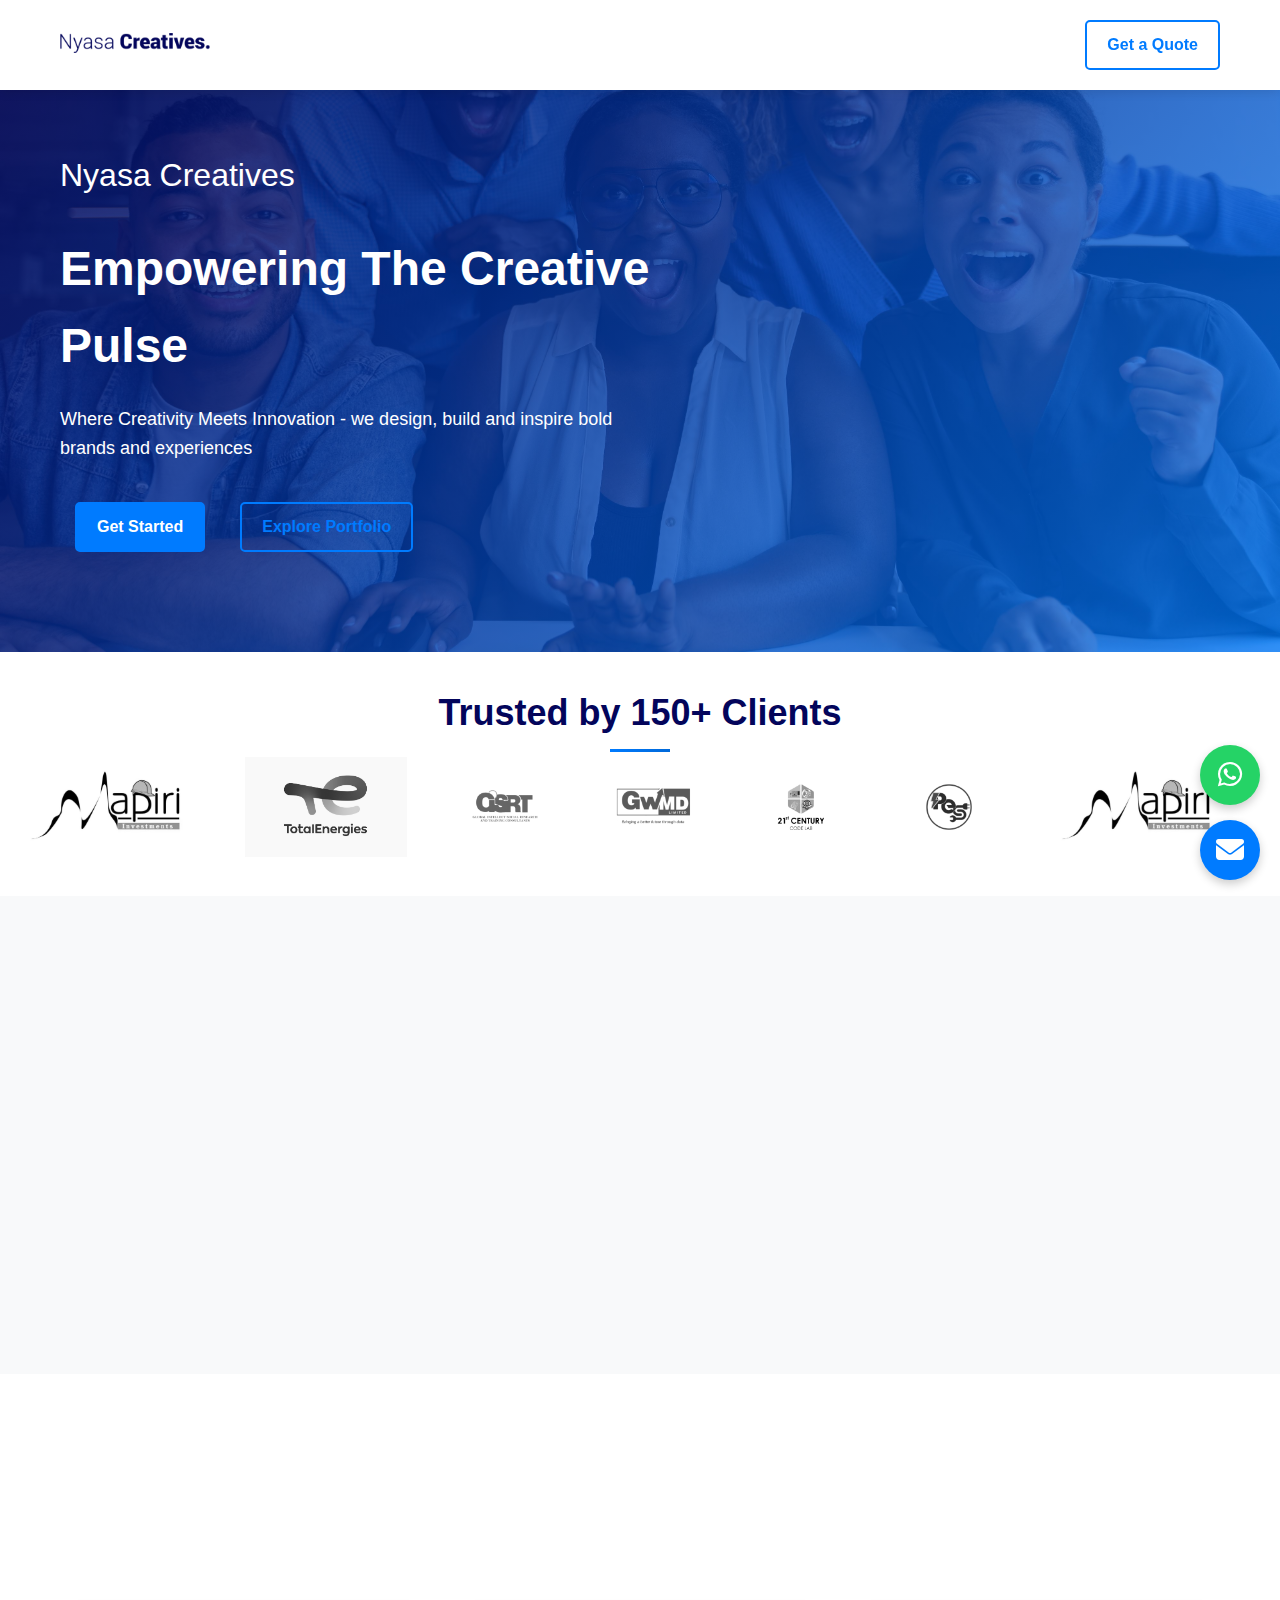
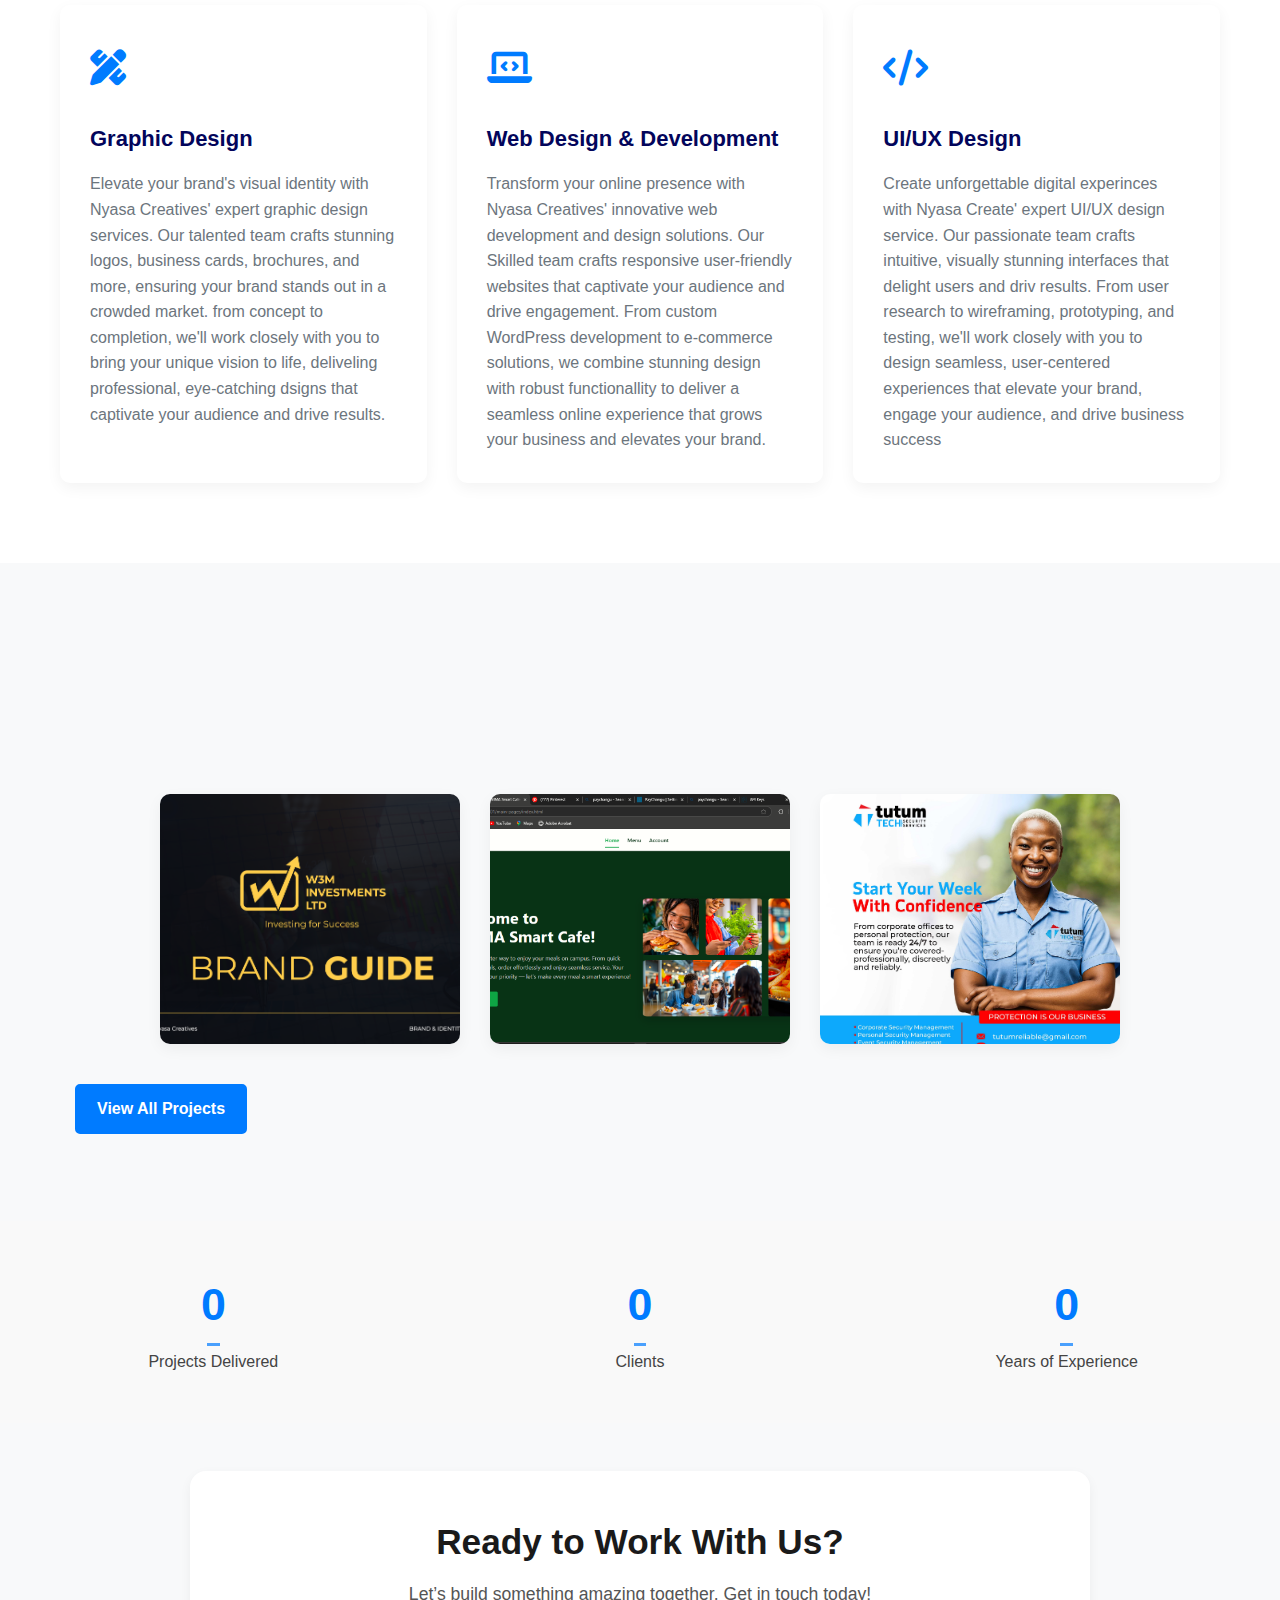
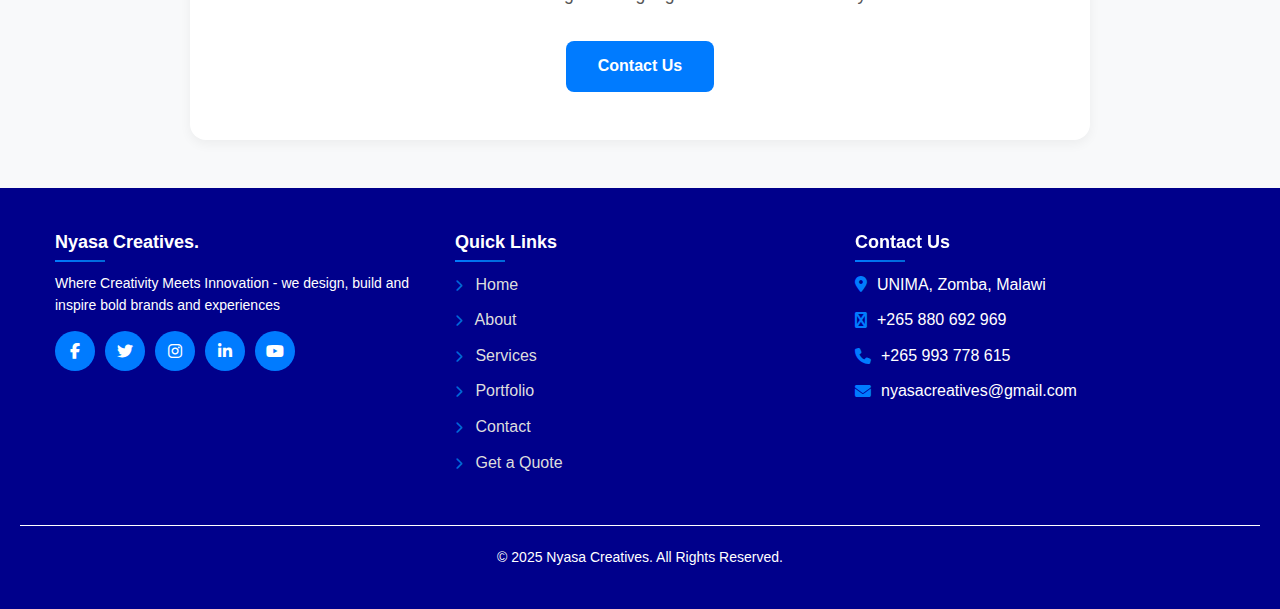
<file: index.html>
<!DOCTYPE html>
<html lang="en">
<head>
    <meta charset="UTF-8">
    <meta name="viewport" content="width=device-width, initial-scale=1.0">
    <title>Nyasa Creatives Malawi-Home</title>
    <link rel="stylesheet" href="index.css">
    <link rel="stylesheet" href="https://cdnjs.cloudflare.com/ajax/libs/font-awesome/6.5.0/css/all.min.css" integrity="sha512-..." crossorigin="anonymous" referrerpolicy="no-referrer" />
</head>
<body>
    <header>
        <div class="container header-container">
            <div class="logo">
                <img src="img/logo.png" alt="logo" height="20px">
            </div>

            <nav class="desktop-nav">
                <ul class="nav-links">
                    <li><a href="index.html" class="active">Home</a></li>
                    <li><a href="about.html">About</a></li>
                    <li><a href="services.html">Services</a></li>
                    <li><a href="portfolio.html">Portfolio</a></li>
                    <li><a href="contact.html">Contact</a></li>
                </ul>
            </nav>

            <div class="nav-buttons">
                <a href="quote.html" class="btn btn-outline">Get a Quote</a>
            </div>

            <div class="hamburger">☰</div>
        </div>
    </header>

    <!-- Mobile Menu -->
    <div class="overlay"></div>
    <div class="mobile-menu">
        <div class="close-btn">×</div>
        <a href="index.html" class="active">Home</a>
        <a href="about.html">About</a>
        <a href="services.html">Services</a>
        <a href="portfolio.html">Portfolio</a>
        <a href="contact.html">Contact</a>
        <a href="quote.html" class="btn btn-primary">Get a Quote</a>
    </div>

    <!-- Hero Section -->
    <section class="hero">
        <div class="container">
            <h2>Nyasa Creatives</h2>
            <h1>Empowering The Creative Pulse</h1>
            <p>Where Creativity Meets Innovation - we design, build and inspire bold brands and experiences</p>

            <div class="hero-buttons">
                <a href="quote.html" class="btn btn-primary">Get Started</a>
                <a href="portfolio.html" class="btn btn-outline">Explore Portfolio</a>
            </div>
        </div>
    </section>

    <div class="section-header">
        <section class="clients-section">
            <h2>Trusted by 150+ Clients</h2>
            <div class="clients-container">
                <div class="clients-slider">
                    <!-- duplicated logos for smooth loop -->
                    <div class="client"><img src="img/client(1).jpeg" alt="client1" height="120"></div>
                    <div class="client"><img src="img/client(2).jpg" alt="client2" height="120"></div>
                    <div class="client"><img src="img/client (3).png" alt="client3" height="120"></div>
                    <div class="client"><img src="img/client (4).png" alt="client4" height="120"></div>
                    <div class="client"><img src="img/client (5).png" alt="client5" height="120"></div>
                    <div class="client"><img src="img/client (6).png" alt="client6" height="120"></div>
        
                    <!-- duplicated set for infinite loop -->
                    <div class="client"><img src="img/client(1).jpeg" alt="client1" height="120"></div>
                    <div class="client"><img src="img/client(2).jpg" alt="client2" height="120"></div>
                    <div class="client"><img src="img/client (3).png" alt="client3" height="120"></div>
                    <div class="client"><img src="img/client (4).png" alt="client4" height="120"></div>
                    <div class="client"><img src="img/client (5).png" alt="client5" height="120"></div>
                    <div class="client"><img src="img/client (6).png" alt="client6" height="120"></div>
                </div>
            </div>
        </section>
    </div>

    <div class="intro">
        <div class="intro-box">
            <img class="img" src="img/intro_transcpr.jpg" alt="intro" height="300px">
        </div>
        <div class="intro-box">
            <h2>
                Turning Your Vision Into Reality
            </h2>
            <p>
                At Nyasa Creatives, we are passionate about crafting unique and impactful digital experiences. From branding to web design, photography, and UI/UX design, we specialize in delivering innovative solutions that elevate your brand and captivate your audience.
            </p>
            <a href="about.html"><button>Learn More</button></a>
        </div>
    </div>

     <!-- Features Section -->
     <section class="features">
        <div class="container">
            <div class="section-header">
                <h2>What We Offer</h2>
                <p>Professional services tailored to your needs</p>
            </div>
            
            <div class="features-grid">
                <div class="feature-card">
                    <div class="feature-icon">
                        <i class="fas fa-pencil-ruler service-icon"></i>
                    </div>
                    <h3>Graphic Design</h3>
                    <p>Elevate your brand's visual identity with Nyasa Creatives' expert graphic design services. Our talented team crafts stunning logos, 
                        business cards, brochures, and more, ensuring your brand stands out in a crowded market. from concept to completion, we'll work closely
                         with you to bring your unique vision to life, deliveling professional, eye-catching dsigns that captivate your audience and drive results.</p>
                </div>
                
                <div class="feature-card">
                    <div class="feature-icon">
                        <i class="fas fa-laptop-code service-icon"></i>
                    </div>
                    <h3>Web Design & Development</h3>
                    <p>Transform your online presence with Nyasa Creatives' innovative web development and design solutions. Our Skilled team crafts responsive user-friendly websites that captivate your audience and drive engagement. From 
                        custom WordPress development to e-commerce solutions, we combine stunning design with robust functionallity to deliver a seamless online experience that grows your business and elevates your brand.</p>
                </div>
                
                <div class="feature-card">
                    <div class="feature-icon">
                        <i class="fas fa-code service-icon"></i>
                    </div>
                    <h3>UI/UX Design</h3>
                    <p>Create unforgettable digital experinces with Nyasa Create' expert UI/UX design service. Our passionate team crafts intuitive, visually stunning interfaces that delight users and driv results. From user research to wireframing, prototyping, and testing, we'll work closely with you to design seamless,
                         user-centered experiences that elevate your brand, engage your audience, and drive business success</p>
                </div>
            </div>
        </div>
    </section>

    <!-- Portfolio Preview -->
    <section class="portfolio-preview">
        <div class="container">
            <div class="section-header">
                <h2>Recent Work</h2>
                <p>Check out some of our latest projects</p>
            </div>
            
            <div class="portfolio-grid">
                <div class="portfolio-item">
                    <img src="img/w3m.png" alt="Project 1">
                    <div class="portfolio-overlay">
                        <h3>W3M Brand Identity</h3>
                        <p>Company Branding</p>
                        <a href="gallery.html#w3m" class="btn btn-outline">View Details</a>
                    </div>
                </div>
                
                <div class="portfolio-item">
                    <img src="img/smartcafe.png" alt="Project 2">
                    <div class="portfolio-overlay">
                        <h3>UNIMA Smart Cafe</h3>
                        <p>UI/UX Design</p>
                        <a href="https://www.figma.com/proto/CMHRwfJnT4P8LZtUoTYVzW/UNIMA-Smart-Cafe-Management-System?page-id=0%3A1&node-id=176-20&p=f&viewport=-1371%2C57%2C0.5&t=eEcB7jmG1qDLCaRo-1&scaling=scale-down&content-scaling=fixed&starting-point-node-id=51%3A52" class="btn btn-outline">View Details</a>
                    </div>
                </div>
                
                <div class="portfolio-item">
                    <img src="img/tutum_transcpr.jpg" alt="Project 3">
                    <div class="portfolio-overlay">
                        <h3>Tutum Security</h3>
                        <p>Social Media Designs</p>
                        <a href="gallery.html#tutum" class="btn btn-outline">View Details</a>
                    </div>
                </div>
            </div>
            
            <div class="text-center">
                <a href="portfolio.html" class="btn btn-primary">View All Projects</a>
            </div>
        </div>
    </section>
    
    <div class="stats-container">
        <div class="stat">
            <h2 class="number" data-target="500">0</h2>
            <p>Projects Delivered</p>
        </div>
        <div class="stat">
            <h2 class="number" data-target="150">0</h2>
            <p>Clients</p>
        </div>
        <div class="stat">
            <h2 class="number" data-target="3">0</h2>
            <p>Years of Experience</p>
        </div>
    </div>
    
    <div class="cta-box">
        <h2>Ready to Work With Us?</h2>
        <p>Let’s build something amazing together. Get in touch today!</p>
        <a href="contact.html" class="cta-button">Contact Us</a>
    </div>
    <!-- Floating Buttons -->
<div class="floating-buttons">
    <a href="https://wa.me/265880692969" class="floating-button whatsapp" target="_blank" title="Chat with us on WhatsApp">
      <i class="fab fa-whatsapp"></i>
    </a>
    <a href="mailto:nyasacreatives@gmail.com" class="floating-button email" target="_blank" title="Send us an Email">
      <i class="fas fa-envelope"></i>
    </a>
  </div>
  
    

    <footer class="footer">
        <div class="footer-container">
            <div class="footer-section">
                <h3>Nyasa Creatives.</h3>
                <p>Where Creativity Meets Innovation - we design, build and inspire bold brands and experiences</p>
                <div class="social-links">
                    <a href="https://web.facebook.com/people/Nyasa-Creatives/100090051422119/"><i class="fab fa-facebook-f"></i></a>
                    <a href="#"><i class="fab fa-twitter"></i></a>
                    <a href="https://www.instagram.com/nyasacreatives/"><i class="fab fa-instagram"></i></a>
                    <a href="https://mw.linkedin.com/in/nyasa-creatives-17b236302"><i class="fab fa-linkedin-in"></i></a>
                    <a href="#"><i class="fab fa-youtube"></i></a>
                </div>
            </div>

            <div class="footer-section">
                <h3>Quick Links</h3>
                <ul class="quick-links">
                    <li><a href="index.html"><i class="fas fa-chevron-right"></i> Home</a></li>
                    <li><a href="about.html"><i class="fas fa-chevron-right"></i> About</a></li>
                    <li><a href="services.html"><i class="fas fa-chevron-right"></i> Services</a></li>
                    <li><a href="portfolio.html"><i class="fas fa-chevron-right"></i> Portfolio</a></li>
                    <li><a href="contact.html"><i class="fas fa-chevron-right"></i> Contact</a></li>
                    <li><a href="quote.html"><i class="fas fa-chevron-right"></i> Get a Quote</a></li>
                </ul>
            </div>

            <div class="footer-section">
                <h3>Contact Us</h3>
                <div class="contact-info">
                    <div>
                        <i class="fas fa-map-marker-alt"></i> 
                        <span>UNIMA, Zomba, Malawi</span>
                    </div>
                    <div>
                        <i class="fas fa-whatsapp"></i>
                        <span>+265 880 692 969</span>
                    </div>
                    <div>
                        <i class="fas fa-phone"></i>
                        <span>+265 993 778 615</span>
                    </div>
                    <div>
                        <i class="fas fa-envelope"></i>
                        <span>nyasacreatives@gmail.com</span>
                    </div>
                </div>
            </div>

        </div>

        <div class="footer-bottom">
            <p>&copy; 2025 Nyasa Creatives. All Rights Reserved.</p>
        </div>
    </footer>
    <script src="scripts.js"></script>
</body>
</html>
</file>
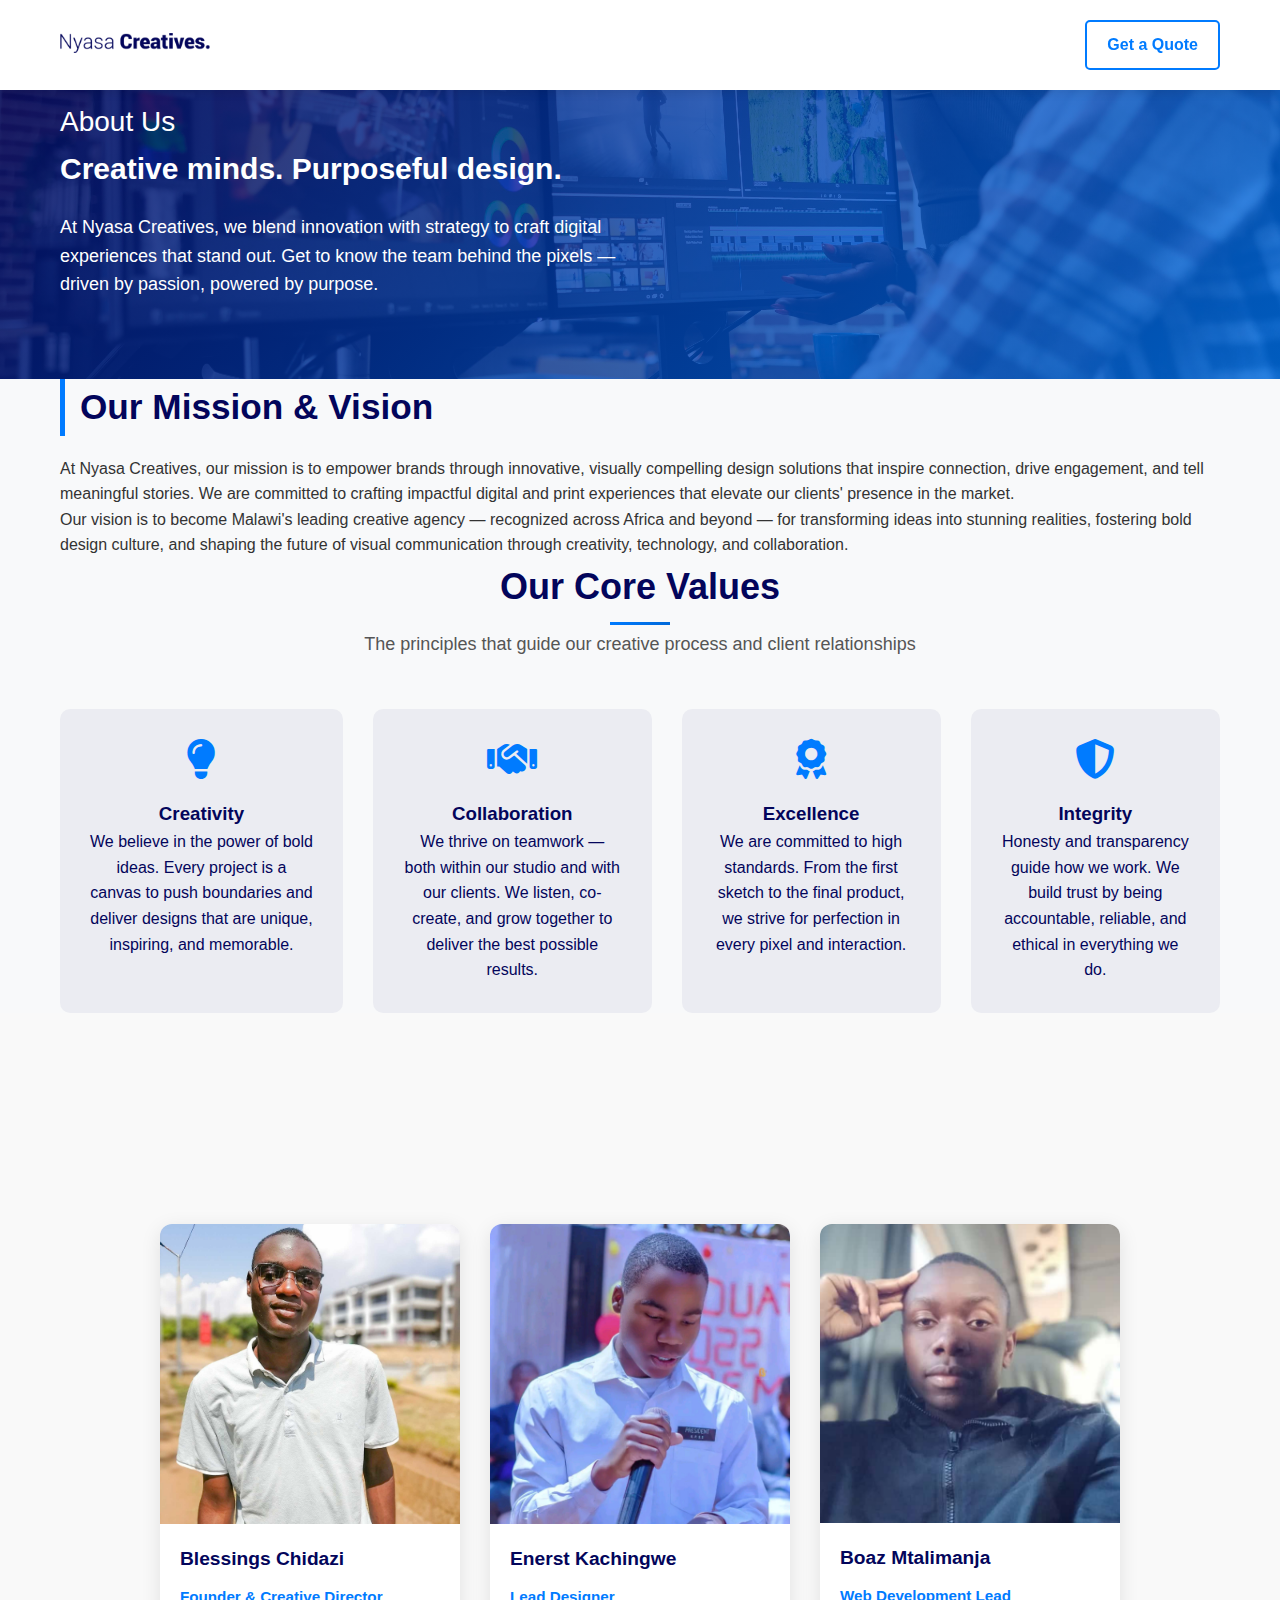
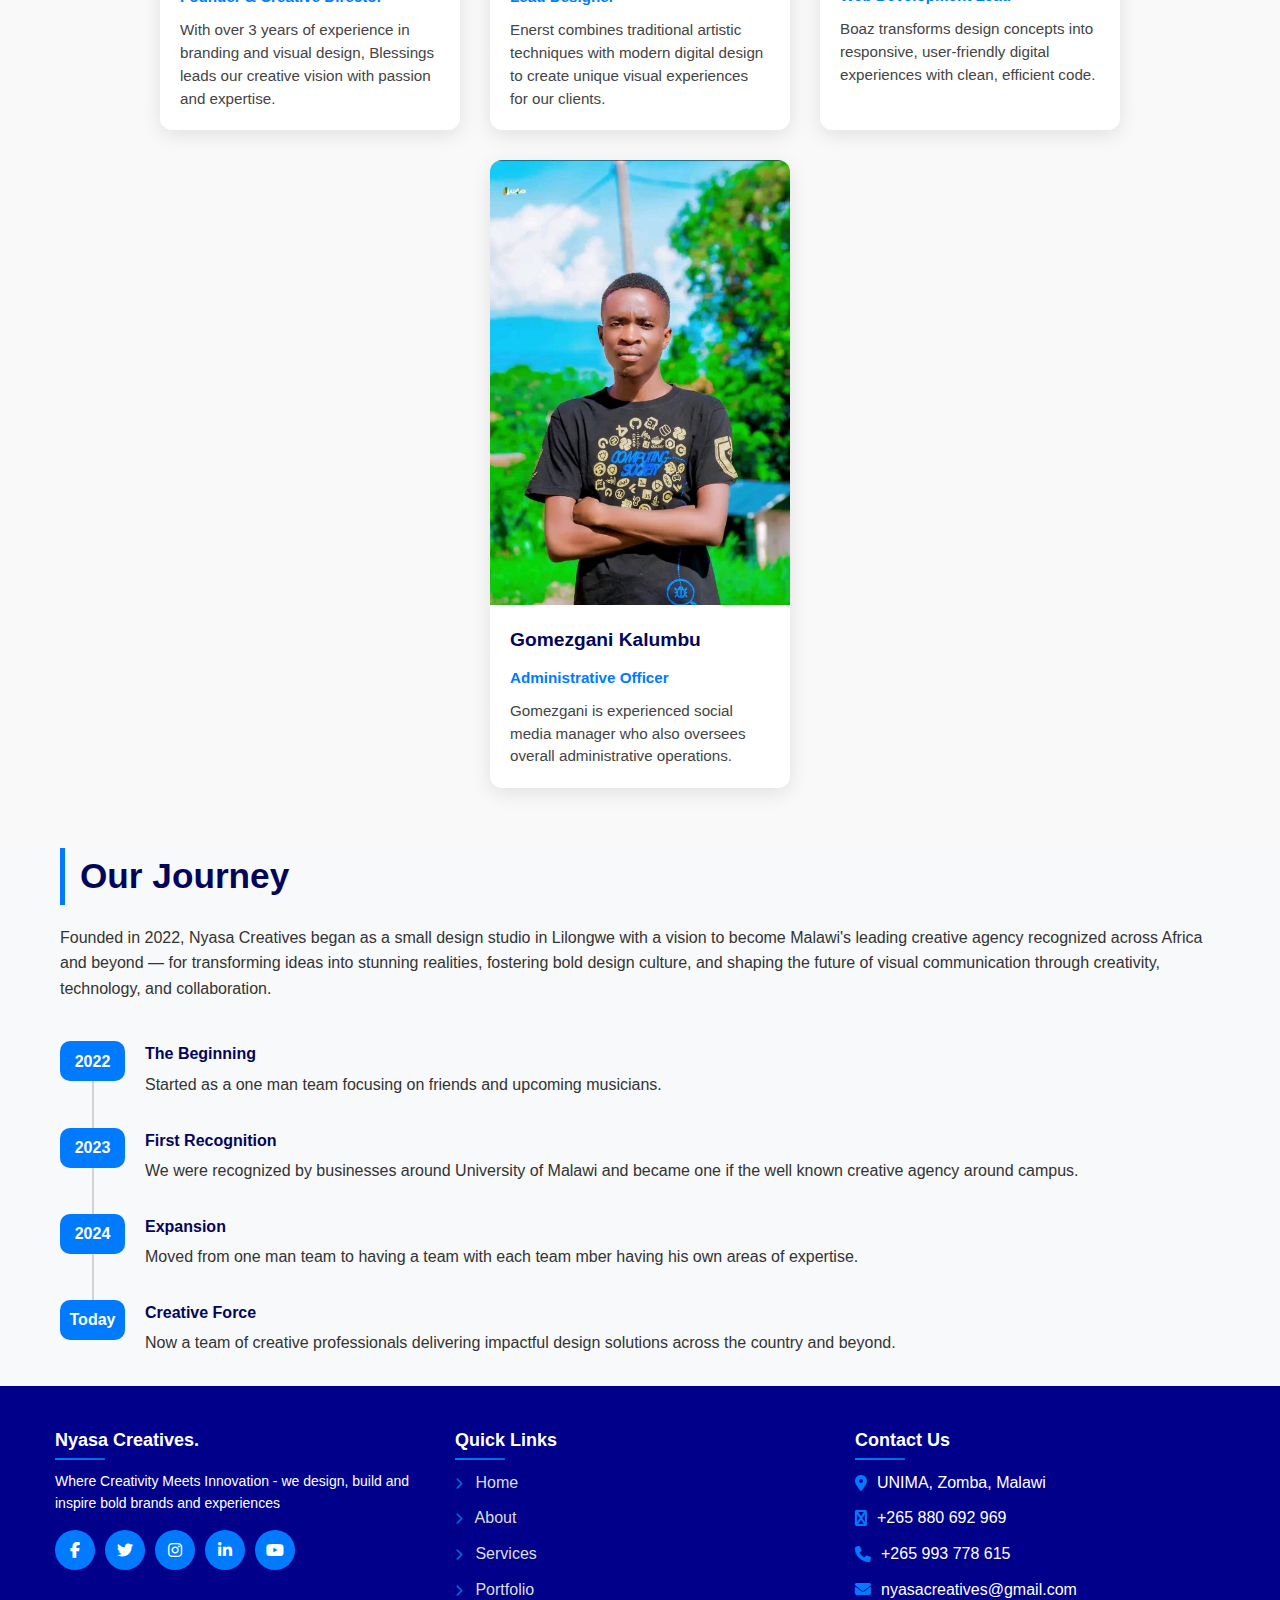
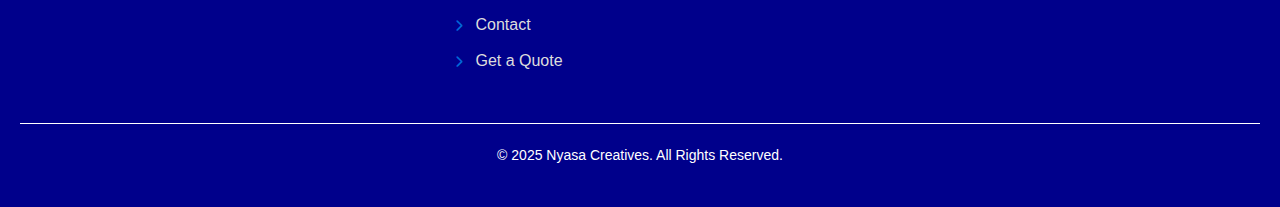
<file: about.html>
<!DOCTYPE html>
<html lang="en">
<head>
    <meta charset="UTF-8">
    <meta name="viewport" content="width=device-width, initial-scale=1.0">
    <title>Nyasa Creatives- About Us Page</title>
    <link rel="stylesheet" href="index.css">
    <link rel="stylesheet" href="https://cdnjs.cloudflare.com/ajax/libs/font-awesome/6.5.0/css/all.min.css" integrity="sha512-..." crossorigin="anonymous" referrerpolicy="no-referrer" />
</head>
<body>
    <header>
        <div class="container header-container">
            <div class="logo">
                <img src="img/logo.png" alt="logo" height="20px">
            </div>

            <nav class="desktop-nav">
                <ul class="nav-links">
                    <li><a href="index.html">Home</a></li>
                    <li><a href="about.html" class="active">About</a></li>
                    <li><a href="services.html">Services</a></li>
                    <li><a href="portfolio.html">Portfolio</a></li>
                    <li><a href="contact.html">Contact</a></li>
                </ul>
            </nav>

            <div class="nav-buttons">
                <a href="quote.html" class="btn btn-outline">Get a Quote</a>
            </div>

            <div class="hamburger">☰</div>
        </div>
    </header>
    <!-- Mobile Menu -->
    <div class="overlay"></div>
    <div class="mobile-menu">
        <div class="close-btn">×</div>
        <a href="index.html">Home</a>
        <a href="about.html" class="active">About</a>
        <a href="services.html">Services</a>
        <a href="portfolio.html">Portfolio</a>
        <a href="contact.html">Contact</a>
        <a href="quote.html" class="btn btn-primary">Get a Quote</a>
    </div>

    <!-- Hero Section -->
    <section class="about-hero">
        <div class="container">
            <h2>About Us</h2>
            <h1>Creative minds. Purposeful design.</h1>
            <p>At Nyasa Creatives, we blend innovation with strategy to craft digital experiences that stand out. Get to know the team behind the pixels — driven by passion, powered by purpose.</p>
        </div>
    </section>
    
    <div class="about-content-wrapper">
        
        <!-- Our Mission Section -->
        <section class="section" id="mission">
          <div class="container">
            <div class="mission-container">
              <div class="mission-text">
                <h2>Our Mission & Vision</h2>
                <p>
                    At Nyasa Creatives, our mission is to empower brands through innovative, visually compelling design solutions that inspire connection, drive engagement, and tell meaningful stories. We are committed to crafting impactful digital and print experiences that elevate our clients' presence in the market.
                </p>
                <p>
                    Our vision is to become Malawi's leading creative agency — recognized across Africa and beyond — for transforming ideas into stunning realities, fostering bold design culture, and shaping the future of visual communication through creativity, technology, and collaboration.
                </p>
              </div>
            </div>
          </div>
        </section>
        
        <!-- Our Values Section -->
        <section class="section" id="values">
          <div class="container">
            <div class="section-header">
              <h2 class="section-title">Our Core Values</h2>
              <p class="section-subtitle">The principles that guide our creative process and client relationships</p>
            </div>
            
            <div class="values-flex">
              <div class="value-card">
                <i class="fas fa-lightbulb"></i>
                <h3>Creativity</h3>
                <p>We believe in the power of bold ideas. Every project is a canvas to push boundaries and deliver designs that are unique, inspiring, and memorable.</p>
              </div>
              
              <div class="value-card">
                <i class="fas fa-handshake"></i>
                <h3>Collaboration</h3>
                <p>We thrive on teamwork — both within our studio and with our clients. We listen, co-create, and grow together to deliver the best possible results.</p>
              </div>
              
              <div class="value-card">
                <i class="fas fa-award value-icon"></i>
                <h3>Excellence</h3>
                <p>We are committed to high standards. From the first sketch to the final product, we strive for perfection in every pixel and interaction.</p>
              </div>
              
              <div class="value-card">
                <i class="fas fa-shield-alt value-icon"></i>
                <h3>Integrity</h3>
                <p>Honesty and transparency guide how we work. We build trust by being accountable, reliable, and ethical in everything we do.</p>
              </div>
            </div>
          </div>
        </section>
        
        <section class="section" id="team">
            <div class="container">
              <div class="section-header">
                <h2 class="section-title">Our Creative Team</h2>
                <p class="section-subtitle">The talented individuals who bring our vision to life</p>
              </div>
          
              <div class="team-grid">
                <div class="team-card">
                  <img src="img/creative_director_transcpr.jpg" alt="Blessings Chidazi" class="team-img" />
                  <div class="team-info">
                    <h3>Blessings Chidazi</h3>
                    <span class="team-role">Founder & Creative Director</span>
                    <p class="team-desc">With over 3 years of experience in branding and visual design, Blessings leads our creative vision with passion and expertise.</p>
                  </div>
                </div>
          
                <div class="team-card">
                  <img src="img/graphic_designer.jpg" alt="Enerst Kachingwe" class="team-img" />
                  <div class="team-info">
                    <h3>Enerst Kachingwe</h3>
                    <span class="team-role">Lead Designer</span>
                    <p class="team-desc">Enerst combines traditional artistic techniques with modern digital design to create unique visual experiences for our clients.</p>
                  </div>
                </div>
          
                <div class="team-card">
                  <img src="img/web_developer.jpg" alt="Boaz Mtalimanja" class="team-img" />
                  <div class="team-info">
                    <h3>Boaz Mtalimanja</h3>
                    <span class="team-role">Web Development Lead</span>
                    <p class="team-desc">Boaz transforms design concepts into responsive, user-friendly digital experiences with clean, efficient code.</p>
                  </div>
                </div>
          
                <div class="team-card">
                  <img src="img/admin.jpg" alt="Gomezgani Kalumbu" class="team-img" />
                  <div class="team-info">
                    <h3>Gomezgani Kalumbu</h3>
                    <span class="team-role">Administrative Officer</span>
                    <p class="team-desc">Gomezgani is experienced social media manager who also oversees overall administrative operations.</p>
                  </div>
                </div>
              </div>
            </div>
          </section>
          
        
        <!-- Our Story Section -->
        <section class="section" id="story">
          <div class="container">
            <div class="story-container">
              <div class="story-text">
                <h2>Our Journey</h2>
                <p>Founded in 2022, Nyasa Creatives began as a small design studio in Lilongwe with a vision to become Malawi's leading creative agency recognized across Africa and beyond — for transforming ideas into stunning realities, fostering bold design culture, and shaping the future of visual communication through creativity, technology, and collaboration.</p>
                
                <div class="story-milestones">
                  <div class="milestone">
                    <div class="milestone-year">2022</div>
                    <div class="milestone-content">
                      <h4>The Beginning</h4>
                      <p>Started as a one man team  focusing on friends and upcoming musicians.</p>
                    </div>
                  </div>
                  
                  <div class="milestone">
                    <div class="milestone-year">2023</div>
                    <div class="milestone-content">
                      <h4>First Recognition</h4>
                      <p>We were recognized by businesses around University of Malawi and became one if the well known creative agency around campus.</p>
                    </div>
                  </div>
                  
                  <div class="milestone">
                    <div class="milestone-year">2024</div>
                    <div class="milestone-content">
                      <h4>Expansion</h4>
                      <p>Moved from one man team to having a team with each team mber having his own areas of expertise.</p>
                    </div>
                  </div>
                  
                  <div class="milestone">
                    <div class="milestone-year">Today</div>
                    <div class="milestone-content">
                      <h4>Creative Force</h4>
                      <p>Now a team of creative professionals delivering impactful design solutions across the country and beyond.</p>
                    </div>
                  </div>
                </div>
              </div>
            </div>
          </div>
        </section>
      </div>

    <footer class="footer">
        <div class="footer-container">
            <div class="footer-section">
                <h3>Nyasa Creatives.</h3>
                <p>Where Creativity Meets Innovation - we design, build and inspire bold brands and experiences</p>
                <div class="social-links">
                    <a href="https://web.facebook.com/people/Nyasa-Creatives/100090051422119/"><i class="fab fa-facebook-f"></i></a>
                    <a href="#"><i class="fab fa-twitter"></i></a>
                    <a href="https://www.instagram.com/nyasacreatives/"><i class="fab fa-instagram"></i></a>
                    <a href="https://mw.linkedin.com/in/nyasa-creatives-17b236302"><i class="fab fa-linkedin-in"></i></a>
                    <a href="#"><i class="fab fa-youtube"></i></a>
                </div>
            </div>

            <div class="footer-section">
                <h3>Quick Links</h3>
                <ul class="quick-links">
                    <li><a href="index.html"><i class="fas fa-chevron-right"></i> Home</a></li>
                    <li><a href="about.html"><i class="fas fa-chevron-right"></i> About</a></li>
                    <li><a href="services.html"><i class="fas fa-chevron-right"></i> Services</a></li>
                    <li><a href="portfolio.html"><i class="fas fa-chevron-right"></i> Portfolio</a></li>
                    <li><a href="contact.html"><i class="fas fa-chevron-right"></i> Contact</a></li>
                    <li><a href="quote.html"><i class="fas fa-chevron-right"></i> Get a Quote</a></li>
                </ul>
            </div>

            <div class="footer-section">
                <h3>Contact Us</h3>
                <div class="contact-info">
                    <div>
                        <i class="fas fa-map-marker-alt"></i> 
                        <span>UNIMA, Zomba, Malawi</span>
                    </div>
                    <div>
                        <i class="fas fa-whatsapp"></i>
                        <span>+265 880 692 969</span>
                    </div>
                    <div>
                        <i class="fas fa-phone"></i>
                        <span>+265 993 778 615</span>
                    </div>
                    <div>
                        <i class="fas fa-envelope"></i>
                        <span>nyasacreatives@gmail.com</span>
                    </div>
                </div>
            </div>

        </div>

        <div class="footer-bottom">
            <p>&copy; 2025 Nyasa Creatives. All Rights Reserved.</p>
        </div>
    </footer>
    <script src="scripts.js"></script>
    <!-- Elfsight AI Chatbot | Nyasa Creatives Chatbot -->
    <script src="https://static.elfsight.com/platform/platform.js" async></script>
    <div class="elfsight-app-659ec9f4-731b-4b86-b265-69a0e292728b" data-elfsight-app-lazy></div>
</body>
</html>
</file>
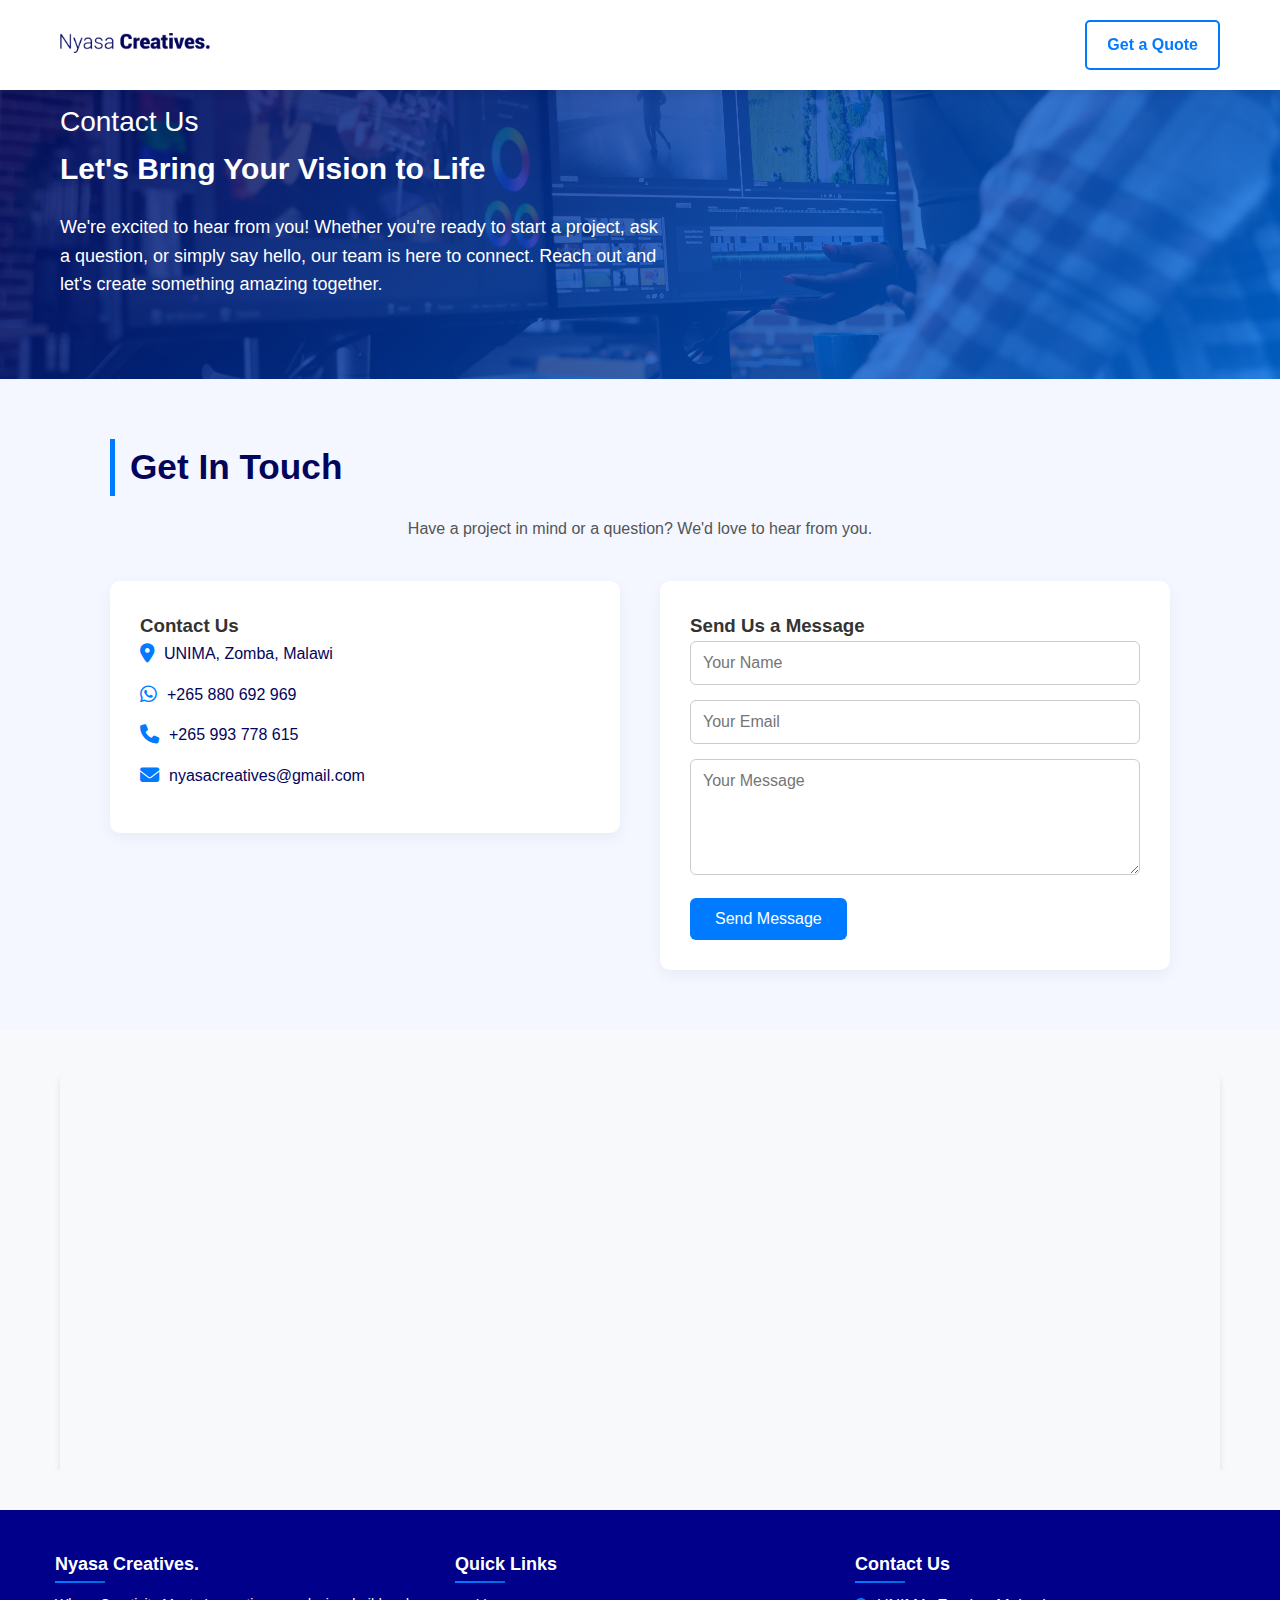
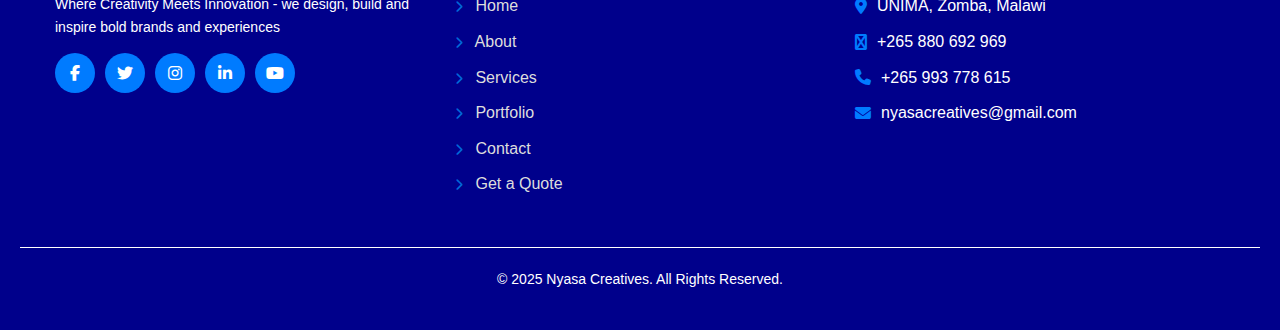
<file: contact.html>
<!DOCTYPE html>
<html lang="en">
<head>
    <meta charset="UTF-8">
    <meta name="viewport" content="width=device-width, initial-scale=1.0">
    <title>Nyasa Creatives- Contact Us</title>
    <link rel="stylesheet" href="index.css">
    <link rel="stylesheet" href="https://cdnjs.cloudflare.com/ajax/libs/font-awesome/6.5.0/css/all.min.css" integrity="sha512-..." crossorigin="anonymous" referrerpolicy="no-referrer" />
</head>
<body>
    <header>
        <div class="container header-container">
            <div class="logo">
                <img src="img/logo.png" alt="logo" height="20px">
            </div>

            <nav class="desktop-nav">
                <ul class="nav-links">
                    <li><a href="index.html">Home</a></li>
                    <li><a href="about.html">About</a></li>
                    <li><a href="services.html">Services</a></li>
                    <li><a href="portfolio.html">Portfolio</a></li>
                    <li><a href="contact.html"  class="active">Contact</a></li>
                </ul>
            </nav>

            <div class="nav-buttons">
                <a href="quote.html" class="btn btn-outline">Get a Quote</a>
            </div>

            <div class="hamburger">☰</div>
        </div>
    </header>
    <!-- Mobile Menu -->
    <div class="overlay"></div>
    <div class="mobile-menu">
        <div class="close-btn">×</div>
        <a href="index.html">Home</a>
        <a href="about.html">About</a>
        <a href="services.html">Services</a>
        <a href="portfolio.html">Portfolio</a>
        <a href="contact.html" class="active">Contact</a>
        <a href="quote.html" class="btn btn-primary">Get a Quote</a>
    </div>

    <!-- Hero Section -->
    <section class="about-hero">
        <div class="container">
            <h2>Contact Us</h2>
            <h1>Let's Bring Your Vision to Life</h1>
            <p>We're excited to hear from you! Whether you're ready to start a project, 
                ask a question, or simply say hello, our team is here to connect. Reach out and let's create something amazing together.</p>
        </div>
    </section>

    <section class="contact-contents">
        <div class="container">
          <h2>Get In Touch</h2>
          <p>Have a project in mind or a question? We'd love to hear from you.</p>
      
          <div class="contact-detail">
            <div class="contact-inf">
              <h3>Contact Us</h3>
              <div><i class="fas fa-map-marker-alt"></i> <span>UNIMA, Zomba, Malawi</span></div>
              <div><i class="fab fa-whatsapp"></i> <span>+265 880 692 969</span></div>
              <div><i class="fas fa-phone"></i> <span>+265 993 778 615</span></div>
              <div><i class="fas fa-envelope"></i> <span>nyasacreatives@gmail.com</span></div>
            </div>
      
            <form class="contact-forms">
              <h3>Send Us a Message</h3>
              <input type="text" placeholder="Your Name" required>
              <input type="email" placeholder="Your Email" required>
              <textarea placeholder="Your Message" rows="5" required></textarea>
              <button type="submit">Send Message</button>
            </form>
          </div>
        </div>
      </section>
      
        <div class="map-container">
            <!-- Google Maps embed code -->
            <iframe src="https://www.google.com/maps/embed?pb=!1m18!1m12!1m3!1d3260.734044670167!2d35.33467057437709!3d-15.389230613107555!2m3!1f0!2f0!3f0!3m2!1i1024!2i768!4f13.1!3m3!1m2!1s0x18d904e65366a83f%3A0xf1f319d6a0c14cf9!2sUniversity%20of%20Malawi!5e1!3m2!1sen!2smw!4v1749988927885!5m2!1sen!2smw" style="border:0; width: 100%; height: 450px; border-radius: 10px; box-shadow: 0 4px 6px rgba(0, 0, 0, 0.1);" allowfullscreen="" loading="lazy" referrerpolicy="no-referrer-when-downgrade"></iframe>
        </div>

        <style>
            .map-container {
                width: 100%;
                max-width: 1200px;
                margin: 40px auto;
                padding: 0 20px;
            }
            
            .map-container iframe {
                transition: transform 0.3s ease;
            }
            
            .map-container iframe:hover {
                transform: scale(1.01);
            }
            
            @media (max-width: 768px) {
                .map-container {
                    padding: 0 15px;
                }
                
                .map-container iframe {
                    height: 350px;
                }
            }
        </style>

    <footer class="footer">
        <div class="footer-container">
            <div class="footer-section">
                <h3>Nyasa Creatives.</h3>
                <p>Where Creativity Meets Innovation - we design, build and inspire bold brands and experiences</p>
                <div class="social-links">
                    <a href="https://web.facebook.com/people/Nyasa-Creatives/100090051422119/"><i class="fab fa-facebook-f"></i></a>
                    <a href="#"><i class="fab fa-twitter"></i></a>
                    <a href="https://www.instagram.com/nyasacreatives/"><i class="fab fa-instagram"></i></a>
                    <a href="https://mw.linkedin.com/in/nyasa-creatives-17b236302"><i class="fab fa-linkedin-in"></i></a>
                    <a href="#"><i class="fab fa-youtube"></i></a>
                </div>
            </div>

            <div class="footer-section">
                <h3>Quick Links</h3>
                <ul class="quick-links">
                    <li><a href="index.html"><i class="fas fa-chevron-right"></i> Home</a></li>
                    <li><a href="about.html"><i class="fas fa-chevron-right"></i> About</a></li>
                    <li><a href="services.html"><i class="fas fa-chevron-right"></i> Services</a></li>
                    <li><a href="portfolio.html"><i class="fas fa-chevron-right"></i> Portfolio</a></li>
                    <li><a href="contact.html"><i class="fas fa-chevron-right"></i> Contact</a></li>
                    <li><a href="quote.html"><i class="fas fa-chevron-right"></i> Get a Quote</a></li>
                </ul>
            </div>

            <div class="footer-section">
                <h3>Contact Us</h3>
                <div class="contact-info">
                    <div>
                        <i class="fas fa-map-marker-alt"></i> 
                        <span>UNIMA, Zomba, Malawi</span>
                    </div>
                    <div>
                        <i class="fas fa-whatsapp"></i>
                        <span>+265 880 692 969</span>
                    </div>
                    <div>
                        <i class="fas fa-phone"></i>
                        <span>+265 993 778 615</span>
                    </div>
                    <div>
                        <i class="fas fa-envelope"></i>
                        <span>nyasacreatives@gmail.com</span>
                    </div>
                </div>
            </div>

        </div>

        <div class="footer-bottom">
            <p>&copy; 2025 Nyasa Creatives. All Rights Reserved.</p>
        </div>
    </footer>
    <script src="scripts.js"></script>
    <!-- Elfsight AI Chatbot | Nyasa Creatives Chatbot -->
    <script src="https://static.elfsight.com/platform/platform.js" async></script>
    <div class="elfsight-app-659ec9f4-731b-4b86-b265-69a0e292728b" data-elfsight-app-lazy></div>
</body>
</html>
</file>
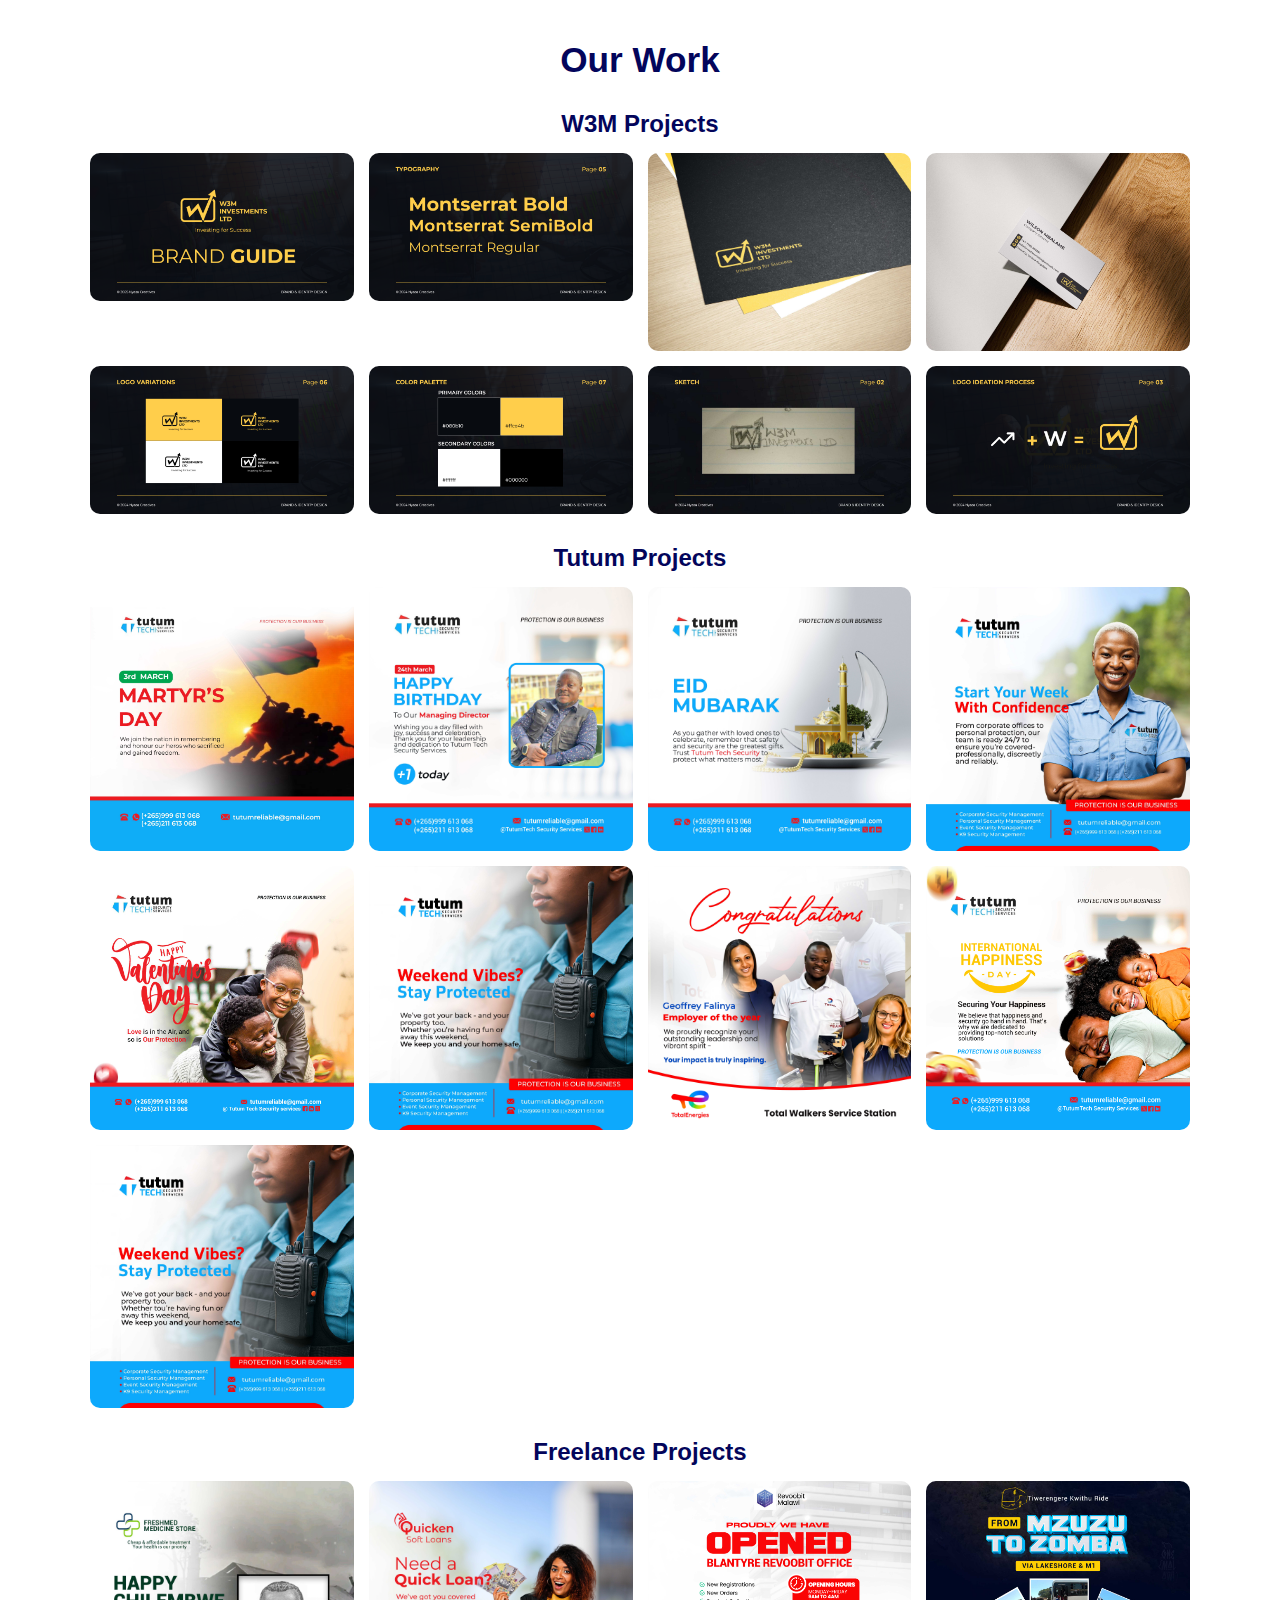
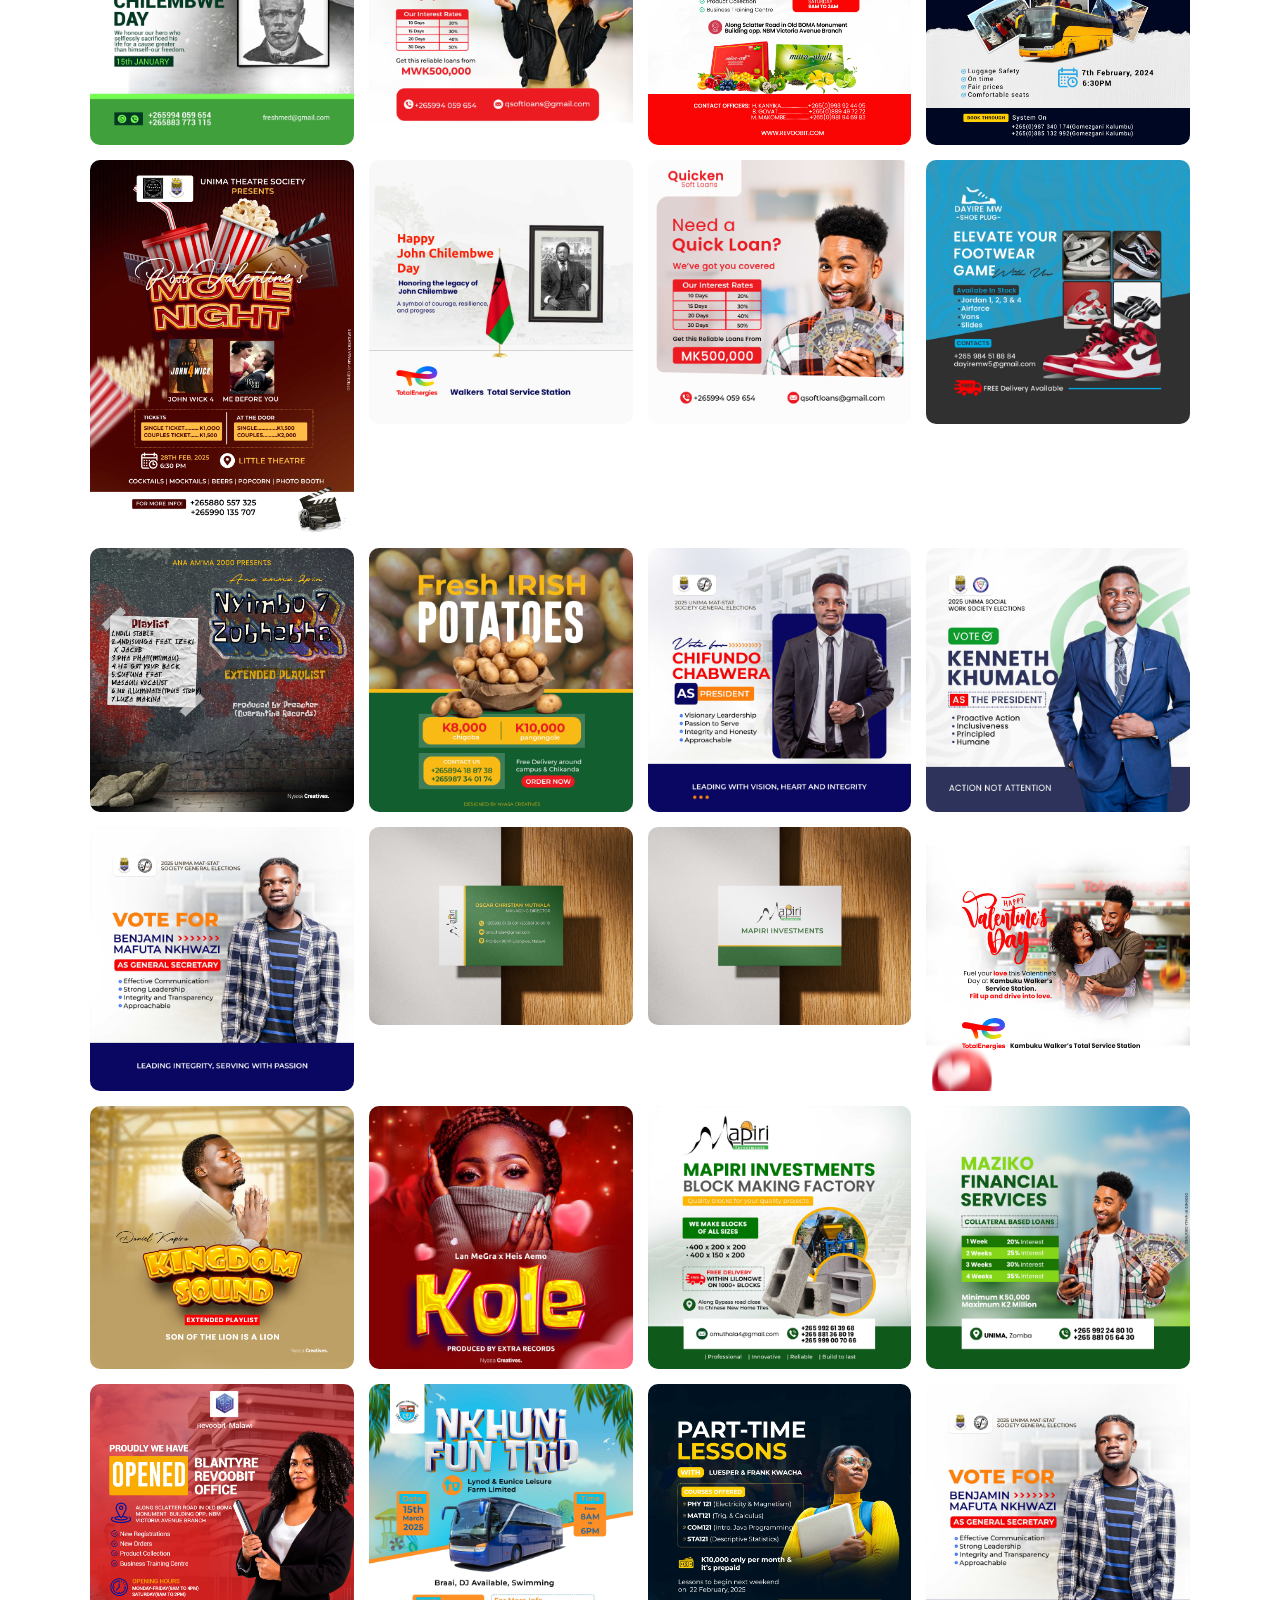
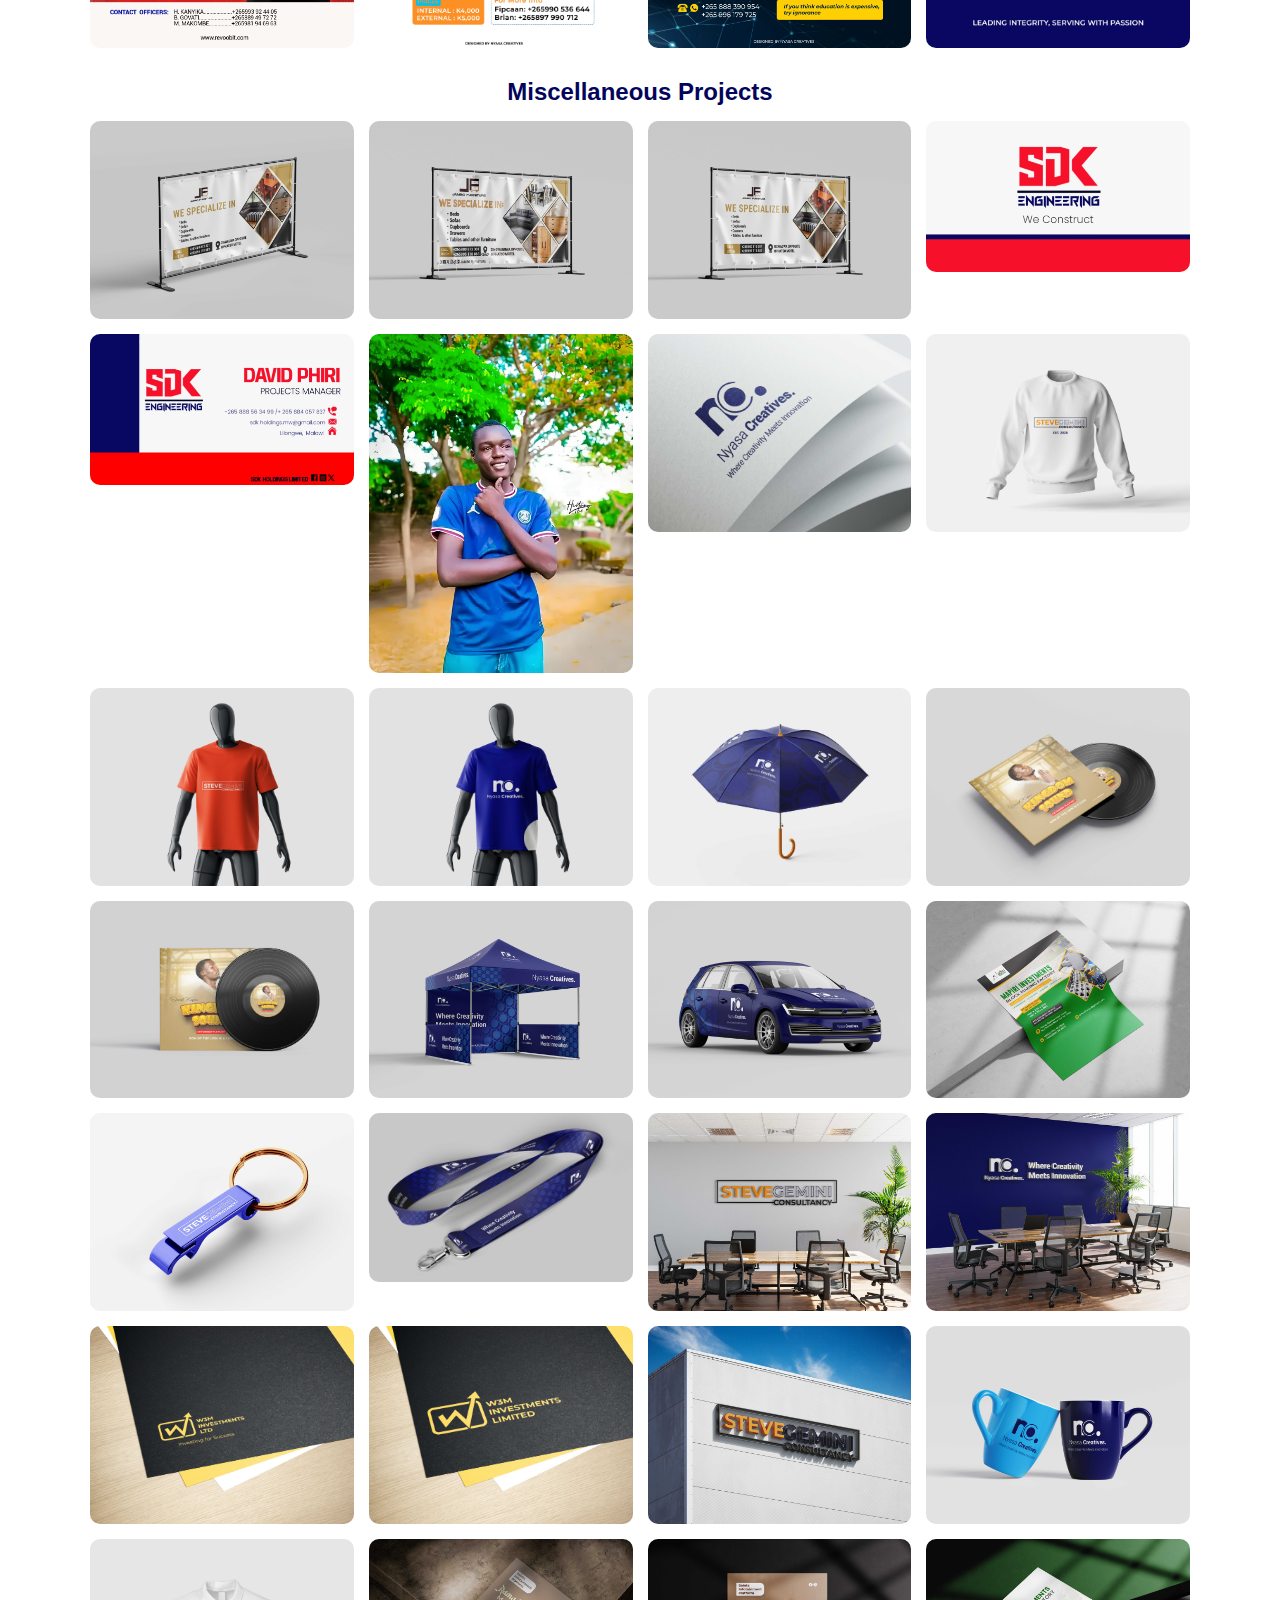
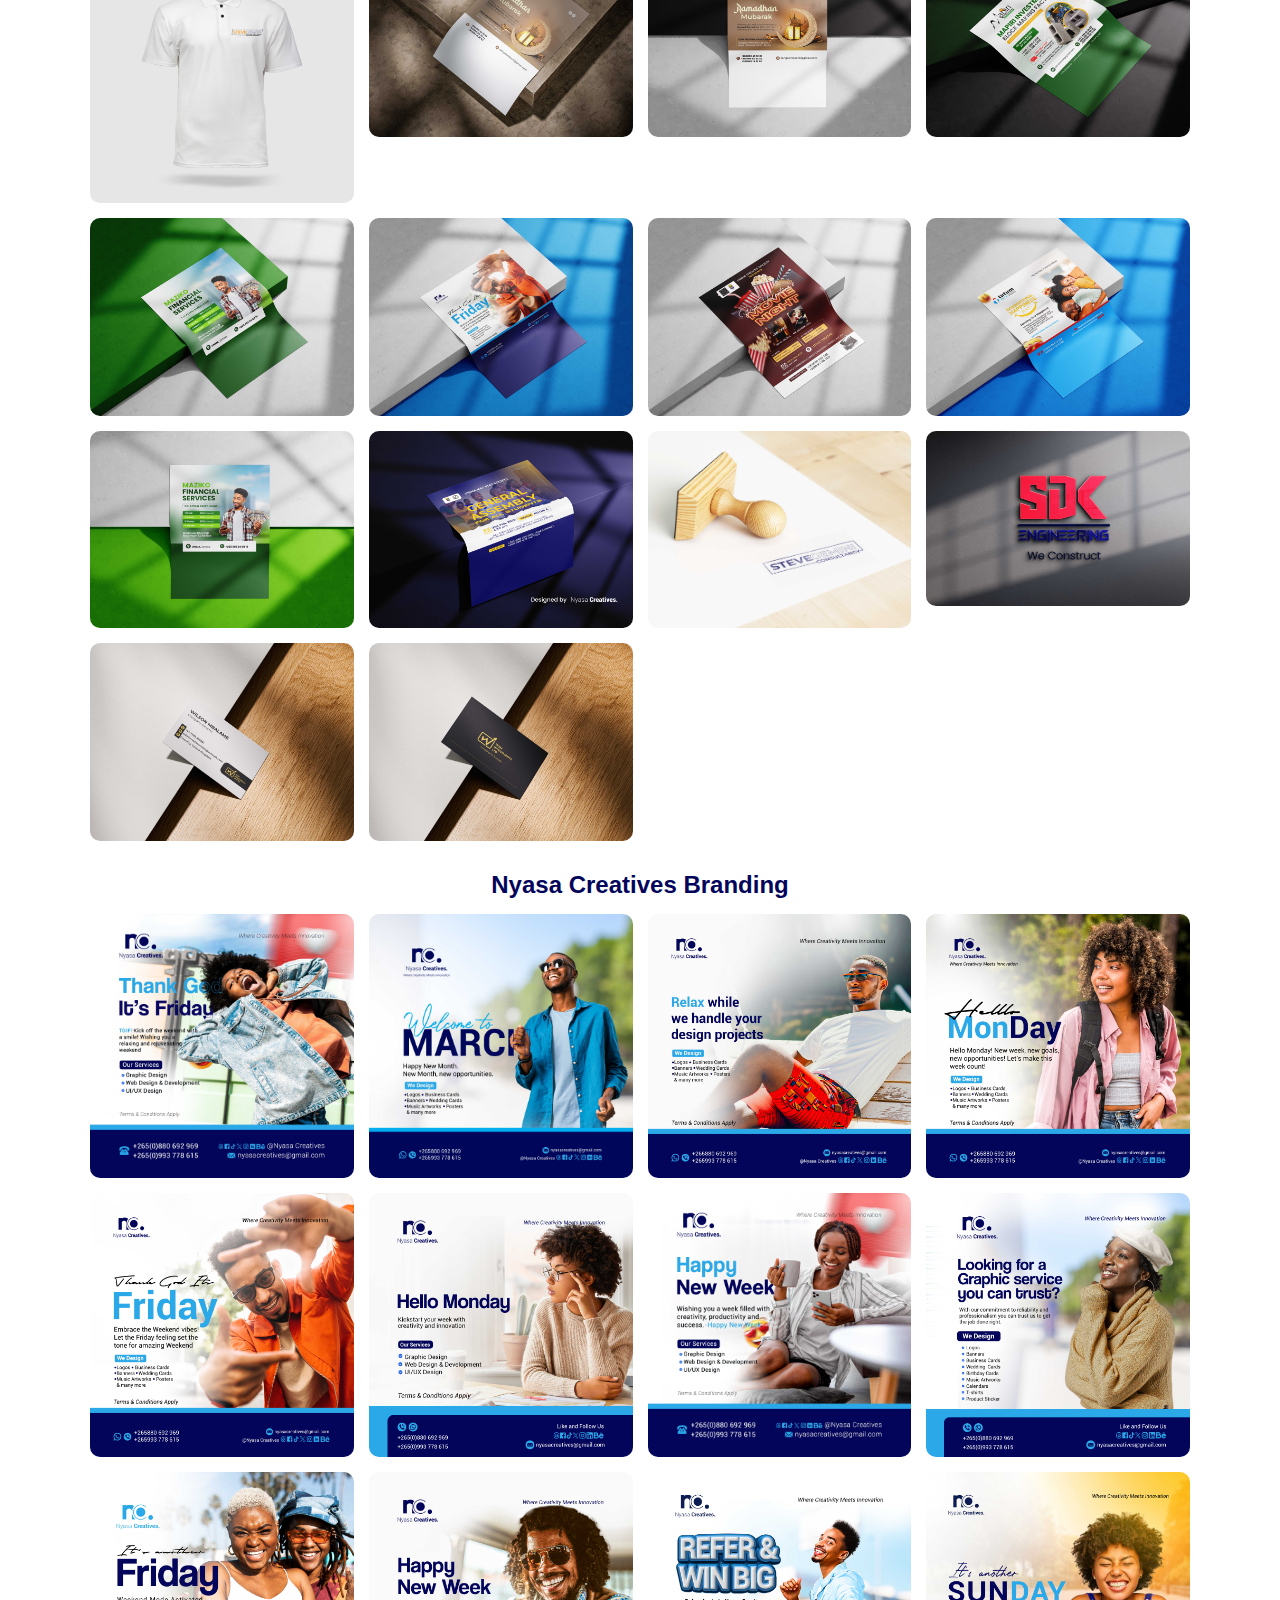
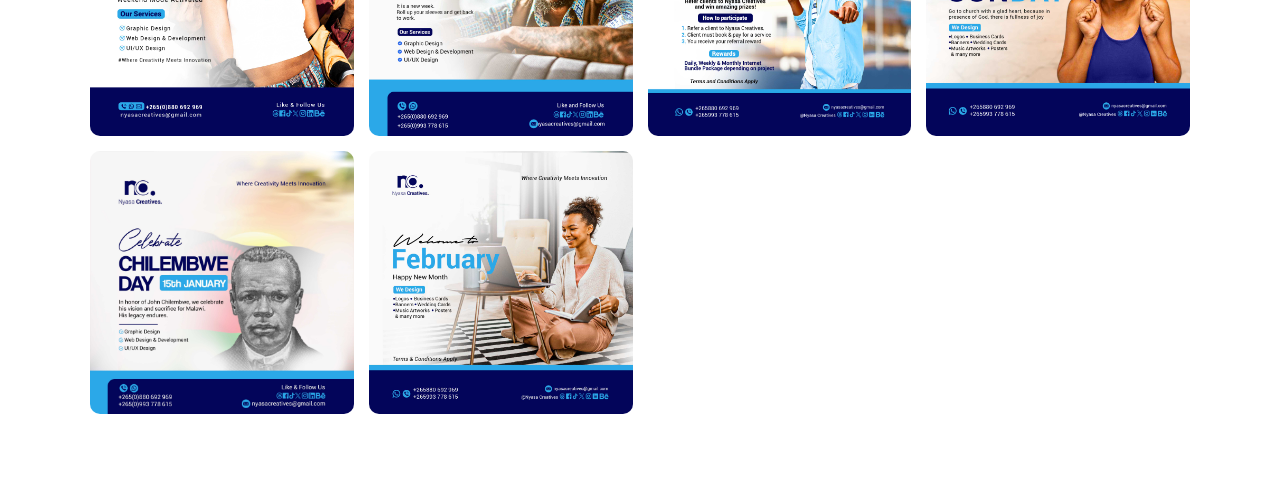
<file: gallery.html>
<!DOCTYPE html>
<html lang="en">
<head>
  <meta charset="UTF-8" />
  <meta name="viewport" content="width=device-width, initial-scale=1.0"/>
  <title>Nyasa Creatives Gallery</title>
  <style>
    /* Reset & Base */
    * {
      box-sizing: border-box;
      margin: 0;
      padding: 0;
    }

    body {
      font-family: 'Segoe UI', Tahoma, Geneva, Verdana, sans-serif;
      background: #f4f4f4;
      color: #333;
    }

    /* Gallery Section */
    .gallery-section {
      padding: 40px 20px;
      text-align: center;
      background-color: #fff;
    }

    .gallery-title {
      font-size: 2.2rem;
      margin-bottom: 30px;
      color: #03055B;
    }

    /* Fix: Corrected selector syntax for the gallery containers */
    #w3m, #tutum, #free, #misc, #nyasa {
      display: grid;
      grid-template-columns: repeat(auto-fit, minmax(220px, 1fr));
      gap: 15px;
      max-width: 1100px;
      margin: 0 auto 30px; /* Added bottom margin between sections */
    }

    /* Fix: Corrected selector syntax for the images */
    #w3m img, #tutum img, #free img, #misc img, #nyasa img {
      width: 100%;
      height: auto;
      border-radius: 10px;
      cursor: pointer;
      transition: transform 0.3s ease;
      object-fit: cover;
    }

    /* Fix: Corrected selector syntax for hover effect */
    #w3m img:hover, #tutum img:hover, #free img:hover, #misc img:hover, #nyasa img:hover {
      transform: scale(1.05);
    }

    /* Fix: Added section headings */
    .section-title {
      font-size: 1.5rem;
      margin: 30px 0 15px;
      color: #03055B;
    }

    /* Lightbox */
    .lightbox {
      display: none;
      position: fixed;
      z-index: 999;
      left: 0;
      top: 0;
      width: 100%;
      height: 100%;
      overflow: auto;
      background-color: rgba(0, 0, 0, 0.9);
      justify-content: center;
      align-items: center;
    }

    .lightbox-content {
      max-width: 90%;
      max-height: 80%;
      margin: auto;
      display: block;
      border-radius: 10px;
    }

    .close {
      position: absolute;
      top: 20px;
      right: 35px;
      color: #ffffff;
      font-size: 40px;
      font-weight: bold;
      cursor: pointer;
    }

    @media (max-width: 768px) {
      .gallery-title {
        font-size: 1.7rem;
      }
    }
  </style>
</head>
<body>

  <!-- Gallery Section -->
  <section class="gallery-section">
    <h2 class="gallery-title">Our Work</h2>
    
    <!-- Added section titles for better organization -->
    <h3 class="section-title">W3M Projects</h3>
    <div id="w3m">
      <img src="gallery/w3m (8).png" alt="Gallery Image" onclick="openLightbox(this)">
      <img src="gallery/w3m (5).png" alt="Gallery Image" onclick="openLightbox(this)">
      <img src="gallery/misc (21)_transcpr.jpg" alt="Gallery Image" onclick="openLightbox(this)">
      <img src="gallery/misc (38)_transcpr.jpg" alt="Gallery Image" onclick="openLightbox(this)">
      <img src="gallery/w3m (6).png" alt="Gallery Image" onclick="openLightbox(this)">
      <img src="gallery/w3m (7).png" alt="Gallery Image" onclick="openLightbox(this)">
      <img src="gallery/w3m (2)_transcpr.jpg" alt="Gallery Image" onclick="openLightbox(this)">
      <img src="gallery/w3m (3).png" alt="Gallery Image" onclick="openLightbox(this)">
    </div>
    
    <h3 class="section-title">Tutum Projects</h3>
    <div id="tutum">
      <img src="gallery/tutum (1)_transcpr.jpg" alt="Gallery Image" onclick="openLightbox(this)">
      <img src="gallery/tutum (2)_transcpr.jpg" alt="Gallery Image" onclick="openLightbox(this)">
      <img src="gallery/tutum (3)_transcpr.jpg" alt="Gallery Image" onclick="openLightbox(this)">
      <img src="gallery/tutum (4)_transcpr.jpg" alt="Gallery Image" onclick="openLightbox(this)">
      <img src="gallery/tutum (5)_transcpr.jpg" alt="Gallery Image" onclick="openLightbox(this)">
      <img src="gallery/tutum (6)_transcpr.jpg" alt="Gallery Image" onclick="openLightbox(this)">
      <img src="gallery/tutum (8)_transcpr.jpg" alt="Gallery Image" onclick="openLightbox(this)">
      <img src="gallery/tutum (9)_transcpr.jpg" alt="Gallery Image" onclick="openLightbox(this)">
      <img src="gallery/tutum (7)_transcpr.jpg" alt="Gallery Image" onclick="openLightbox(this)">
    </div>
    
    <h3 class="section-title">Freelance Projects</h3>
    <div id="free">
      <img src="gallery/free (1)_transcpr.jpg" alt="Gallery Image" onclick="openLightbox(this)">
      <img src="gallery/free (10)_transcpr.jpg" alt="Gallery Image" onclick="openLightbox(this)">
      <img src="gallery/free (11)_transcpr.jpg" alt="Gallery Image" onclick="openLightbox(this)">
      <img src="gallery/free (12)_transcpr.jpg" alt="Gallery Image" onclick="openLightbox(this)">
      <img src="gallery/free (13)_transcpr.jpg" alt="Gallery Image" onclick="openLightbox(this)">
      <img src="gallery/free (14)_transcpr.jpg" alt="Gallery Image" onclick="openLightbox(this)">
      <img src="gallery/free (15)_transcpr.jpg" alt="Gallery Image" onclick="openLightbox(this)">
      <img src="gallery/free (16)_transcpr.jpg" alt="Gallery Image" onclick="openLightbox(this)">
      <img src="gallery/free (17)_transcpr.jpg" alt="Gallery Image" onclick="openLightbox(this)">
      <img src="gallery/free (18)_transcpr.jpg" alt="Gallery Image" onclick="openLightbox(this)">
      <img src="gallery/free (19)_transcpr.jpg" alt="Gallery Image" onclick="openLightbox(this)">
      <img src="gallery/free (20)_transcpr.jpg" alt="Gallery Image" onclick="openLightbox(this)">
      <img src="gallery/free (21)_transcpr.jpg" alt="Gallery Image" onclick="openLightbox(this)">
      <img src="gallery/free (22)_transcpr.jpg" alt="Gallery Image" onclick="openLightbox(this)">
      <img src="gallery/free (23)_transcpr.jpg" alt="Gallery Image" onclick="openLightbox(this)">
      <img src="gallery/free (2)_transcpr.jpg" alt="Gallery Image" onclick="openLightbox(this)">
      <img src="gallery/free (3)_transcpr.jpg" alt="Gallery Image" onclick="openLightbox(this)">
      <img src="gallery/free (4)_transcpr.jpg" alt="Gallery Image" onclick="openLightbox(this)">
      <img src="gallery/free (5)_transcpr.jpg" alt="Gallery Image" onclick="openLightbox(this)">
      <img src="gallery/free (6)_transcpr.jpg" alt="Gallery Image" onclick="openLightbox(this)">
      <img src="gallery/free (7)_transcpr.jpg" alt="Gallery Image" onclick="openLightbox(this)">
      <img src="gallery/free (8)_transcpr.jpg" alt="Gallery Image" onclick="openLightbox(this)">
      <img src="gallery/free (9)_transcpr.jpg" alt="Gallery Image" onclick="openLightbox(this)">
      <!-- Removed duplicate image -->
      <img src="gallery/free (21)_transcpr.jpg" alt="Gallery Image" onclick="openLightbox(this)">
    </div>
    
    <h3 class="section-title">Miscellaneous Projects</h3>
    <div id="misc">
      <img src="gallery/misc (1)_transcpr.jpg" alt="Gallery Image" onclick="openLightbox(this)">
      <img src="gallery/misc (2)_transcpr.jpg" alt="Gallery Image" onclick="openLightbox(this)">
      <img src="gallery/misc (3)_transcpr.jpg" alt="Gallery Image" onclick="openLightbox(this)">
      <img src="gallery/misc (4).jpg" alt="Gallery Image" onclick="openLightbox(this)">
      <!-- Removed duplicate image -->
      <img src="gallery/misc (5).jpg" alt="Gallery Image" onclick="openLightbox(this)">
      <img src="gallery/misc (6).jpg" alt="Gallery Image" onclick="openLightbox(this)">
      <img src="gallery/misc (7)_transcpr.jpg" alt="Gallery Image" onclick="openLightbox(this)">
      <img src="gallery/misc (8)_transcpr.jpg" alt="Gallery Image" onclick="openLightbox(this)">
      <img src="gallery/misc (9)_transcpr.jpg" alt="Gallery Image" onclick="openLightbox(this)">
      <img src="gallery/misc (10)_transcpr.jpg" alt="Gallery Image" onclick="openLightbox(this)">
      <img src="gallery/misc (11)_transcpr.jpg" alt="Gallery Image" onclick="openLightbox(this)">
      <img src="gallery/misc (12)_transcpr.jpg" alt="Gallery Image" onclick="openLightbox(this)">
      <img src="gallery/misc (13)_transcpr.jpg" alt="Gallery Image" onclick="openLightbox(this)">
      <img src="gallery/misc (14)_transcpr.jpg" alt="Gallery Image" onclick="openLightbox(this)">
      <img src="gallery/misc (15)_transcpr.jpg" alt="Gallery Image" onclick="openLightbox(this)">
      <img src="gallery/misc (16)_transcpr.jpg" alt="Gallery Image" onclick="openLightbox(this)">
      <img src="gallery/misc (17)_transcpr.jpg" alt="Gallery Image" onclick="openLightbox(this)">
      <img src="gallery/misc (18)_transcpr.jpg" alt="Gallery Image" onclick="openLightbox(this)">
      <img src="gallery/misc (19)_transcpr.jpg" alt="Gallery Image" onclick="openLightbox(this)">
      <img src="gallery/misc (20)_transcpr.jpg" alt="Gallery Image" onclick="openLightbox(this)">
      <img src="gallery/misc (21)_transcpr.jpg" alt="Gallery Image" onclick="openLightbox(this)">
      <img src="gallery/misc (22)_transcpr.jpg" alt="Gallery Image" onclick="openLightbox(this)">
      <img src="gallery/misc (23)_transcpr.jpg" alt="Gallery Image" onclick="openLightbox(this)">
      <img src="gallery/misc (24)_transcpr.jpg" alt="Gallery Image" onclick="openLightbox(this)">
      <img src="gallery/misc (25)_transcpr.jpg" alt="Gallery Image" onclick="openLightbox(this)">
      <img src="gallery/misc (26)_transcpr.jpg" alt="Gallery Image" onclick="openLightbox(this)">
      <img src="gallery/misc (27)_transcpr.jpg" alt="Gallery Image" onclick="openLightbox(this)">
      <img src="gallery/misc (28)_transcpr.jpg" alt="Gallery Image" onclick="openLightbox(this)">
      <img src="gallery/misc (29)_transcpr.jpg" alt="Gallery Image" onclick="openLightbox(this)">
      <img src="gallery/misc (30)_transcpr.jpg" alt="Gallery Image" onclick="openLightbox(this)">
      <img src="gallery/misc (31)_transcpr.jpg" alt="Gallery Image" onclick="openLightbox(this)">
      <img src="gallery/misc (32)_transcpr.jpg" alt="Gallery Image" onclick="openLightbox(this)">
      <img src="gallery/misc (33)_transcpr.jpg" alt="Gallery Image" onclick="openLightbox(this)">
      <img src="gallery/misc (34)_transcpr.jpg" alt="Gallery Image" onclick="openLightbox(this)">
      <img src="gallery/misc (35)_transcpr.jpg" alt="Gallery Image" onclick="openLightbox(this)">
      <img src="gallery/misc (36)_transcpr.jpg" alt="Gallery Image" onclick="openLightbox(this)">
      <img src="gallery/misc (38)_transcpr.jpg" alt="Gallery Image" onclick="openLightbox(this)">
      <img src="gallery/misc (39)_transcpr.jpg" alt="Gallery Image" onclick="openLightbox(this)">
    </div>
    
    <h3 class="section-title">Nyasa Creatives Branding</h3>
    <div id="nyasa">
      <img src="gallery/nyasa (1)_transcpr.jpg" alt="Gallery Image" onclick="openLightbox(this)">
      <img src="gallery/nyasa (2)_transcpr.jpg" alt="Gallery Image" onclick="openLightbox(this)">
      <img src="gallery/nyasa (3)_transcpr.jpg" alt="Gallery Image" onclick="openLightbox(this)">
      <img src="gallery/nyasa (4)_transcpr.jpg" alt="Gallery Image" onclick="openLightbox(this)">
      <img src="gallery/nyasa (5)_transcpr.jpg" alt="Gallery Image" onclick="openLightbox(this)">
      <img src="gallery/nyasa (6)_transcpr.jpg" alt="Gallery Image" onclick="openLightbox(this)">
      <img src="gallery/nyasa (7)_transcpr.jpg" alt="Gallery Image" onclick="openLightbox(this)">
      <img src="gallery/nyasa (8)_transcpr.jpg" alt="Gallery Image" onclick="openLightbox(this)">
      <img src="gallery/nyasa (10)_transcpr.jpg" alt="Gallery Image" onclick="openLightbox(this)">
      <img src="gallery/nyasa (9)_transcpr.jpg" alt="Gallery Image" onclick="openLightbox(this)">
      <img src="gallery/nyasa (11)_transcpr.jpg" alt="Gallery Image" onclick="openLightbox(this)">
      <img src="gallery/nyasa (12)_transcpr.jpg" alt="Gallery Image" onclick="openLightbox(this)">
      <img src="gallery/nyasa (13)_transcpr.jpg" alt="Gallery Image" onclick="openLightbox(this)">
      <img src="gallery/nyasa (14)_transcpr.jpg" alt="Gallery Image" onclick="openLightbox(this)">
    </div>
  </section>

  <!-- Lightbox -->
  <div id="lightbox" class="lightbox" onclick="closeLightbox()">
    <span class="close">&times;</span>
    <img class="lightbox-content" id="lightbox-img">
  </div>

  <!-- JS -->
  <script>
    function openLightbox(img) {
      const lightbox = document.getElementById('lightbox');
      const lightboxImg = document.getElementById('lightbox-img');
      lightbox.style.display = 'flex';
      lightboxImg.src = img.src;
    }

    function closeLightbox() {
      document.getElementById('lightbox').style.display = 'none';
    }

    // Close lightbox when Escape key is pressed
    document.addEventListener('keydown', function(event) {
      if (event.key === 'Escape') {
        closeLightbox();
      }
    });
  </script>
</body>
</html>
</file>
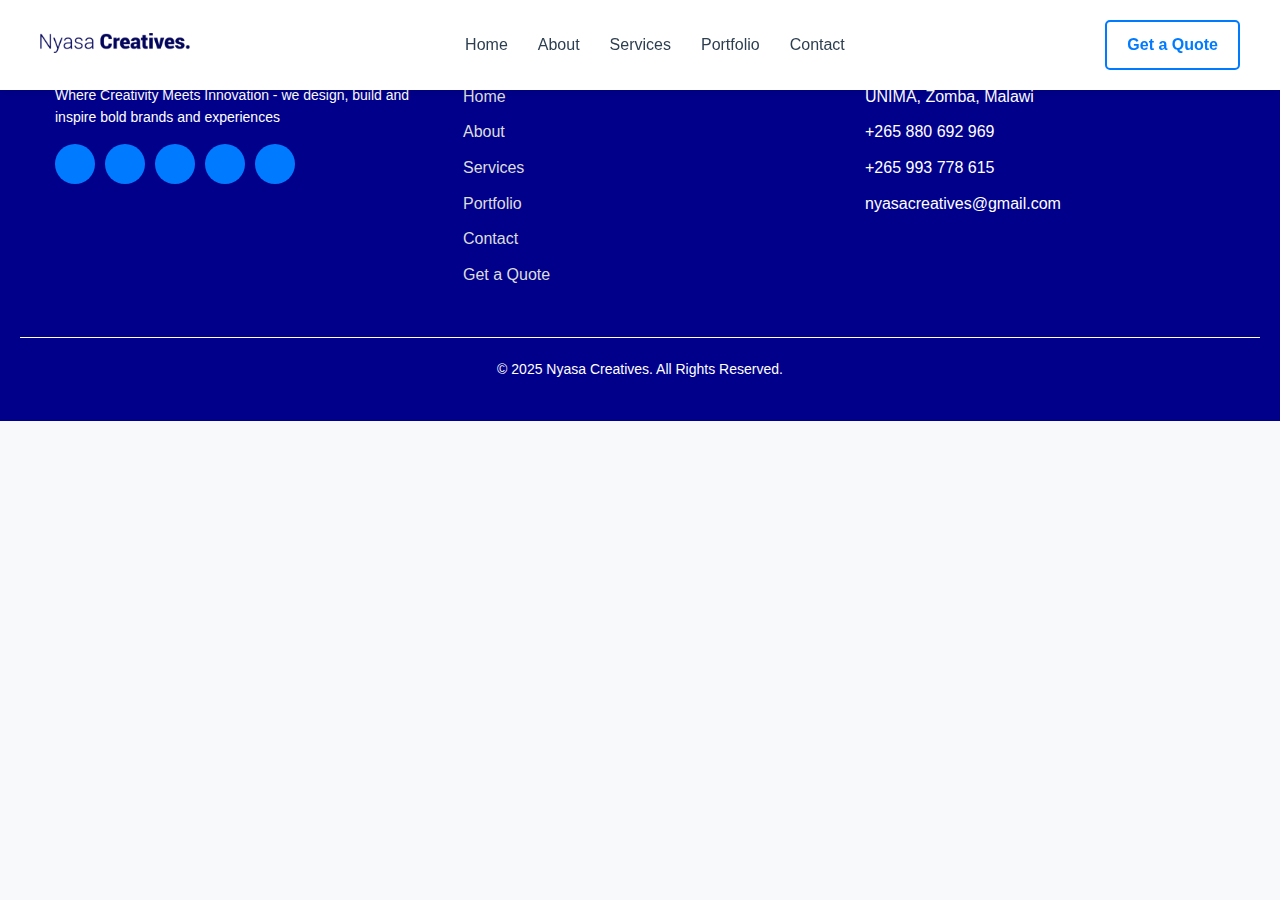
<file: graphicquote.html>
<!DOCTYPE html>
<html lang="en">
<head>
    <meta charset="UTF-8">
    <meta name="viewport" content="width=device-width, initial-scale=1.0">
    <title>Graphic Design Quote- Nyasa Creatives</title>
    <link rel="stylesheet" href="quote.css">
</head>
<body>
    <header>
        <div class="container header-container">
            <div class="logo">
                <img src="img/logo.png" alt="logo" height="20px">
            </div>

            <nav class="desktop-nav">
                <ul class="nav-links">
                    <li><a href="index.htm">Home</a></li>
                    <li><a href="about.html">About</a></li>
                    <li><a href="services.html">Services</a></li>
                    <li><a href="portfolio.html">Portfolio</a></li>
                    <li><a href="contact.html">Contact</a></li>
                </ul>
            </nav>

            <div class="nav-buttons">
                <a href="quote.html" class="btn btn-outline">Get a Quote</a>
            </div>

            <div class="hamburger">☰</div>
        </div>
    </header>

    <!-- Mobile Menu -->
    <div class="overlay"></div>
    <div class="mobile-menu">
        <div class="close-btn">×</div>
        <a href="index.html">Home</a>
        <a href="about.html">About</a>
        <a href="services.html">Services</a>
        <a href="portfolio.html">Portfolio</a>
        <a href="contact.html">Contact</a>
        <a href="quotegen.html" class="btn btn-primary">Get a Quote</a>
    </div>

    


    <footer class="footer">
        <div class="footer-container">
            <div class="footer-section">
                <h3>Nyasa Creatives.</h3>
                <p>Where Creativity Meets Innovation - we design, build and inspire bold brands and experiences</p>
                <div class="social-links">
                    <a href="https://web.facebook.com/people/Nyasa-Creatives/100090051422119/"><i class="fab fa-facebook-f"></i></a>
                    <a href="#"><i class="fab fa-twitter"></i></a>
                    <a href="https://www.instagram.com/nyasacreatives/"><i class="fab fa-instagram"></i></a>
                    <a href="https://mw.linkedin.com/in/nyasa-creatives-17b236302"><i class="fab fa-linkedin-in"></i></a>
                    <a href="#"><i class="fab fa-youtube"></i></a>
                </div>
            </div>

            <div class="footer-section">
                <h3>Quick Links</h3>
                <ul class="quick-links">
                    <li><a href="index.html"><i class="fas fa-chevron-right"></i> Home</a></li>
                    <li><a href="about.html"><i class="fas fa-chevron-right"></i> About</a></li>
                    <li><a href="services.html"><i class="fas fa-chevron-right"></i> Services</a></li>
                    <li><a href="portfolio.html"><i class="fas fa-chevron-right"></i> Portfolio</a></li>
                    <li><a href="contact.html"><i class="fas fa-chevron-right"></i> Contact</a></li>
                    <li><a href="quote.html"><i class="fas fa-chevron-right"></i> Get a Quote</a></li>
                </ul>
            </div>

            <div class="footer-section">
                <h3>Contact Us</h3>
                <div class="contact-info">
                    <div>
                        <i class="fas fa-map-marker-alt"></i> 
                        <span>UNIMA, Zomba, Malawi</span>
                    </div>
                    <div>
                        <i class="fas fa-whatsapp"></i>
                        <span>+265 880 692 969</span>
                    </div>
                    <div>
                        <i class="fas fa-phone"></i>
                        <span>+265 993 778 615</span>
                    </div>
                    <div>
                        <i class="fas fa-envelope"></i>
                        <span>nyasacreatives@gmail.com</span>
                    </div>
                </div>
            </div>

        </div>

        <div class="footer-bottom">
            <p>&copy; 2025 Nyasa Creatives. All Rights Reserved.</p>
        </div>
    </footer>
    <script src="scripts.js"></script>
</body>
</html>
</file>
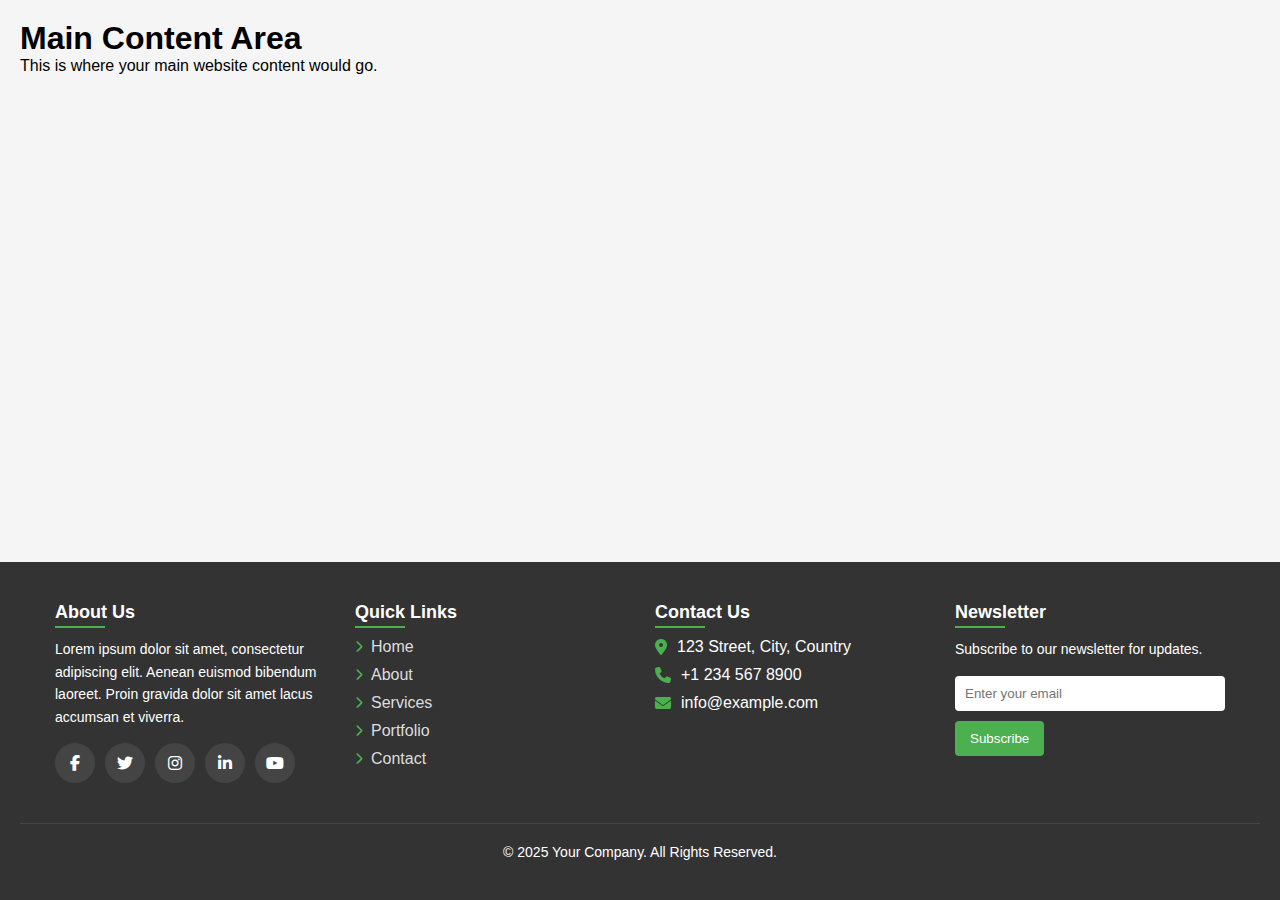
<file: new1.html>
<!DOCTYPE html>
<html lang="en">
<head>
    <meta charset="UTF-8">
    <meta name="viewport" content="width=device-width, initial-scale=1.0">
    <title>Responsive Footer with Social Media Links</title>
    <link rel="stylesheet" href="https://cdnjs.cloudflare.com/ajax/libs/font-awesome/6.2.1/css/all.min.css">
    <style>
        * {
            margin: 0;
            padding: 0;
            box-sizing: border-box;
            font-family: 'Arial', sans-serif;
        }

        body {
            min-height: 100vh;
            display: flex;
            flex-direction: column;
        }

        .content {
            flex: 1;
            padding: 20px;
            background-color: #f5f5f5;
        }

        .footer {
            background-color: #333;
            color: white;
            padding: 40px 20px;
        }

        .footer-container {
            max-width: 1200px;
            margin: 0 auto;
            display: flex;
            flex-wrap: wrap;
            justify-content: space-between;
        }

        .footer-section {
            flex: 1;
            min-width: 250px;
            margin-bottom: 20px;
            padding: 0 15px;
        }

        .footer-section h3 {
            font-size: 18px;
            margin-bottom: 15px;
            position: relative;
        }

        .footer-section h3::after {
            content: '';
            position: absolute;
            left: 0;
            bottom: -5px;
            width: 50px;
            height: 2px;
            background-color: #4CAF50;
        }

        .footer-section p {
            margin-bottom: 15px;
            line-height: 1.6;
            font-size: 14px;
        }

        .contact-info {
            margin-bottom: 15px;
        }

        .contact-info div {
            display: flex;
            align-items: center;
            margin-bottom: 10px;
        }

        .contact-info i {
            margin-right: 10px;
            color: #4CAF50;
        }

        .social-links {
            display: flex;
            flex-wrap: wrap;
            gap: 10px;
        }

        .social-links a {
            display: inline-flex;
            align-items: center;
            justify-content: center;
            width: 40px;
            height: 40px;
            border-radius: 50%;
            background-color: #444;
            color: white;
            text-decoration: none;
            transition: all 0.3s ease;
        }

        .social-links a:hover {
            background-color: #4CAF50;
            transform: translateY(-3px);
        }

        .quick-links {
            list-style: none;
        }

        .quick-links li {
            margin-bottom: 10px;
        }

        .quick-links a {
            color: #ddd;
            text-decoration: none;
            transition: color 0.3s ease;
            display: flex;
            align-items: center;
        }

        .quick-links a i {
            margin-right: 8px;
            color: #4CAF50;
            font-size: 12px;
        }

        .quick-links a:hover {
            color: #4CAF50;
        }

        .newsletter input {
            width: 100%;
            padding: 10px;
            margin-bottom: 10px;
            border: none;
            border-radius: 4px;
        }

        .newsletter button {
            padding: 10px 15px;
            background-color: #4CAF50;
            color: white;
            border: none;
            border-radius: 4px;
            cursor: pointer;
            transition: background-color 0.3s ease;
        }

        .newsletter button:hover {
            background-color: #45a049;
        }

        .footer-bottom {
            text-align: center;
            padding-top: 20px;
            margin-top: 20px;
            border-top: 1px solid #444;
            font-size: 14px;
        }

        @media screen and (max-width: 768px) {
            .footer-container {
                flex-direction: column;
            }

            .footer-section {
                margin-bottom: 30px;
            }
        }
    </style>
</head>
<body>
    <div class="content">
        <h1>Main Content Area</h1>
        <p>This is where your main website content would go.</p>
    </div>

    <footer class="footer">
        <div class="footer-container">
            <div class="footer-section">
                <h3>About Us</h3>
                <p>Lorem ipsum dolor sit amet, consectetur adipiscing elit. Aenean euismod bibendum laoreet. Proin gravida dolor sit amet lacus accumsan et viverra.</p>
                <div class="social-links">
                    <a href="#"><i class="fab fa-facebook-f"></i></a>
                    <a href="#"><i class="fab fa-twitter"></i></a>
                    <a href="#"><i class="fab fa-instagram"></i></a>
                    <a href="#"><i class="fab fa-linkedin-in"></i></a>
                    <a href="#"><i class="fab fa-youtube"></i></a>
                </div>
            </div>

            <div class="footer-section">
                <h3>Quick Links</h3>
                <ul class="quick-links">
                    <li><a href="#"><i class="fas fa-chevron-right"></i> Home</a></li>
                    <li><a href="#"><i class="fas fa-chevron-right"></i> About</a></li>
                    <li><a href="#"><i class="fas fa-chevron-right"></i> Services</a></li>
                    <li><a href="#"><i class="fas fa-chevron-right"></i> Portfolio</a></li>
                    <li><a href="#"><i class="fas fa-chevron-right"></i> Contact</a></li>
                </ul>
            </div>

            <div class="footer-section">
                <h3>Contact Us</h3>
                <div class="contact-info">
                    <div>
                        <i class="fas fa-map-marker-alt"></i> 
                        <span>123 Street, City, Country</span>
                    </div>
                    <div>
                        <i class="fas fa-phone"></i>
                        <span>+1 234 567 8900</span>
                    </div>
                    <div>
                        <i class="fas fa-envelope"></i>
                        <span>info@example.com</span>
                    </div>
                </div>
            </div>

            <div class="footer-section">
                <h3>Newsletter</h3>
                <p>Subscribe to our newsletter for updates.</p>
                <div class="newsletter">
                    <input type="email" placeholder="Enter your email">
                    <button>Subscribe</button>
                </div>
            </div>
        </div>

        <div class="footer-bottom">
            <p>&copy; 2025 Your Company. All Rights Reserved.</p>
        </div>
    </footer>
</body>
</html>
</file>
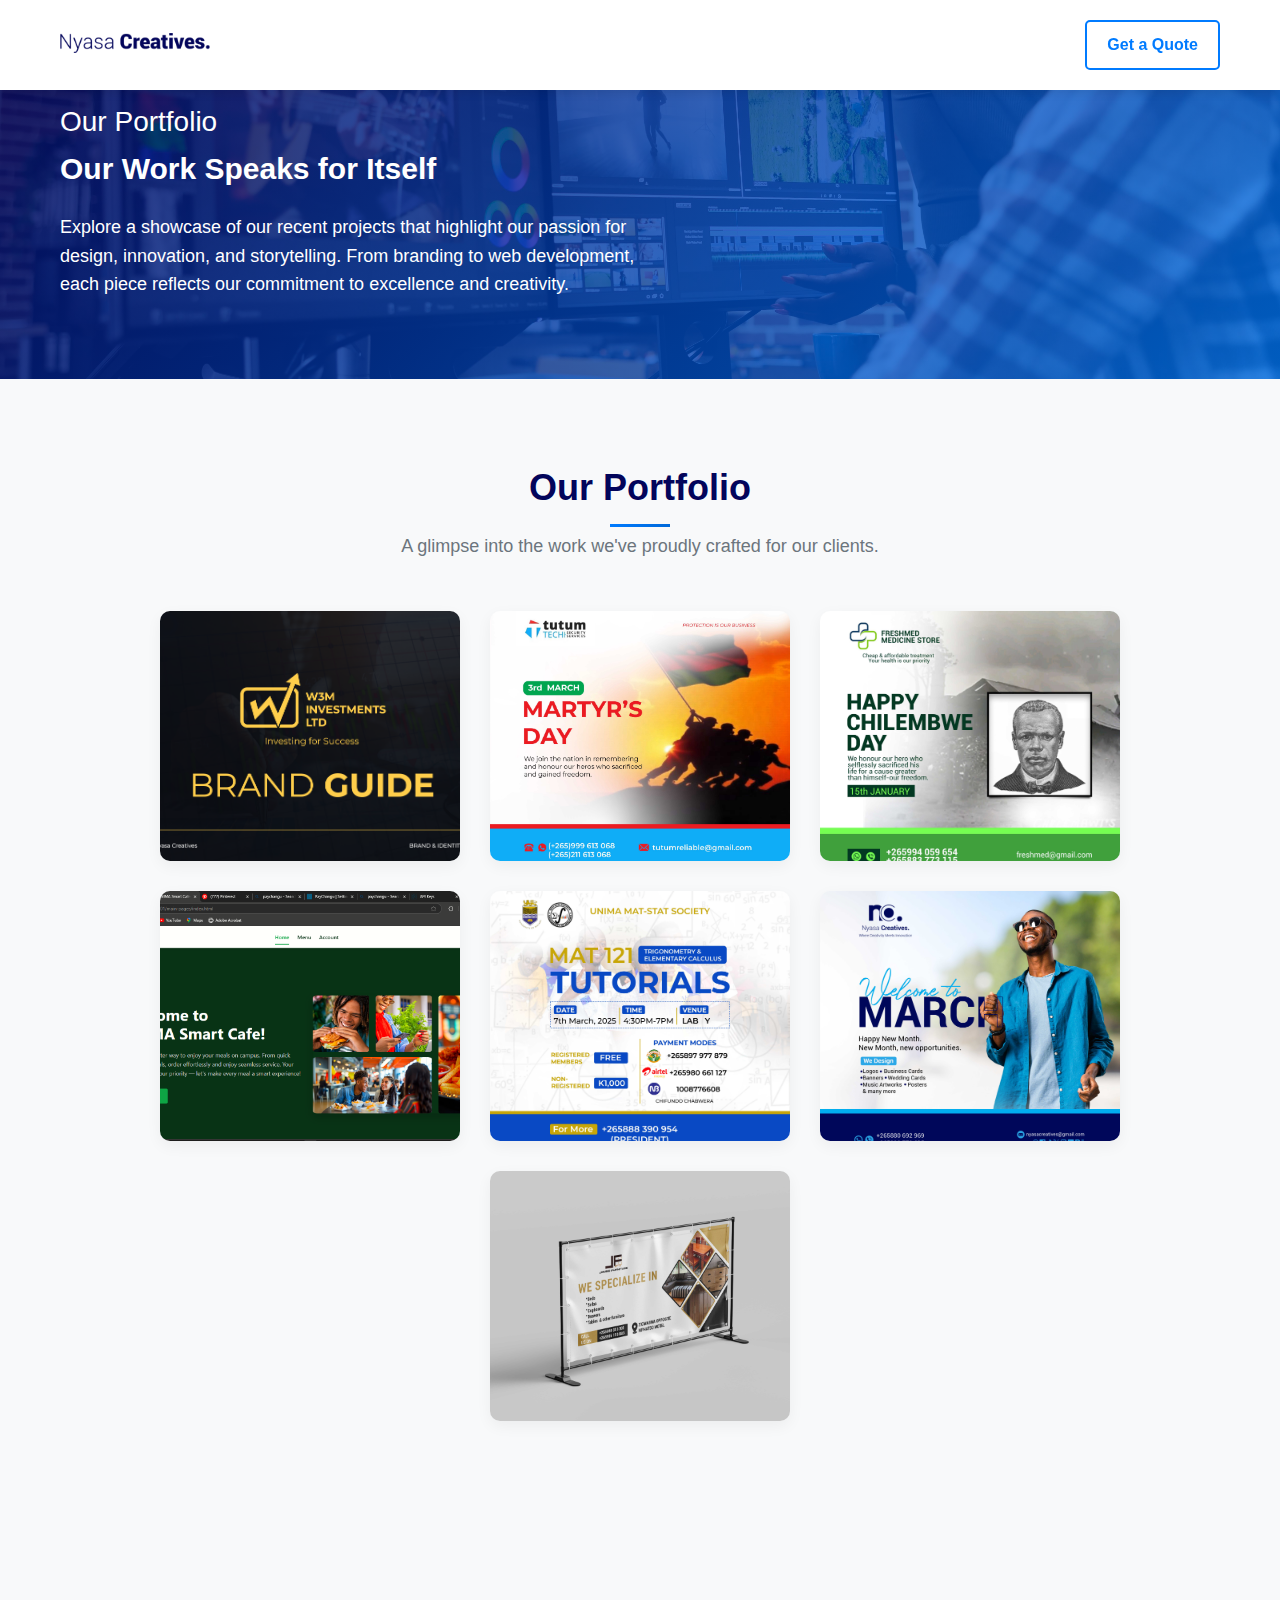
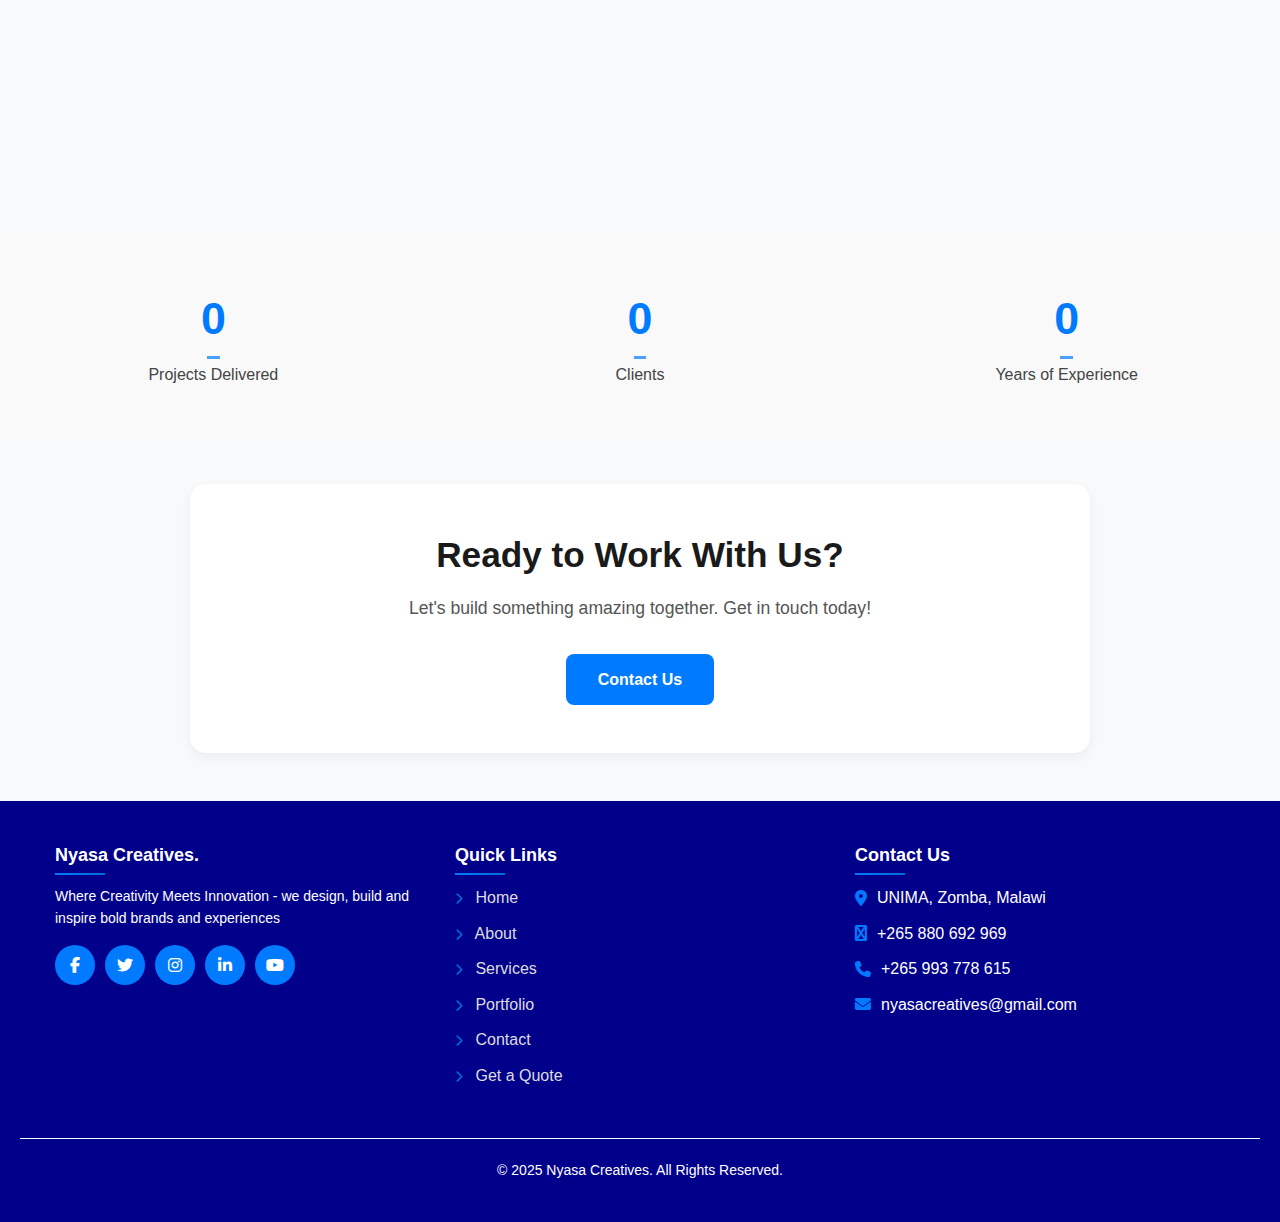
<file: portfolio.html>
<!DOCTYPE html>
<html lang="en">
<head>
    <meta charset="UTF-8">
    <meta name="viewport" content="width=device-width, initial-scale=1.0">
    <title>Nyasa Creatives- Portfolio</title>
    <link rel="stylesheet" href="index.css">
    <link rel="stylesheet" href="https://cdnjs.cloudflare.com/ajax/libs/font-awesome/6.5.0/css/all.min.css" integrity="sha512-..." crossorigin="anonymous" referrerpolicy="no-referrer" />
</head>
<body>
    <header>
        <div class="container header-container">
            <div class="logo">
                <img src="img/logo.png" alt="logo" height="20px">
            </div>

            <nav class="desktop-nav">
                <ul class="nav-links">
                    <li><a href="index.html">Home</a></li>
                    <li><a href="about.html">About</a></li>
                    <li><a href="services.html">Services</a></li>
                    <li><a href="portfolio.html" class="active">Portfolio</a></li>
                    <li><a href="contact.html">Contact</a></li>
                </ul>
            </nav>

            <div class="nav-buttons">
                <a href="quote.html" class="btn btn-outline">Get a Quote</a>
            </div>

            <div class="hamburger">☰</div>
        </div>
    </header>
    <!-- Mobile Menu -->
    <div class="overlay"></div>
    <div class="mobile-menu">
        <div class="close-btn">×</div>
        <a href="index.html">Home</a>
        <a href="about.html">About</a>
        <a href="services.html">Services</a>
        <a href="portfolio.html" class="active">Portfolio</a>
        <a href="contact.html">Contact</a>
        <a href="quote.html" class="btn btn-primary">Get a Quote</a>
    </div>

    <!-- Hero Section -->
    <section class="about-hero">
        <div class="container">
            <h2>Our Portfolio</h2>
            <h1>Our Work Speaks for Itself</h1>
            <p>Explore a showcase of our recent projects that highlight our passion for design, innovation, and storytelling. 
                From branding to web development, each piece reflects our commitment to excellence and creativity.</p>
        </div>
    </section>
    <section class="portfolio-preview" id="portfolio">
        <div class="section-header">
          <h2>Our Portfolio</h2>
          <p>A glimpse into the work we've proudly crafted for our clients.</p>
        </div>
      
        <div class="portfolio-grid">
          <!-- Portfolio Item 1 -->
          <div class="portfolio-item">
            <img src="gallery/w3m (8).png" alt="Project 1">
            <div class="portfolio-overlay">
              <h3>Brand Identity Design</h3>
              <p>Branding for W3M Ivestment LTD</p>
              <a href="gallery.html#w3m" class="cta-button">View Project</a>
            </div>
          </div>
      
          <!-- Portfolio Item 2 -->
          <div class="portfolio-item">
            <img src="gallery/tutum (1)_transcpr.jpg" alt="Project 2">
            <div class="portfolio-overlay">
              <h3>Social Media Designs</h3>
              <p>Modern, social media designs for Tutum Security.</p>
              <a href="gallery.html#tutum" class="cta-button">View Project</a>
            </div>
          </div>
      
          <!-- Portfolio Item 3 -->
          <div class="portfolio-item">
            <img src="gallery/free (1)_transcpr.jpg" alt="Project 3">
            <div class="portfolio-overlay">
              <h3>Freelance Projects</h3>
              <p>Some freelance work</p>
              <a href="gallery.html#free" class="cta-button">View Project</a>
            </div>
          </div>
      
          <!-- Portfolio Item 4 -->
          <div class="portfolio-item">
            <img src="img/smartcafe.png" alt="Project 4">
            <div class="portfolio-overlay">
              <h3>UI/UX Design</h3>
              <p>App interface for a digital food ordering system at UNIMA.</p>
              <a href="https://www.figma.com/proto/CMHRwfJnT4P8LZtUoTYVzW/UNIMA-Smart-Cafe
              Management-System?page-id=0%3A1&node-id=176-20&p=f&viewport=
              1371%2C57%2C0.5&t=eEcB7jmG1qDLCaRo-1&scaling=scale-down&content
              scaling=fixed&starting-point-node-id=51%3A52 " target="_blank" class="cta-button">View Project</a>
            </div>
          </div>
          <!-- Portfolio Item 4 -->
        <div class="portfolio-item">
            <img src="gallery/mat-stat (2)_transcpr.jpg" alt="Project 4">
            <div class="portfolio-overlay">
              <h3>Social Media Designs</h3>
              <p>Social media designs for UNIMA MAT-STAT Society.</p>
              <a href="gallery.html#mat-stat" class="cta-button">View Project</a>
            </div>
          </div>
          <!-- Portfolio Item 4 -->
        <div class="portfolio-item">
            <img src="gallery/nyasa (2)_transcpr.jpg" alt="Project 4">
            <div class="portfolio-overlay">
              <h3>Social Media Designs</h3>
              <p>Social media designs for our own company, Nyasa Creatives</p>
              <a href="gallery.html#nyasa" class="cta-button">View Project</a>
            </div>
          </div>
          <!-- Portfolio Item 6 -->
          <div class="portfolio-item">
            <img src="gallery/misc (1)_transcpr.jpg" alt="Project 4">
            <div class="portfolio-overlay">
              <h3>Miscellananeus</h3>
              <p>Some random works.</p>
              <a href="gallery.html#misc" class="cta-button">View Project</a>
            </div>
        </div>
          
          </div>
        </div>
        </div>
        
      </div>
        
      </section>
      
    <div class="section-header">
        <section class="clients-section">
            <h2>Trusted by 150+ Clients</h2>
            <div class="clients-container">
                <div class="clients-slider">
                    <!-- duplicated logos for smooth loop -->
                    <div class="client"><img src="img/client(1).jpeg" alt="client1" height="120"></div>
                    <div class="client"><img src="img/client(2).jpg" alt="client2" height="120"></div>
                    <div class="client"><img src="img/client (3).png" alt="client3" height="120"></div>
                    <div class="client"><img src="img/client (4).png" alt="client4" height="120"></div>
                    <div class="client"><img src="img/client (5).png" alt="client5" height="120"></div>
                    <div class="client"><img src="img/client (6).png" alt="client6" height="120"></div>
        
                    <!-- duplicated set for infinite loop -->
                    <div class="client"><img src="img/client(1).jpeg" alt="client1" height="120"></div>
                    <div class="client"><img src="img/client(2).jpg" alt="client2" height="120"></div>
                    <div class="client"><img src="img/client (3).png" alt="client3" height="120"></div>
                    <div class="client"><img src="img/client (4).png" alt="client4" height="120"></div>
                    <div class="client"><img src="img/client (5).png" alt="client5" height="120"></div>
                    <div class="client"><img src="img/client (6).png" alt="client6" height="120"></div>
                </div>
            </div>
        </section>
    </div>
    
    <div class="stats-container">
        <div class="stat">
            <h2 class="number" data-target="500">0</h2>
            <p>Projects Delivered</p>
        </div>
        <div class="stat">
            <h2 class="number" data-target="150">0</h2>
            <p>Clients</p>
        </div>
        <div class="stat">
            <h2 class="number" data-target="3">0</h2>
            <p>Years of Experience</p>
        </div>
    </div>
    
    <div class="cta-box">
        <h2>Ready to Work With Us?</h2>
        <p>Let's build something amazing together. Get in touch today!</p>
        <a href="contact.html" class="cta-button">Contact Us</a>
    </div>

    <footer class="footer">
        <div class="footer-container">
            <div class="footer-section">
                <h3>Nyasa Creatives.</h3>
                <p>Where Creativity Meets Innovation - we design, build and inspire bold brands and experiences</p>
                <div class="social-links">
                    <a href="https://web.facebook.com/people/Nyasa-Creatives/100090051422119/"><i class="fab fa-facebook-f"></i></a>
                    <a href="#"><i class="fab fa-twitter"></i></a>
                    <a href="https://www.instagram.com/nyasacreatives/"><i class="fab fa-instagram"></i></a>
                    <a href="https://mw.linkedin.com/in/nyasa-creatives-17b236302"><i class="fab fa-linkedin-in"></i></a>
                    <a href="#"><i class="fab fa-youtube"></i></a>
                </div>
            </div>

            <div class="footer-section">
                <h3>Quick Links</h3>
                <ul class="quick-links">
                    <li><a href="index.html"><i class="fas fa-chevron-right"></i> Home</a></li>
                    <li><a href="about.html"><i class="fas fa-chevron-right"></i> About</a></li>
                    <li><a href="services.html"><i class="fas fa-chevron-right"></i> Services</a></li>
                    <li><a href="portfolio.html"><i class="fas fa-chevron-right"></i> Portfolio</a></li>
                    <li><a href="contact.html"><i class="fas fa-chevron-right"></i> Contact</a></li>
                    <li><a href="quote.html"><i class="fas fa-chevron-right"></i> Get a Quote</a></li>
                </ul>
            </div>

            <div class="footer-section">
                <h3>Contact Us</h3>
                <div class="contact-info">
                    <div>
                        <i class="fas fa-map-marker-alt"></i> 
                        <span>UNIMA, Zomba, Malawi</span>
                    </div>
                    <div>
                        <i class="fas fa-whatsapp"></i>
                        <span>+265 880 692 969</span>
                    </div>
                    <div>
                        <i class="fas fa-phone"></i>
                        <span>+265 993 778 615</span>
                    </div>
                    <div>
                        <i class="fas fa-envelope"></i>
                        <span>nyasacreatives@gmail.com</span>
                    </div>
                </div>
            </div>

        </div>

        <div class="footer-bottom">
            <p>&copy; 2025 Nyasa Creatives. All Rights Reserved.</p>
        </div>
    </footer>
    <script src="scripts.js"></script>
    <!-- Elfsight AI Chatbot | Nyasa Creatives Chatbot -->
    <script src="https://static.elfsight.com/platform/platform.js" async></script>
    <div class="elfsight-app-659ec9f4-731b-4b86-b265-69a0e292728b" data-elfsight-app-lazy></div>
</body>
</html>
</file>
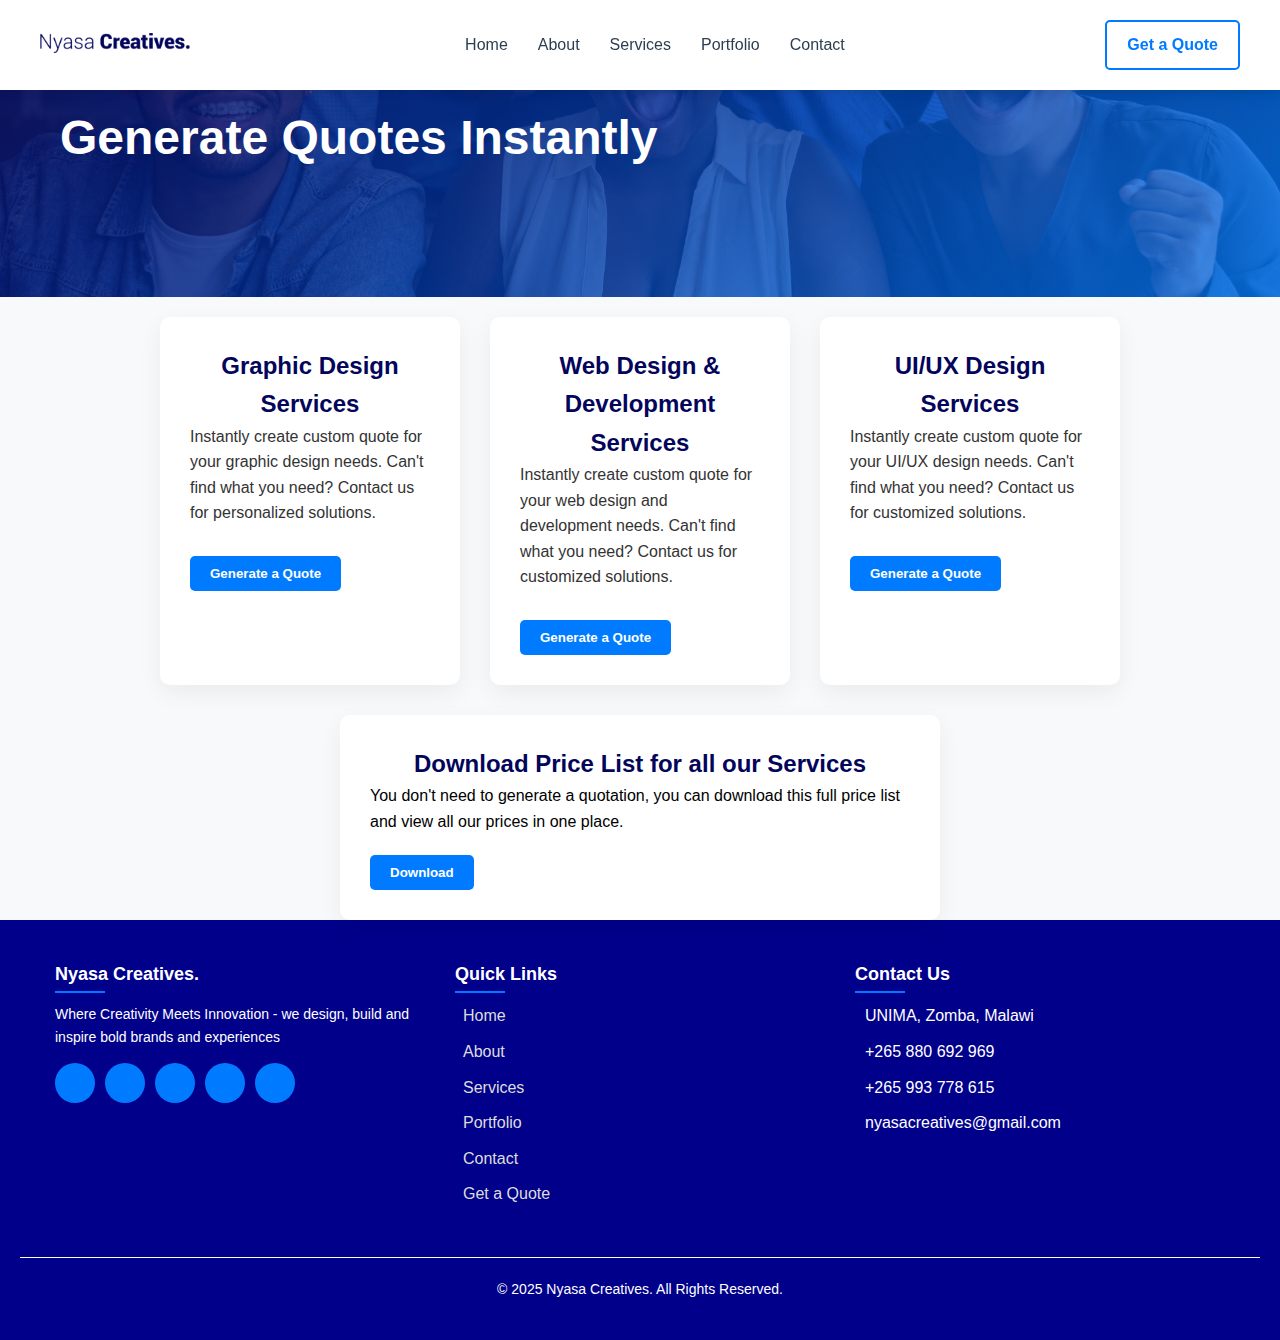
<file: quotegen.html>
<!DOCTYPE html>
<html lang="en">
<head>
    <meta charset="UTF-8">
    <meta name="viewport" content="width=device-width, initial-scale=1.0">
    <title>Generate a Quote- Nyasa Creatives</title>
    <link rel="stylesheet" href="quote.css">
</head>
<body>
    <header>
        <div class="container header-container">
            <div class="logo">
                <img src="img/logo.png" alt="logo" height="20px">
            </div>

            <nav class="desktop-nav">
                <ul class="nav-links">
                    <li><a href="index.htm">Home</a></li>
                    <li><a href="about.html">About</a></li>
                    <li><a href="services.html">Services</a></li>
                    <li><a href="portfolio.html">Portfolio</a></li>
                    <li><a href="contact.html">Contact</a></li>
                </ul>
            </nav>

            <div class="nav-buttons">
                <a href="quote.html" class="btn btn-outline">Get a Quote</a>
            </div>

            <div class="hamburger">☰</div>
        </div>
    </header>

    <!-- Mobile Menu -->
    <div class="overlay"></div>
    <div class="mobile-menu">
        <div class="close-btn">×</div>
        <a href="index.html">Home</a>
        <a href="about.html">About</a>
        <a href="services.html">Services</a>
        <a href="portfolio.html">Portfolio</a>
        <a href="contact.html">Contact</a>
        <a href="quotegen.html" class="btn btn-primary">Get a Quote</a>
    </div>

    <!-- Hero Section -->
    <section class="quote-hero">
        <div class="container">
            <h1>Generate Quotes Instantly</h1>
        </div>
    </section>

    <div class="q-container">
        <div class="q-box">
            <h2>Graphic Design Services</h2>
            <p>Instantly create custom quote for your graphic design needs. Can't find what you need? Contact us for personalized solutions.</p>
            <a href="graphicquote.html"><button>Generate a Quote</button></a>
        </div>
        <div class="q-box">
            <h2>Web Design & Development Services</h2>
            <p>Instantly create custom quote for your web design and development needs. Can't find what you need? Contact us for customized solutions.</p>
            <a href="webquote.html"><button>Generate a Quote</button></a>
        </div>
        <div class="q-box">
            <h2>UI/UX Design Services</h2>
            <p>Instantly create custom quote for your UI/UX design needs. Can't find what you need? Contact us for customized solutions.</p>
            <a href="uiquote.html"><button>Generate a Quote</button></a>
        </div>
        <div class="cta">
            <h2>Download Price List for all our Services</h2>
            <p>You don't need to generate a quotation, you can download this full price list and view all our prices in one place.</p>
            <a href=""><button>Download</button></a>
        </div>
    </div>
    

    <footer class="footer">
        <div class="footer-container">
            <div class="footer-section">
                <h3>Nyasa Creatives.</h3>
                <p>Where Creativity Meets Innovation - we design, build and inspire bold brands and experiences</p>
                <div class="social-links">
                    <a href="https://web.facebook.com/people/Nyasa-Creatives/100090051422119/"><i class="fab fa-facebook-f"></i></a>
                    <a href="#"><i class="fab fa-twitter"></i></a>
                    <a href="https://www.instagram.com/nyasacreatives/"><i class="fab fa-instagram"></i></a>
                    <a href="https://mw.linkedin.com/in/nyasa-creatives-17b236302"><i class="fab fa-linkedin-in"></i></a>
                    <a href="#"><i class="fab fa-youtube"></i></a>
                </div>
            </div>

            <div class="footer-section">
                <h3>Quick Links</h3>
                <ul class="quick-links">
                    <li><a href="index.html"><i class="fas fa-chevron-right"></i> Home</a></li>
                    <li><a href="about.html"><i class="fas fa-chevron-right"></i> About</a></li>
                    <li><a href="services.html"><i class="fas fa-chevron-right"></i> Services</a></li>
                    <li><a href="portfolio.html"><i class="fas fa-chevron-right"></i> Portfolio</a></li>
                    <li><a href="contact.html"><i class="fas fa-chevron-right"></i> Contact</a></li>
                    <li><a href="quote.html"><i class="fas fa-chevron-right"></i> Get a Quote</a></li>
                </ul>
            </div>

            <div class="footer-section">
                <h3>Contact Us</h3>
                <div class="contact-info">
                    <div>
                        <i class="fas fa-map-marker-alt"></i> 
                        <span>UNIMA, Zomba, Malawi</span>
                    </div>
                    <div>
                        <i class="fas fa-whatsapp"></i>
                        <span>+265 880 692 969</span>
                    </div>
                    <div>
                        <i class="fas fa-phone"></i>
                        <span>+265 993 778 615</span>
                    </div>
                    <div>
                        <i class="fas fa-envelope"></i>
                        <span>nyasacreatives@gmail.com</span>
                    </div>
                </div>
            </div>

        </div>

        <div class="footer-bottom">
            <p>&copy; 2025 Nyasa Creatives. All Rights Reserved.</p>
        </div>
    </footer>
    <script src="scripts.js"></script>
</body>
</html>
</file>
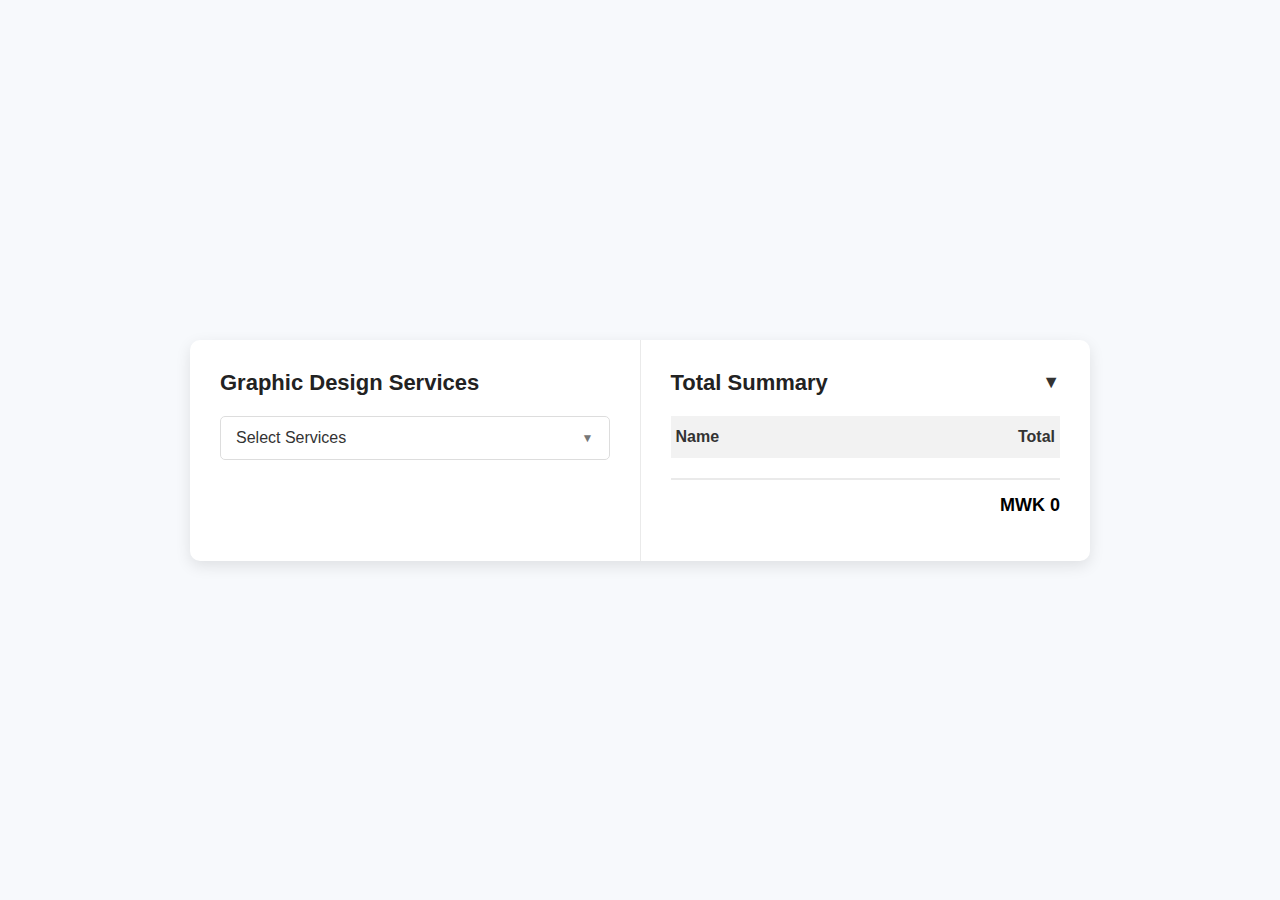
<file: sample.html>
<!DOCTYPE html>
<html lang="en">
<head>
    <meta charset="UTF-8">
    <meta name="viewport" content="width=device-width, initial-scale=1.0">
    <title>Graphic Design Services</title>
    <style>
        * {
    margin: 0;
    padding: 0;
    box-sizing: border-box;
    font-family: 'Segoe UI', Tahoma, Geneva, Verdana, sans-serif;
}

body {
    background-color: #f7f9fc;
    display: flex;
    justify-content: center;
    align-items: center;
    min-height: 100vh;
    padding: 20px;
}

.container {
    display: flex;
    max-width: 900px;
    width: 100%;
    background-color: #fff;
    border-radius: 10px;
    box-shadow: 0 5px 15px rgba(0, 0, 0, 0.1);
    overflow: hidden;
}

.services-section, .summary-section {
    padding: 30px;
}

.services-section {
    flex: 1;
    border-right: 1px solid #eaeaea;
    max-height: 600px;
    overflow-y: auto;
}

.summary-section {
    flex: 1;
}

h2 {
    margin-bottom: 20px;
    color: #222;
    font-size: 22px;
}

.select-wrapper {
    position: relative;
    margin-bottom: 25px;
}

.select-wrapper select {
    width: 100%;
    padding: 12px 15px;
    border: 1px solid #ddd;
    border-radius: 5px;
    appearance: none;
    background-color: #fff;
    font-size: 16px;
    color: #333;
    cursor: pointer;
}

.select-wrapper::after {
    content: "▼";
    position: absolute;
    right: 15px;
    top: 50%;
    transform: translateY(-50%);
    color: #777;
    pointer-events: none;
    font-size: 12px;
}

.service-category {
    margin-top: 25px;
    margin-bottom: 20px;
}

.service-category h3 {
    font-size: 18px;
    color: #333;
    margin-bottom: 15px;
    padding-bottom: 8px;
    border-bottom: 1px solid #eaeaea;
    cursor: pointer;
    display: flex;
    justify-content: space-between;
    align-items: center;
}

.service-category h3::after {
    content: "▼";
    font-size: 12px;
    color: #777;
    transition: transform 0.3s ease;
}

.service-category.collapsed h3::after {
    transform: rotate(-90deg);
}

.service-content {
    transition: max-height 0.3s ease;
    overflow: hidden;
    max-height: 1000px;
}

.service-category.collapsed .service-content {
    max-height: 0;
}

.option-item {
    display: flex;
    align-items: center;
    margin-bottom: 12px;
}

.radio-button {
    position: relative;
    width: 24px;
    height: 24px;
    margin-right: 10px;
}

.radio-input {
    position: absolute;
    opacity: 0;
    cursor: pointer;
}

.checkbox-input {
    position: absolute;
    opacity: 0;
    cursor: pointer;
}

.radio-custom {
    position: absolute;
    top: 0;
    left: 0;
    height: 24px;
    width: 24px;
    background-color: #fff;
    border: 2px solid #ddd;
    border-radius: 50%;
    transition: all 0.3s ease;
}

.checkbox-custom {
    position: absolute;
    top: 0;
    left: 0;
    height: 24px;
    width: 24px;
    background-color: #fff;
    border: 2px solid #ddd;
    border-radius: 4px;
    transition: all 0.3s ease;
}

.radio-input:checked ~ .radio-custom,
.checkbox-input:checked ~ .checkbox-custom {
    border-color: #00c07f;
}

.radio-custom::after {
    content: "";
    position: absolute;
    display: none;
    top: 4px;
    left: 4px;
    width: 12px;
    height: 12px;
    border-radius: 50%;
    background: #00c07f;
}

.checkbox-custom::after {
    content: "";
    position: absolute;
    display: none;
    top: 2px;
    left: 7px;
    width: 6px;
    height: 12px;
    border: solid #00c07f;
    border-width: 0 3px 3px 0;
    transform: rotate(45deg);
}

.radio-input:checked ~ .radio-custom::after,
.checkbox-input:checked ~ .checkbox-custom::after {
    display: block;
}

.option-label {
    font-size: 16px;
    color: #333;
    flex-grow: 1;
}

.option-price {
    font-size: 16px;
    color: #555;
    font-weight: 500;
}

.range-control {
    margin-top: 8px;
    margin-bottom: 20px;
    padding-left: 34px;
}

.range-wrapper {
    display: flex;
    align-items: center;
    gap: 15px;
}

.range-input {
    flex-grow: 1;
}

.range-value {
    min-width: 60px;
    text-align: center;
    font-weight: 500;
}

.summary-header {
    display: flex;
    justify-content: space-between;
    align-items: center;
    margin-bottom: 10px;
}

.summary-header h2 {
    margin-bottom: 0;
}

.toggle-icon {
    color: #333;
    cursor: pointer;
    font-size: 18px;
    transition: transform 0.3s ease;
}

.summary-table {
    width: 100%;
    margin-top: 20px;
    border-collapse: collapse;
}

.summary-table th, .summary-table td {
    padding: 12px 5px;
    text-align: left;
}

.summary-table th {
    background-color: #f2f2f2;
    color: #333;
    font-weight: 600;
}

.summary-table td {
    border-bottom: 1px dashed #ddd;
}

.summary-table tr.indent td:first-child {
    padding-left: 20px;
}

.summary-table .text-right {
    text-align: right;
}

.total-row {
    font-weight: bold;
    font-size: 18px;
    margin-top: 20px;
    padding: 15px 0;
    display: flex;
    justify-content: flex-end;
    border-top: 2px solid #eaeaea;
}

.download-btn {
    width: 100%;
    padding: 15px;
    margin-top: 20px;
    background-color: #00c07f;
    color: white;
    border: none;
    border-radius: 5px;
    font-size: 16px;
    font-weight: 600;
    cursor: pointer;
    transition: background-color 0.3s ease;
}

.download-btn:hover {
    background-color: #00a66d;
}

.services-dropdown {
    width: 100%;
    padding: 12px 15px;
    margin-bottom: 20px;
    border: 1px solid #ddd;
    border-radius: 5px;
    background-color: #fff;
    font-size: 16px;
    color: #333;
    cursor: pointer;
    position: relative;
    display: flex;
    justify-content: space-between;
    align-items: center;
}

.services-dropdown::after {
    content: "▼";
    font-size: 12px;
    color: #777;
    transition: transform 0.3s ease;
}

.services-dropdown.active::after {
    transform: rotate(180deg);
}

.services-content {
    display: none;
    border: 1px solid #ddd;
    border-radius: 5px;
    margin-top: -15px;
    margin-bottom: 20px;
    padding: 15px;
    background-color: #fff;
}

.services-content.active {
    display: block;
}

@media (max-width: 768px) {
    .container {
        flex-direction: column;
    }
    
    .services-section {
        border-right: none;
        border-bottom: 1px solid #eaeaea;
        max-height: none;
    }
}
    </style>
</head>
<body>
    <div class="container">
        <section class="services-section">
            <h2>Graphic Design Services</h2>
            
            <div class="services-dropdown">Select Services</div>
            <div class="services-content">
                <div class="service-category">
                    <h3>1. Brand and Identity Design</h3>
                    <div class="service-content">
                        <div class="option-item">
                            <label class="radio-button">
                                <input type="radio" name="brandIdentity" class="radio-input" value="logoOnly" data-price="75000">
                                <span class="radio-custom"></span>
                            </label>
                            <span class="option-label">Logo only</span>
                            <span class="option-price">K75,000</span>
                        </div>
                        <div class="option-item">
                            <label class="radio-button">
                                <input type="radio" name="brandIdentity" class="radio-input" value="logoAndBranding" data-price="175000">
                                <span class="radio-custom"></span>
                            </label>
                            <span class="option-label">Logo design and full branding</span>
                            <span class="option-price">K175,000</span>
                        </div>
                        <div class="option-item">
                            <label class="radio-button">
                                <input type="radio" name="brandIdentity" class="radio-input" value="brandingOnly" data-price="100000">
                                <span class="radio-custom"></span>
                            </label>
                            <span class="option-label">Branding only</span>
                            <span class="option-price">K100,000</span>
                        </div>
                    </div>
                </div>
                
                <div class="service-category">
                    <h3>2. Marketing and Advertising Design</h3>
                    <div class="service-content">
                        <div class="option-item">
                            <label class="radio-button">
                                <input type="checkbox" name="marketing" class="checkbox-input" value="printingFlyer" data-price="15000">
                                <span class="checkbox-custom"></span>
                            </label>
                            <span class="option-label">Printing flyer</span>
                            <span class="option-price">K15,000</span>
                        </div>
                        <div class="option-item">
                            <label class="radio-button">
                                <input type="checkbox" name="marketing" class="checkbox-input" value="socialMedia" data-price="15000">
                                <span class="checkbox-custom"></span>
                            </label>
                            <span class="option-label">Social media design</span>
                            <span class="option-price">K15,000</span>
                        </div>
                        <div class="option-item">
                            <label class="radio-button">
                                <input type="checkbox" name="marketing" class="checkbox-input" value="posters" data-price="20000">
                                <span class="checkbox-custom"></span>
                            </label>
                            <span class="option-label">Posters</span>
                            <span class="option-price">K20,000</span>
                        </div>
                        <div class="option-item">
                            <label class="radio-button">
                                <input type="checkbox" name="marketing" class="checkbox-input" value="corporatePrintingFlyer" data-price="25000">
                                <span class="checkbox-custom"></span>
                            </label>
                            <span class="option-label">Corporate printing flyer</span>
                            <span class="option-price">K25,000</span>
                        </div>
                        <div class="option-item">
                            <label class="radio-button">
                                <input type="checkbox" name="marketing" class="checkbox-input" value="corporateSocialMedia" data-price="25000">
                                <span class="checkbox-custom"></span>
                            </label>
                            <span class="option-label">Corporate social media design</span>
                            <span class="option-price">K25,000</span>
                        </div>
                        <div class="option-item">
                            <label class="radio-button">
                                <input type="checkbox" name="marketing" class="checkbox-input" value="corporatePoster" data-price="30000">
                                <span class="checkbox-custom"></span>
                            </label>
                            <span class="option-label">Corporate poster</span>
                            <span class="option-price">K30,000</span>
                        </div>
                    </div>
                </div>
                
                <div class="service-category">
                    <h3>3. Packaging Design</h3>
                    <div class="service-content">
                        <div class="option-item">
                            <label class="radio-button">
                                <input type="radio" name="packaging" class="radio-input" value="smePackaging" data-price="50000">
                                <span class="radio-custom"></span>
                            </label>
                            <span class="option-label">SME packaging</span>
                            <span class="option-price">K50,000</span>
                        </div>
                        <div class="option-item">
                            <label class="radio-button">
                                <input type="radio" name="packaging" class="radio-input" value="corporatePackaging" data-price="150000">
                                <span class="radio-custom"></span>
                            </label>
                            <span class="option-label">Corporate</span>
                            <span class="option-price">K150,000</span>
                        </div>
                    </div>
                </div>
                
                <div class="service-category">
                    <h3>4. Publication Design</h3>
                    <div class="service-content">
                        <div class="option-item">
                            <label class="radio-button">
                                <input type="checkbox" name="publication" class="checkbox-input" value="brochure" data-price="10000" data-per-page="true">
                                <span class="checkbox-custom"></span>
                            </label>
                            <span class="option-label">Brochure</span>
                            <span class="option-price">K10,000 per page</span>
                        </div>
                        <div class="range-control" id="brochurePages" style="display: none;">
                            <div class="range-wrapper">
                                <input type="range" min="1" max="200" value="1" class="range-input" id="brochurePagesRange">
                                <span class="range-value">1 page</span>
                            </div>
                        </div>
                        <div class="option-item">
                            <label class="radio-button">
                                <input type="checkbox" name="publication" class="checkbox-input" value="companyProfile" data-price="7500" data-per-page="true">
                                <span class="checkbox-custom"></span>
                            </label>
                            <span class="option-label">Company profile</span>
                            <span class="option-price">K7,500 per page</span>
                        </div>
                        <div class="range-control" id="companyProfilePages" style="display: none;">
                            <div class="range-wrapper">
                                <input type="range" min="1" max="200" value="1" class="range-input" id="companyProfilePagesRange">
                                <span class="range-value">1 page</span>
                            </div>
                        </div>
                    </div>
                </div>
            </div>
        </section>
        
        <section class="summary-section">
            <div class="summary-header">
                <h2>Total Summary</h2>
                <span class="toggle-icon">▼</span>
            </div>
            
            <table class="summary-table">
                <thead>
                    <tr>
                        <th>Name</th>
                        <th class="text-right">Total</th>
                    </tr>
                </thead>
                <tbody id="summaryTableBody">
                    <!-- Summary items will be populated by JavaScript -->
                </tbody>
            </table>
            
            <div class="total-row">
                <span id="totalAmount">MWK 0.00</span>
            </div>
            
            <button class="download-btn" id="downloadPdf">PDF Download</button>
        </section>
    </div>

    <script>
        document.addEventListener('DOMContentLoaded', function() {
    // Toggle dropdown for services
    const servicesDropdown = document.querySelector('.services-dropdown');
    const servicesContent = document.querySelector('.services-content');
    
    servicesDropdown.addEventListener('click', function() {
        this.classList.toggle('active');
        servicesContent.classList.toggle('active');
    });
    
    // Toggle service category sections
    const categoryHeaders = document.querySelectorAll('.service-category h3');
    categoryHeaders.forEach(header => {
        header.addEventListener('click', function() {
            const category = this.parentElement;
            category.classList.toggle('collapsed');
        });
    });
    
    // Track selected services and calculate totals
    let selectedServices = {
        brandIdentity: null,
        marketing: [],
        packaging: null,
        publication: {
            brochure: {selected: false, pages: 1},
            companyProfile: {selected: false, pages: 1}
        }
    };
    
    // Service prices
    const prices = {
        brandIdentity: {
            logoOnly: 75000,
            logoAndBranding: 175000,
            brandingOnly: 100000
        },
        marketing: {
            printingFlyer: 15000,
            socialMedia: 15000,
            posters: 20000,
            corporatePrintingFlyer: 25000,
            corporateSocialMedia: 25000,
            corporatePoster: 30000
        },
        packaging: {
            smePackaging: 50000,
            corporatePackaging: 150000
        },
        publication: {
            brochure: 10000, // per page
            companyProfile: 7500 // per page
        }
    };
    
    // Service display names
    const serviceNames = {
        brandIdentity: {
            logoOnly: "Logo only",
            logoAndBranding: "Logo design and full branding",
            brandingOnly: "Branding only"
        },
        marketing: {
            printingFlyer: "Printing flyer",
            socialMedia: "Social media design",
            posters: "Posters",
            corporatePrintingFlyer: "Corporate printing flyer",
            corporateSocialMedia: "Corporate social media design",
            corporatePoster: "Corporate poster"
        },
        packaging: {
            smePackaging: "SME packaging",
            corporatePackaging: "Corporate packaging"
        },
        publication: {
            brochure: "Brochure",
            companyProfile: "Company profile"
        }
    };
    
    // Brand and Identity section
    const brandIdentityRadios = document.querySelectorAll('input[name="brandIdentity"]');
    brandIdentityRadios.forEach(radio => {
        radio.addEventListener('change', function() {
            selectedServices.brandIdentity = this.value;
            updateSummary();
        });
    });
    
    // Marketing and Advertising section
    const marketingCheckboxes = document.querySelectorAll('input[name="marketing"]');
    marketingCheckboxes.forEach(checkbox => {
        checkbox.addEventListener('change', function() {
            if (this.checked) {
                selectedServices.marketing.push(this.value);
            } else {
                selectedServices.marketing = selectedServices.marketing.filter(item => item !== this.value);
            }
            updateSummary();
        });
    });
    
    // Packaging section
    const packagingRadios = document.querySelectorAll('input[name="packaging"]');
    packagingRadios.forEach(radio => {
        radio.addEventListener('change', function() {
            selectedServices.packaging = this.value;
            updateSummary();
        });
    });
    
    // Publication section
    const publicationCheckboxes = document.querySelectorAll('input[name="publication"]');
    const brochurePagesRange = document.getElementById('brochurePagesRange');
    const companyProfilePagesRange = document.getElementById('companyProfilePagesRange');
    const brochurePages = document.getElementById('brochurePages');
    const companyProfilePages = document.getElementById('companyProfilePages');
    
    publicationCheckboxes.forEach(checkbox => {
        checkbox.addEventListener('change', function() {
            const value = this.value;
            
            if (value === 'brochure') {
                selectedServices.publication.brochure.selected = this.checked;
                brochurePages.style.display = this.checked ? 'block' : 'none';
            } else if (value === 'companyProfile') {
                selectedServices.publication.companyProfile.selected = this.checked;
                companyProfilePages.style.display = this.checked ? 'block' : 'none';
            }
            
            updateSummary();
        });
    });
    
    brochurePagesRange.addEventListener('input', function() {
        const pages = parseInt(this.value);
        selectedServices.publication.brochure.pages = pages;
        this.nextElementSibling.textContent = pages + (pages === 1 ? ' page' : ' pages');
        updateSummary();
    });
    
    companyProfilePagesRange.addEventListener('input', function() {
        const pages = parseInt(this.value);
        selectedServices.publication.companyProfile.pages = pages;
        this.nextElementSibling.textContent = pages + (pages === 1 ? ' page' : ' pages');
        updateSummary();
    });
    
    // Toggle summary section
    const toggleIcon = document.querySelector('.toggle-icon');
    const summaryTable = document.querySelector('.summary-table');
    
    toggleIcon.addEventListener('click', function() {
        if (summaryTable.style.display === 'none') {
            summaryTable.style.display = 'table';
            toggleIcon.textContent = '▼';
            toggleIcon.style.transform = 'rotate(0deg)';
        } else {
            summaryTable.style.display = 'none';
            toggleIcon.textContent = '▼';
            toggleIcon.style.transform = 'rotate(-90deg)';
        }
    });
    
    // PDF Download button
    const downloadBtn = document.getElementById('downloadPdf');
    downloadBtn.addEventListener('click', function() {
        generatePDF();
    });
    
    function generatePDF() {
        // In a real implementation, this would generate a PDF with all selected services
        const selectedServicesData = getSelectedServicesForPDF();
        
        // Create a basic PDF structure (this is a simplified version)
        let pdfContent = `
            Graphic Design Services Quote
            Date: ${new Date().toLocaleDateString()}
            
            Selected Services:
            ${formatServicesForPDF(selectedServicesData)}
            
            Total: MWK ${formatNumber(calculateTotal())}
        `;
        
        // Here we would use a proper PDF library like jsPDF in a real implementation
        // For now, we'll simulate the PDF generation
        alert('Your PDF with the selected services is being generated and will download shortly.');
        
        // In a real implementation, we would use the following code to generate and download a PDF:
        // const blob = new Blob([pdfContent], { type: 'application/pdf' });
        // const url = URL.createObjectURL(blob);
        // const a = document.createElement('a');
        // a.href = url;
        // a.download = 'graphic_design_quote.pdf';
        // a.click();
        // URL.revokeObjectURL(url);
    }
    
    function formatServicesForPDF(services) {
        return services.map(service => {
            return `${service.category} - ${service.name}: MWK ${formatNumber(service.price)}`;
        }).join('\n');
    }
    
    function getSelectedServicesForPDF() {
        const services = [];
        
        // Brand Identity
        if (selectedServices.brandIdentity) {
            services.push({
                category: 'Brand and Identity Design',
                name: serviceNames.brandIdentity[selectedServices.brandIdentity],
                price: prices.brandIdentity[selectedServices.brandIdentity]
            });
        }
        
        // Marketing
        if (selectedServices.marketing.length > 0) {
            selectedServices.marketing.forEach(item => {
                services.push({
                    category: 'Marketing and Advertising Design',
                    name: serviceNames.marketing[item],
                    price: prices.marketing[item]
                });
            });
        }
        
        // Packaging
        if (selectedServices.packaging) {
            services.push({
                category: 'Packaging Design',
                name: serviceNames.packaging[selectedServices.packaging],
                price: prices.packaging[selectedServices.packaging]
            });
        }
        
        // Publication
        if (selectedServices.publication.brochure.selected) {
            const pages = selectedServices.publication.brochure.pages;
            services.push({
                category: 'Publication Design',
                name: `${serviceNames.publication.brochure} (${pages} page${pages > 1 ? 's' : ''})`,
                price: prices.publication.brochure * pages
            });
        }
        
        if (selectedServices.publication.companyProfile.selected) {
            const pages = selectedServices.publication.companyProfile.pages;
            services.push({
                category: 'Publication Design',
                name: `${serviceNames.publication.companyProfile} (${pages} page${pages > 1 ? 's' : ''})`,
                price: prices.publication.companyProfile * pages
            });
        }
        
        return services;
    }
    
    // Update summary table and total
    function updateSummary() {
        const summaryTableBody = document.getElementById('summaryTableBody');
        const totalAmount = document.getElementById('totalAmount');
        
        // Clear current summary
        summaryTableBody.innerHTML = '';
        
        // Brand Identity
        if (selectedServices.brandIdentity) {
            const row = document.createElement('tr');
            row.innerHTML = `
                <td>Brand and Identity Design</td>
                <td class="text-right">${formatPrice(0)}</td>
            `;
            summaryTableBody.appendChild(row);
            
            const subRow = document.createElement('tr');
            subRow.className = 'indent';
            subRow.innerHTML = `
                <td>${serviceNames.brandIdentity[selectedServices.brandIdentity]}</td>
                <td class="text-right">${formatPrice(prices.brandIdentity[selectedServices.brandIdentity])}</td>
            `;
            summaryTableBody.appendChild(subRow);
        }
        
        // Marketing
        if (selectedServices.marketing.length > 0) {
            const row = document.createElement('tr');
            row.innerHTML = `
                <td>Marketing and Advertising Design</td>
                <td class="text-right">${formatPrice(0)}</td>
            `;
            summaryTableBody.appendChild(row);
            
            selectedServices.marketing.forEach(item => {
                const subRow = document.createElement('tr');
                subRow.className = 'indent';
                subRow.innerHTML = `
                    <td>${serviceNames.marketing[item]}</td>
                    <td class="text-right">${formatPrice(prices.marketing[item])}</td>
                `;
                summaryTableBody.appendChild(subRow);
            });
        }
        
        // Packaging
        if (selectedServices.packaging) {
            const row = document.createElement('tr');
            row.innerHTML = `
                <td>Packaging Design</td>
                <td class="text-right">${formatPrice(0)}</td>
            `;
            summaryTableBody.appendChild(row);
            
            const subRow = document.createElement('tr');
            subRow.className = 'indent';
            subRow.innerHTML = `
                <td>${serviceNames.packaging[selectedServices.packaging]}</td>
                <td class="text-right">${formatPrice(prices.packaging[selectedServices.packaging])}</td>
            `;
            summaryTableBody.appendChild(subRow);
        }
        
        // Publication
        let hasPublicationServices = selectedServices.publication.brochure.selected || 
                                  selectedServices.publication.companyProfile.selected;
        if (hasPublicationServices) {
            const row = document.createElement('tr');
            row.innerHTML = `
                <td>Publication Design</td>
                <td class="text-right">${formatPrice(0)}</td>
            `;
            summaryTableBody.appendChild(row);
            
            if (selectedServices.publication.brochure.selected) {
                const pages = selectedServices.publication.brochure.pages;
                const subRow = document.createElement('tr');
                subRow.className = 'indent';
                subRow.innerHTML = `
                    <td>${serviceNames.publication.brochure} (${pages} page${pages > 1 ? 's' : ''})</td>
                    <td class="text-right">${formatPrice(prices.publication.brochure * pages)}</td>
                `;
                summaryTableBody.appendChild(subRow);
            }
            
            if (selectedServices.publication.companyProfile.selected) {
                const pages = selectedServices.publication.companyProfile.pages;
                const subRow = document.createElement('tr');
                subRow.className = 'indent';
                subRow.innerHTML = `
                    <td>${serviceNames.publication.companyProfile} (${pages} page${pages > 1 ? 's' : ''})</td>
                    <td class="text-right">${formatPrice(prices.publication.companyProfile * pages)}</td>
                `;
                summaryTableBody.appendChild(subRow);
            }
        }
        
        // Total
        const total = calculateTotal();
        totalAmount.textContent = formatPrice(total);
        
        // Update download button visibility
        const downloadBtn = document.getElementById('downloadPdf');
        downloadBtn.style.display = total > 0 ? 'block' : 'none';
    }
    
    // Calculate total price
    function calculateTotal() {
        let total = 0;
        
        // Brand Identity
        if (selectedServices.brandIdentity) {
            total += prices.brandIdentity[selectedServices.brandIdentity];
        }
        
        // Marketing
        if (selectedServices.marketing.length > 0) {
            selectedServices.marketing.forEach(item => {
                total += prices.marketing[item];
            });
        }
        
        // Packaging
        if (selectedServices.packaging) {
            total += prices.packaging[selectedServices.packaging];
        }
        
        // Publication
        if (selectedServices.publication.brochure.selected) {
            total += prices.publication.brochure * selectedServices.publication.brochure.pages;
        }
        
        if (selectedServices.publication.companyProfile.selected) {
            total += prices.publication.companyProfile * selectedServices.publication.companyProfile.pages;
        }
        
        return total;
    }
    
    // Format price with thousand separators and currency
    function formatPrice(price) {
        return 'MWK ' + formatNumber(price);
    }
    
    // Format number with thousand separators
    function formatNumber(number) {
        return number.toString().replace(/\B(?=(\d{3})+(?!\d))/g, ",");
    }
    
    // Initialize the summary section
    updateSummary();
});
    </script>
</body>
</html>
</file>
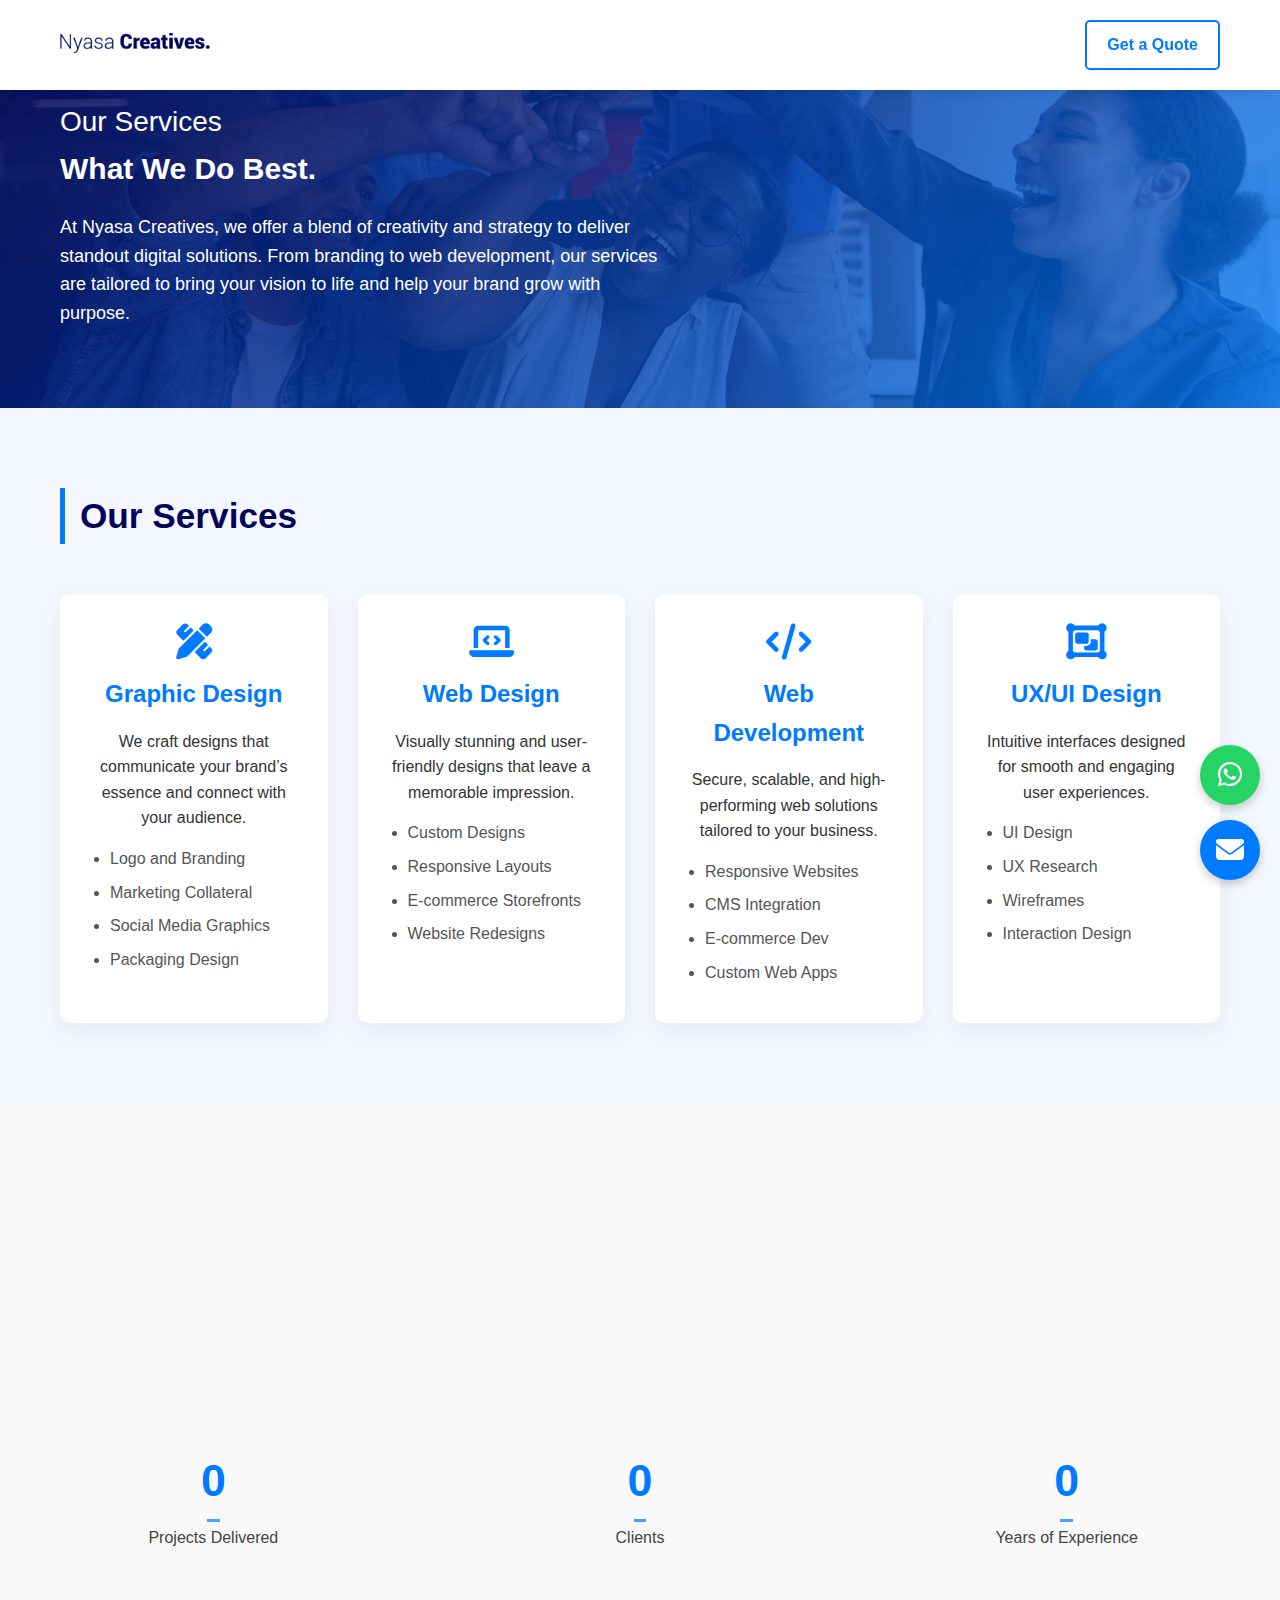
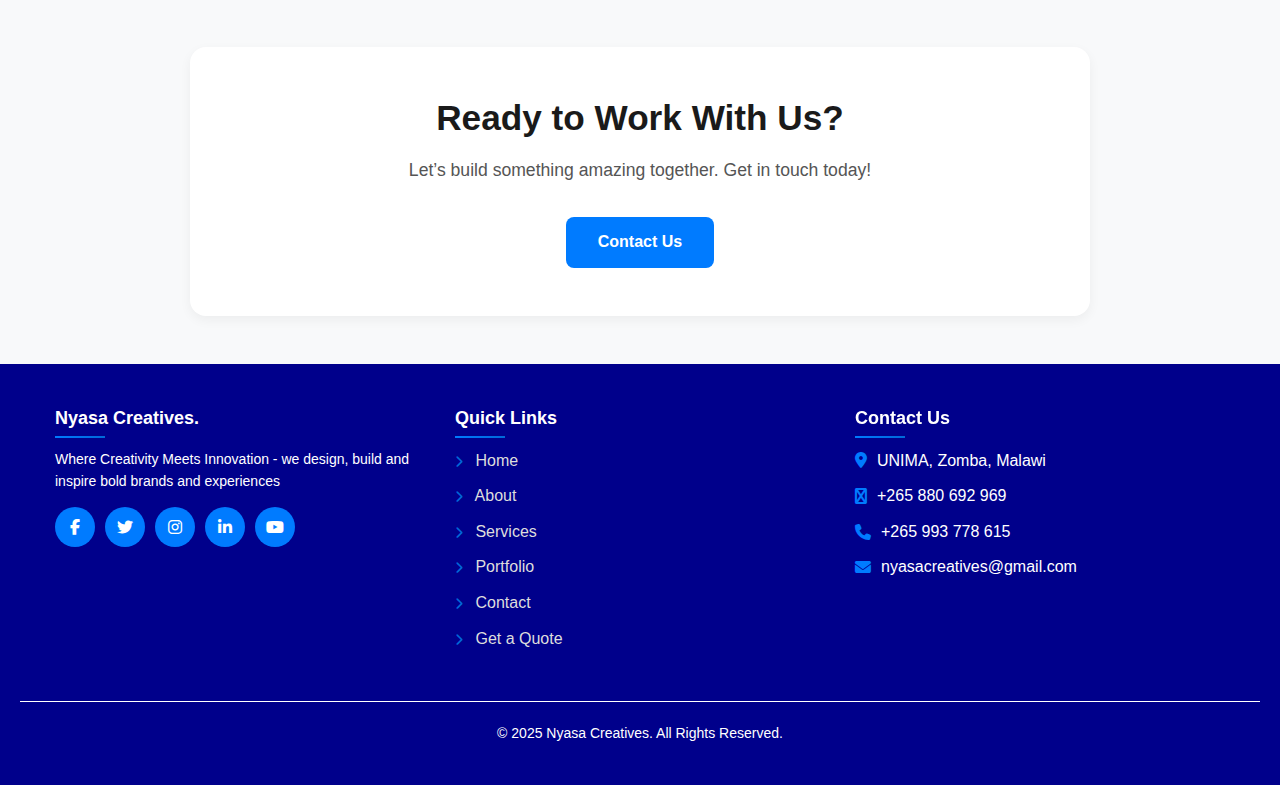
<file: services.html>
<!DOCTYPE html>
<html lang="en">
<head>
    <meta charset="UTF-8">
    <meta name="viewport" content="width=device-width, initial-scale=1.0">
    <title>Nyasa Creatives- Our Services Page</title>
    <link rel="stylesheet" href="index.css">
    <link rel="stylesheet" href="https://cdnjs.cloudflare.com/ajax/libs/font-awesome/6.5.0/css/all.min.css" integrity="sha512-..." crossorigin="anonymous" referrerpolicy="no-referrer" />

</head>
<body>
    <header>
        <div class="container header-container">
            <div class="logo">
                <img src="img/logo.png" alt="logo" height="20px">
            </div>

            <nav class="desktop-nav">
                <ul class="nav-links">
                    <li><a href="index.html">Home</a></li>
                    <li><a href="about.html">About</a></li>
                    <li><a href="services.html" class="active">Services</a></li>
                    <li><a href="portfolio.html">Portfolio</a></li>
                    <li><a href="contact.html">Contact</a></li>
                </ul>
            </nav>

            <div class="nav-buttons">
                <a href="quote.html" class="btn btn-outline">Get a Quote</a>
            </div>

            <div class="hamburger">☰</div>
        </div>
    </header>
    <!-- Mobile Menu -->
    <div class="overlay"></div>
    <div class="mobile-menu">
        <div class="close-btn">×</div>
        <a href="index.html">Home</a>
        <a href="about.html">About</a>
        <a href="services.html" class="active">Services</a>
        <a href="portfolio.html">Portfolio</a>
        <a href="contact.html">Contact</a>
        <a href="quote.html" class="btn btn-primary">Get a Quote</a>
    </div>

    <!-- Hero Section -->
    <section class="services-hero">
        <div class="container">
            <h2>Our Services</h2>
            <h1>What We Do Best.</h1>
            <p>At Nyasa Creatives, we offer a blend of creativity and strategy to deliver standout digital solutions. From branding to web development, our services are tailored to bring your vision to life and help your brand grow with purpose.</p>
        </div>
    </section>

    <section class="services-section">
        <div class="container">
          <h2 class="section-title">Our Services</h2>
          <div class="services-flex">
            <div class="service-card">
              <i class="fas fa-pencil-ruler service-icon"></i>
              <h3>Graphic Design</h3>
              <p>We craft designs that communicate your brand’s essence and connect with your audience.</p>
              <ul>
                <li>Logo and Branding</li>
                <li>Marketing Collateral</li>
                <li>Social Media Graphics</li>
                <li>Packaging Design</li>
              </ul>
            </div>
            <div class="service-card">
              <i class="fas fa-laptop-code service-icon"></i>
              <h3>Web Design</h3>
              <p>Visually stunning and user-friendly designs that leave a memorable impression.</p>
              <ul>
                <li>Custom Designs</li>
                <li>Responsive Layouts</li>
                <li>E-commerce Storefronts</li>
                <li>Website Redesigns</li>
              </ul>
            </div>
            <div class="service-card">
              <i class="fas fa-code service-icon"></i>
              <h3>Web Development</h3>
              <p>Secure, scalable, and high-performing web solutions tailored to your business.</p>
              <ul>
                <li>Responsive Websites</li>
                <li>CMS Integration</li>
                <li>E-commerce Dev</li>
                <li>Custom Web Apps</li>
              </ul>
            </div>
            <div class="service-card">
              <i class="fas fa-object-group service-icon"></i>
              <h3>UX/UI Design</h3>
              <p>Intuitive interfaces designed for smooth and engaging user experiences.</p>
              <ul>
                <li>UI Design</li>
                <li>UX Research</li>
                <li>Wireframes</li>
                <li>Interaction Design</li>
              </ul>
            </div>
          </div>
        </div>
      </section>

      <div class="section-header">
        <section class="clients-section">
            <h2>Trusted by 150+ Clients</h2>
            <div class="clients-container">
                <div class="clients-slider">
                    <!-- duplicated logos for smooth loop -->
                    <div class="client"><img src="img/client(1).jpeg" alt="client1" height="120"></div>
                    <div class="client"><img src="img/client(2).jpg" alt="client2" height="120"></div>
                    <div class="client"><img src="img/client (3).png" alt="client3" height="120"></div>
                    <div class="client"><img src="img/client (4).png" alt="client4" height="120"></div>
                    <div class="client"><img src="img/client (5).png" alt="client5" height="120"></div>
                    <div class="client"><img src="img/client (6).png" alt="client6" height="120"></div>
        
                    <!-- duplicated set for infinite loop -->
                    <div class="client"><img src="img/client(1).jpeg" alt="client1" height="120"></div>
                    <div class="client"><img src="img/client(2).jpg" alt="client2" height="120"></div>
                    <div class="client"><img src="img/client (3).png" alt="client3" height="120"></div>
                    <div class="client"><img src="img/client (4).png" alt="client4" height="120"></div>
                    <div class="client"><img src="img/client (5).png" alt="client5" height="120"></div>
                    <div class="client"><img src="img/client (6).png" alt="client6" height="120"></div>
                </div>
            </div>
        </section>
        
    </div>
    <div class="stats-container">
        <div class="stat">
            <h2 class="number" data-target="500">0</h2>
            <p>Projects Delivered</p>
        </div>
        <div class="stat">
            <h2 class="number" data-target="150">0</h2>
            <p>Clients</p>
        </div>
        <div class="stat">
            <h2 class="number" data-target="3">0</h2>
            <p>Years of Experience</p>
        </div>
    </div>
    
    <div class="cta-box">
        <h2>Ready to Work With Us?</h2>
        <p>Let’s build something amazing together. Get in touch today!</p>
        <a href="contact.html" class="cta-button">Contact Us</a>
    </div>
    <div class="floating-buttons">
        <a href="https://wa.me/265880692969" class="floating-button whatsapp" target="_blank" title="Chat with us on WhatsApp">
          <i class="fab fa-whatsapp"></i>
        </a>
        <a href="mailto:nyasacreatives@gmail.com" class="floating-button email" target="_blank" title="Send us an Email">
          <i class="fas fa-envelope"></i>
        </a>
      </div>
      
    <footer class="footer">
        <div class="footer-container">
            <div class="footer-section">
                <h3>Nyasa Creatives.</h3>
                <p>Where Creativity Meets Innovation - we design, build and inspire bold brands and experiences</p>
                <div class="social-links">
                    <a href="https://web.facebook.com/people/Nyasa-Creatives/100090051422119/"><i class="fab fa-facebook-f"></i></a>
                    <a href="#"><i class="fab fa-twitter"></i></a>
                    <a href="https://www.instagram.com/nyasacreatives/"><i class="fab fa-instagram"></i></a>
                    <a href="https://mw.linkedin.com/in/nyasa-creatives-17b236302"><i class="fab fa-linkedin-in"></i></a>
                    <a href="#"><i class="fab fa-youtube"></i></a>
                </div>
            </div>

            <div class="footer-section">
                <h3>Quick Links</h3>
                <ul class="quick-links">
                    <li><a href="index.html"><i class="fas fa-chevron-right"></i> Home</a></li>
                    <li><a href="about.html"><i class="fas fa-chevron-right"></i> About</a></li>
                    <li><a href="services.html"><i class="fas fa-chevron-right"></i> Services</a></li>
                    <li><a href="portfolio.html"><i class="fas fa-chevron-right"></i> Portfolio</a></li>
                    <li><a href="contact.html"><i class="fas fa-chevron-right"></i> Contact</a></li>
                    <li><a href="quote.html"><i class="fas fa-chevron-right"></i> Get a Quote</a></li>
                </ul>
            </div>

            <div class="footer-section">
                <h3>Contact Us</h3>
                <div class="contact-info">
                    <div>
                        <i class="fas fa-map-marker-alt"></i> 
                        <span>UNIMA, Zomba, Malawi</span>
                    </div>
                    <div>
                        <i class="fas fa-whatsapp"></i>
                        <span>+265 880 692 969</span>
                    </div>
                    <div>
                        <i class="fas fa-phone"></i>
                        <span>+265 993 778 615</span>
                    </div>
                    <div>
                        <i class="fas fa-envelope"></i>
                        <span>nyasacreatives@gmail.com</span>
                    </div>
                </div>
            </div>

        </div>

        <div class="footer-bottom">
            <p>&copy; 2025 Nyasa Creatives. All Rights Reserved.</p>
        </div>
    </footer>
    <script src="scripts.js"></script>
</body>
</html>
</file>
<file: index.css>
* {
    margin: 0;
    padding: 0;
    box-sizing: border-box;
    font-family: 'Arial', sans-serif;
}

body {
    background-color: #f8f9fa;
    color: #333;
    line-height: 1.6;
}

.container {
    width: 100%;
    max-width: 1200px;
    margin: 0 auto;
    padding: 0 20px;
}

header {
    background-color: #fff;
    box-shadow: 0 2px 10px rgba(0, 0, 0, 0.1);
    position: fixed;
    width: 100%;
    top: 0;
    z-index: 1000;
}

.header-container {
    display: flex;
    justify-content: space-between;
    align-items: center;
    padding: 20px 0;
    gap: 30px;
}

.logo {
    font-size: 24px;
    font-weight: bold;
    color: #03055B;
}

.logo span {
    color: #03055B;
}

.nav-links {
    display: flex;
    list-style: none;
}

.nav-links li {
    margin-left: 30px;
}

.nav-links a {
    text-decoration: none;
    color: #2c3e50;
    font-weight: 500;
    transition: color 0.3s;
}

.nav-links a:hover {
    color: #007bff;
}

.nav-links a.active {
    color: #007bff;
    font-weight: 700;
    position: relative;
}

.nav-links a.active::after {
    content: '';
    position: absolute;
    bottom: -5px;
    left: 0;
    width: 100%;
    height: 2px;
    background-color: #007bff;
}

.nav-buttons {
    display: flex;
    align-items: center;
}

.btn {
    padding: 10px 20px;
    border-radius: 5px;
    font-weight: 600;
    cursor: pointer;
    transition: all 0.3s;
    text-decoration: none;
    display: inline-block;
    margin-left: 15px;
}

.btn-outline {
    border: 2px solid #007bff;
    color: #007bff;
    background: transparent;
}

.btn-outline:hover {
    background: #007bff;
    color: #fff;
}

.btn-primary {
    background: #007bff;
    color: #fff;
    border: 2px solid #007bff;
}

.btn-primary:hover {
    background: #0069d9;
    border-color: #0069d9;
}

.hamburger {
    display: none;
    cursor: pointer;
    font-size: 24px;
}

.hero {
    background-image: url(img/hero_transcpr.jpg);
    background-size: cover;
    background-position: center;
    background-repeat: no-repeat;
    position: relative;
    color: #fff;
    padding: 150px 0 100px;
    text-align: left;
}

.hero::before {
    content: '';
    position: absolute;
    top: 0;
    left: 0;
    width: 100%;
    height: 100%;
    background: linear-gradient(135deg, rgba(3, 5, 91, 0.85), rgba(0, 123, 255, 0.75));
    z-index: 1;
}
.hero .container {
    position: relative;
    z-index: 2;
}

.hero h1 {
    font-size: 48px;
    margin-bottom: 20px;
    max-width: 700px;
}

.hero h2 {
    font-size: 32px;
    margin-bottom: 30px;
    font-weight: 300;
    max-width: 700px;
}

.hero p {
    font-size: 18px;
    max-width: 600px;
    margin: 0 0 40px;
}

.hero-buttons {
    display: flex;
    justify-content: flex-start;
    gap: 20px;
    margin-top: 30px;
}

.mobile-menu {
    position: fixed;
    top: 0;
    right: -100%;
    width: 80%;
    max-width: 300px;
    height: 100vh;
    background: #fff;
    box-shadow: -5px 0 15px rgba(0, 0, 0, 0.1);
    transition: right 0.3s ease;
    z-index: 1001;
    padding: 30px;
    display: flex;
    flex-direction: column;
}

.mobile-menu.active {
    right: 0;
}

.mobile-menu .close-btn {
    align-self: flex-end;
    font-size: 24px;
    margin-bottom: 30px;
    cursor: pointer;
}

.mobile-menu a {
    display: block;
    padding: 15px 0;
    border-bottom: 1px solid #eee;
    text-decoration: none;
    color: #333;
}

.mobile-menu a.active {
    color: #007bff;
    font-weight: 700;
}

.mobile-menu .btn {
    margin: 20px 0 0;
    text-align: center;
}

.overlay {
    position: fixed;
    top: 0;
    left: 0;
    width: 100%;
    height: 100%;
    background: rgba(0, 0, 0, 0.5);
    z-index: 1000;
    display: none;
}

.overlay.active {
    display: block;
}

@media (max-width: 992px) {
    .nav-links, .nav-buttons {
        display: none;
    }

    .hamburger {
        display: block;
    }

    .hero h1 {
        font-size: 36px;
    }

    .hero h2 {
        font-size: 24px;
    }

    .hero-buttons {
        flex-direction: column;
        align-items: flex-start;
    }

    .btn {
        width: 200px;
        text-align: center;
        margin-left: 0;
        margin-bottom: 10px;
    }

    .header-container {
        gap: 40px;
        padding: 20px;
    }
}

@media (max-width: 576px) {
    .hero {
        padding: 120px 0 80px;
    }

    .hero h1 {
        font-size: 28px;
    }

    .hero h2 {
        font-size: 20px;
    }

    .hero p {
        font-size: 16px;
    }
}

/* Section Headers */
.section-header {
    text-align: center;
    margin-bottom: 50px;
}

.section-header h2 {
    font-size: 36px;
    color: #03055B;
    margin-bottom: 15px;
    position: relative;
    display: inline-block;
}

.section-header h2::after {
    content: '';
    position: absolute;
    bottom: -10px;
    left: 50%;
    transform: translateX(-50%);
    width: 60px;
    height: 3px;
    background-color: #007bff;
}

.section-header p {
    font-size: 18px;
    color: #6c757d;
}

/* Features Section */
.features {
    padding: 80px 0;
    background-color: #fff;
}

.features-grid {
    display: grid;
    grid-template-columns: repeat(auto-fit, minmax(250px, 1fr));
    gap: 30px;
}

.feature-card {
    padding: 30px;
    border-radius: 10px;
    box-shadow: 0 5px 15px rgba(0, 0, 0, 0.05);
    text-align: left;
    transition: transform 0.3s, box-shadow 0.3s;
}

.feature-card:hover {
    transform: translateY(-10px);
    box-shadow: 0 15px 30px rgba(0, 0, 0, 0.1);
}

.feature-icon {
    font-size: 40px;
    color: #007bff;
    margin-bottom: 20px;
}

.feature-card h3 {
    font-size: 22px;
    margin-bottom: 15px;
    color: #03055B;
}

.feature-card p {
    color: #6c757d;
}

/* Portfolio Preview Section */
.portfolio-preview {
    padding: 80px 0;
    background-color: #f8f9fa;
}

.portfolio-grid {
    display: grid;
    grid-template-columns: repeat(auto-fit, minmax(300px, 1fr));
    gap: 30px;
    margin-bottom: 40px;
}

.portfolio-item {
    position: relative;
    border-radius: 10px;
    overflow: hidden;
    height: 250px;
}

.portfolio-item img {
    width: 100%;
    height: 100%;
    object-fit: cover;
    transition: transform 0.5s;
}

.portfolio-overlay {
    position: absolute;
    top: 0;
    left: 0;
    width: 100%;
    height: 100%;
    background: linear-gradient(135deg, rgba(3, 5, 91, 0.85), rgba(0, 123, 255, 0.75));
    display: flex;
    flex-direction: column;
    justify-content: center;
    align-items: center;
    padding: 20px;
    opacity: 0;
    transition: opacity 0.5s;
    color: #fff;
    text-align: center;
}

.portfolio-item:hover .portfolio-overlay {
    opacity: 1;
}

.portfolio-item:hover img {
    transform: scale(1.1);
}

.portfolio-overlay h3 {
    font-size: 24px;
    margin-bottom: 10px;
}

.portfolio-overlay p {
    margin-bottom: 20px;
}

.portfolio-overlay .btn {
    margin-left: 0;
}

.stats-container {
    display: flex;
    justify-content: space-around;
    align-items: center;
    flex-wrap: wrap;
    gap: 2rem;
    padding: 3rem 1rem;
    background-color: #f9f9f9; /* or any background */
    text-align: center;
}

.stat {
    flex: 1 1 150px;
    min-width: 120px;
}

.stat .number {
    font-size: 2.8rem;
    font-weight: 700;
    color: #007BFF; /* primary color */
    margin-bottom: 0.5rem;
}

.stat p {
    font-size: 1rem;
    color: #444;
    margin: 0;
}

/* Responsive layout */
@media (max-width: 768px) {
    .stats-container {
        flex-direction: column;
        gap: 1.5rem;
    }
}


.intro-txt{
    transform: translateX(80px);
    margin-top: 60px;
}
.intro-txt p{
    margin-top: -20px;
    font-size: 20px;
}
.intro-txt h1{
    font-size: 70px;
}

.intro {
    display: flex;
    flex-wrap: wrap;
    justify-content: center;
    padding: 40px;
}

.intro-box {
    flex: 1;
    max-width: 500px;
    margin: 20px;
    text-align: left;
}

.intro h2 {
    color: #03055B;
    margin-bottom: 10px;
}

.intro p {
    color: #333;
    margin-bottom: 20px;
}

.intro button {
    background-color: #007BFF;
    color: white;
    padding: 10px 10px;
    border: none;
    border-radius: 5px;
    cursor: pointer;
    transition: background-color 0.3s ease;
}

.intro button:hover {
    background-color: blue;
}

.cta-box {
    background-color: #ffffff;
    padding: 3rem 2rem;
    text-align: center;
    border-radius: 1rem;
    max-width: 900px;
    margin: 3rem auto;
    box-shadow: 0 4px 12px rgba(0, 0, 0, 0.05);
}

.cta-box h2 {
    font-size: 2.2rem;
    color: #1a1a1a;
    margin-bottom: 1rem;
    line-height: 1.3;
}

.cta-box p {
    font-size: 1.1rem;
    color: #555;
    margin-bottom: 2rem;
    max-width: 600px;
    margin-left: auto;
    margin-right: auto;
}

.cta-button {
    display: inline-block;
    padding: 0.8rem 2rem;
    background-color: #007bff;
    color: #fff;
    font-size: 1rem;
    font-weight: 600;
    text-decoration: none;
    border-radius: 0.5rem;
    transition: background-color 0.3s ease;
}

.cta-button:hover {
    background-color: #0056b3;
}

/* Responsive adjustments */
@media (max-width: 600px) {
    .cta-box h2 {
        font-size: 1.6rem;
    }

    .cta-box p {
        font-size: 1rem;
    }

    .cta-button {
        width: 100%;
        padding: 1rem;
    }
}
.clients-section {
    text-align: center;
    padding: 2rem 1rem;
    background-color: #fff;
}

.clients-section h2 {
    font-size: 2rem;
    margin-bottom: 1.5rem;
    color: #333;
}

.clients-container {
    overflow: hidden;
    position: relative;
    width: 100%;
}

.clients-slider {
    display: flex;
    align-items: center;
    gap: 3rem;
    animation: scrollClients 30s linear infinite;
    width: fit-content;
}

.client img {
    height: 100px;
    object-fit: contain;
    filter: grayscale(100%);
    transition: filter 0.3s ease;
}

.client img:hover {
    filter: grayscale(0%);
}

/* Animation */
@keyframes scrollClients {
    0% {
        transform: translateX(0);
    }
    100% {
        transform: translateX(-50%);
    }
}

/* Responsive adjustments */
@media (max-width: 600px) {
    .clients-slider {
        gap: 2rem;
    }

    .client img {
        height: 70px;
    }
}



    

@media (max-width: 768px) {
    .intro-txt{
        transform: translateX(0px);
        margin-top: 60px;
    }
    .intro-txt p{
        margin-top: -20px;
        font-size: 10px;
    }
    .intro-txt h1{
        font-size: 40px;
    }
    
    .img{
        display: none;
    }
    .intro{
        display: block;
    }
    .intro-box{
        max-width: 100%;
        margin: 0;
    }
    .footer-container {
        flex-direction: column;
    }
    
    .section-header h2 {
        font-size: 28px;
    }
    
    .features-grid {
        grid-template-columns: 1fr;
    }
}
.header-container {
    gap: 40px;
    padding: 20px;
}

.portfolio-grid {
    grid-template-columns: repeat(auto-fit, minmax(250px, 1fr));
}

@media (max-width: 576px) {
    
    .portfolio-grid {
        grid-template-columns: 1fr;
    }
    
    .testimonial-content {
        padding: 20px;
    }
    
    .testimonial-content p {
        font-size: 16px;
    }
}

/*foote*/
.content {
    flex: 1;
    padding: 20px;
    background-color: #f5f5f5;
}

.footer {
    background-color: darkblue;
    color: white;
    padding: 40px 20px;
}

.footer-container {
    max-width: 1200px;
    margin: 0 auto;
    display: flex;
    flex-wrap: wrap;
    justify-content: space-between;
}

.footer-section {
    flex: 1;
    min-width: 250px;
    margin-bottom: 20px;
    padding: 0 15px;
}

.footer-section h3 {
    font-size: 18px;
    margin-bottom: 15px;
    position: relative;
}

.footer-section h3::after {
    content: '';
    position: absolute;
    left: 0;
    bottom: -5px;
    width: 50px;
    height: 2px;
    background-color: #007bff;
}

.footer-section p {
    margin-bottom: 15px;
    line-height: 1.6;
    font-size: 14px;
}

.contact-info {
    margin-bottom: 15px;
}

.contact-info div {
    display: flex;
    align-items: center;
    margin-bottom: 10px;
}

.contact-info i {
    margin-right: 10px;
    color: #007bff;
}

.social-links {
    display: flex;
    flex-wrap: wrap;
    gap: 10px;
}

.social-links a {
    display: inline-flex;
    align-items: center;
    justify-content: center;
    width: 40px;
    height: 40px;
    border-radius: 50%;
    background-color: #007bff;
    color: white;
    text-decoration: none;
    transition: all 0.3s ease;
}

.social-links a:hover {
    background-color: #0069d9;
    transform: translateY(-3px);
}

.quick-links {
    list-style: none;
}

.quick-links li {
    margin-bottom: 10px;
}

.quick-links a {
    color: #ddd;
    text-decoration: none;
    transition: color 0.3s ease;
    display: flex;
    align-items: center;
}

.quick-links a i {
    margin-right: 8px;
    color: #0069d9;
    font-size: 12px;
}

.quick-links a:hover {
    color: #007bff;
}



.footer-bottom {
    text-align: center;
    padding-top: 20px;
    margin-top: 20px;
    border-top: 1px solid #fff;
    font-size: 14px;
}

@media screen and (max-width: 768px) {
    .footer-container {
        flex-direction: column;
    }
}

/* about page*/
.about-hero {
    background-image: url('img/intro_transcpr.jpg');
    background-size: cover;
    background-position: center;
    background-repeat: no-repeat;
    position: relative;
    color: #fff;
    padding: 80px 0;
    text-align: left;
    display: flex;
    align-items: center;
    justify-content: flex-start;
    min-height: 15vh;
}

.about-hero::before {
    content: '';
    position: absolute;
    top: 0; left: 0;
    width: 100%; height: 100%;
    background: linear-gradient(135deg, rgba(3, 5, 91, 0.85), rgba(0, 123, 255, 0.75));
    z-index: 1;
}

.about-hero .container {
    position: relative;
    z-index: 2;
    max-width: 1200px;
    padding: 0 20px;
}

.about-hero h1 {
    font-size: 30px;
    margin-bottom: 20px;
}

.about-hero h2 {
    font-size: 28px;
    font-weight: 300;
    margin-bottom: 0px;
    margin-top: 20px;
}

.about-hero p {
    font-size: 18px;
    max-width: 600px;
    margin-bottom: 0px;
}

.about-hero-buttons {
    display: flex;
    flex-wrap: wrap;
    gap: 20px;
}

/* Mission Section */
.mission-container {
  display: block;
  text-align: left;
}

.mission-text {
  max-width: 100%;
  margin: 0 auto;
}

.mission-text h2 {
  font-size: 2.2rem;
  color: #03055B;
  margin-bottom: 20px;
  font-weight: 700;
  border-left: 5px solid #007bff;
  padding-left: 15px;
}

/* Remove Mission Image Styling */
.mission-image {
  display: none;
}

/* Values Section */
#values {
  background-color: transparent;
  color: #03055B;
}

#values .section-title,
#values h3 {
  color: #03055B;
}

#values .section-subtitle {
  color: #555;
}

.values-flex {
  display: flex;
  flex-direction: row;
  justify-content: center;
  flex-wrap: nowrap;
  gap: 30px;
}

.value-card {
  background-color: rgba(3, 5, 91, 0.05);
  padding: 30px;
  border-radius: 10px;
  text-align: center;
  transition: all 0.3s ease;
}

.value-card:hover {
  transform: translateY(-5px);
  box-shadow: 0 10px 20px rgba(0, 0, 0, 0.3);
}

.value-card i {
  font-size: 2.5rem;
  color: #007bff;
  margin-bottom: 20px;
}

/* Section Wrapper */
#team {
  padding: 60px 20px;
  background-color: #f9f9f9;
}

/* Section Header */
.section-header {
  text-align: center;
  margin-bottom: 50px;
}
.section-title {
  font-size: 2.5rem;
  color: #03055B;
}
.section-subtitle {
  color: #666;
  font-size: 1rem;
  max-width: 600px;
  margin: auto;
}

/* Flex Grid */
.team-grid {
  display: flex;
  flex-wrap: wrap;
  gap: 30px;
  justify-content: center;
}

/* Team Card */
.team-card {
  background: #fff;
  border-radius: 12px;
  box-shadow: 0 5px 20px rgba(0, 0, 0, 0.1);
  overflow: hidden;
  width: 100%;
  max-width: 300px;
  display: flex;
  flex-direction: column;
  transition: transform 0.3s ease;
}

.team-card:hover {
  transform: translateY(-5px);
}

/* Image */
.team-img {
  width: 100%;
  height: auto;
  object-fit: cover;
}

/* Info Block */
.team-info {
  padding: 20px;
  flex-grow: 1;
}

.team-info h3 {
  margin: 0 0 10px;
  font-size: 1.2rem;
  color: #03055B;
}

.team-role {
  font-weight: 600;
  color: #007bff;
  font-size: 0.95rem;
  display: block;
  margin-bottom: 10px;
}

.team-desc {
  font-size: 0.95rem;
  color: #444;
  line-height: 1.5;
}

/* Mobile Friendly */
@media (max-width: 768px) {
  .team-grid {
    flex-direction: column;
    align-items: center;
  }

  .team-card {
    width: 100%;
    max-width: 95%;
  }

  .team-info {
    padding: 15px;
  }

  .team-desc {
    font-size: 1rem;
  }
}






/* Story Section */
.story-container {
  display: block;
}

.story-text {
  max-width: 100%;
}

.story-text h2 {
  font-size: 2.2rem;
  color: #03055B;
  margin-bottom: 20px;
  font-weight: 700;
  border-left: 5px solid #007bff;
  padding-left: 15px;
}

.story-image-grid {
  display: none;
}

/* Milestones */
.story-milestones {
  margin-top: 40px;
}

.milestone {
  display: flex;
  margin-bottom: 30px;
  position: relative;
}

.milestone::before {
  content: '';
  position: absolute;
  left: 32px;
  top: 40px;
  bottom: -30px;
  width: 2px;
  background-color: #d3d3d3;
}

.milestone:last-child::before {
  display: none;
}

.milestone-year {
  background-color: #007bff;
  color: white;
  width: 65px;
  height: 40px;
  display: flex;
  align-items: center;
  justify-content: center;
  border-radius: 10px;
  font-weight: bold;
  margin-right: 20px;
  position: relative;
  z-index: 1;
}

.milestone-content {
  flex: 1;
}

.milestone-content h4 {
  margin-bottom: 5px;
  color: #03055B;
}

/* Responsive Design */
@media (max-width: 768px) {
  .values-flex{
    flex-direction: column;
  }
}

@media (max-width: 768px) {
  .section {
    padding: 60px 0;
  }

  h2,
  .section-title {
    font-size: 2rem;
  }
}

@media (max-width: 576px) {
    .hero {
        padding: 120px 0 80px;
    }

    .hero h1 {
        font-size: 28px;
    }

    .hero h2 {
        font-size: 20px;
    }

    .hero p {
        font-size: 16px;
    }
}


/* services page*/
.services-hero {
    background-image: url('img/about-her0\ \(1\)_transcpr.jpg');
    background-size: cover;
    background-position: center;
    background-repeat: no-repeat;
    position: relative;
    color: #fff;
    padding: 80px 0;
    text-align: left;
    display: flex;
    align-items: center;
    justify-content: flex-start;
    min-height: 15vh;
}

.services-hero::before {
    content: '';
    position: absolute;
    top: 0; left: 0;
    width: 100%; height: 100%;
    background: linear-gradient(135deg, rgba(3, 5, 91, 0.85), rgba(0, 123, 255, 0.75));
    z-index: 1;
}

.services-hero .container {
    position: relative;
    z-index: 2;
    max-width: 1200px;
    padding: 0 20px;
}

.services-hero h1 {
    font-size: 30px;
    margin-bottom: 20px;
}

.services-hero h2 {
    font-size: 28px;
    font-weight: 300;
    margin-bottom: 0px;
    margin-top: 20px;
}

.services-hero p {
    font-size: 18px;
    max-width: 600px;
    margin-bottom: 0px;
}

.services-hero-buttons {
    display: flex;
    flex-wrap: wrap;
    gap: 20px;
}

@media (max-width: 576px) {
    .services {
        padding: 120px 0 80px;
    }

    .services h1 {
        font-size: 28px;
    }

    .hero h2 {
        font-size: 20px;
    }

    .services p {
        font-size: 16px;
    }
}

/* Services Section */
.services-section {
  padding: 80px 20px;
  background-color: #f4f7ff;
}

.services-section .section-title {
  text-align: center;
  font-size: 2.2rem;
  margin-bottom: 50px;
  color: #03055B;
  font-weight: 700;
  border-left: 5px solid #007bff;
  padding-left: 15px;
  display: inline-block;
}

.services-flex {
  display: flex;
  flex-wrap: wrap;
  gap: 30px;
  justify-content: center;
}

.service-card {
  background: #ffffff;
  border-radius: 10px;
  padding: 30px;
  flex: 1 1 250px;
  max-width: 300px;
  box-shadow: 0 8px 24px rgba(0, 0, 0, 0.06);
  transition: transform 0.3s ease;
  text-align: center;
}

.service-card:hover {
  transform: translateY(-5px);
}

.service-icon {
  font-size: 36px;
  color: #007bff;
  margin-bottom: 15px;
}

.service-card h3 {
  font-size: 1.5rem;
  color: #007bff;
  margin-bottom: 15px;
}

.service-card p {
  font-size: 1rem;
  color: #333;
  margin-bottom: 15px;
}

.service-card ul {
  padding-left: 20px;
  color: #555;
  text-align: left;
}

.service-card ul li {
  margin-bottom: 8px;
  list-style-type: disc;
}

/* Responsive Design */
@media (max-width: 992px) {
  .team-flex {
    flex-direction: column;
    align-items: center;
  }
}

@media (max-width: 768px) {
  .section {
    padding: 60px 0;
  }

  h2,
  .section-title {
    font-size: 2rem;
  }

  .service-card {
    flex: 1 1 100%;
    max-width: 100%;
  }
}

/* Portfolio Section */
.portfolio-preview {
  padding: 80px 0;
  background-color: #f8f9fa;
}

.section-header {
  text-align: center;
  margin-bottom: 50px;
}

.section-header h2 {
  font-size: 36px;
  color: #03055B;
  margin-bottom: 15px;
  position: relative;
  display: inline-block;
}

.section-header h2::after {
  content: '';
  position: absolute;
  bottom: -10px;
  left: 50%;
  transform: translateX(-50%);
  width: 60px;
  height: 3px;
  background-color: #007bff;
}

.section-header p {
  font-size: 18px;
  color: #6c757d;
  max-width: 600px;
  margin: 0 auto;
}

/* Portfolio Flex Container */
.portfolio-grid {
  display: flex;
  flex-wrap: wrap;
  justify-content: center;
  gap: 30px;
  margin-bottom: 40px;
}

/* Portfolio Item */
.portfolio-item {
  position: relative;
  width: 300px;
  height: 250px;
  border-radius: 10px;
  overflow: hidden;
  box-shadow: 0 5px 15px rgba(0, 0, 0, 0.05);
  transition: transform 0.3s ease;
}

.portfolio-item img {
  width: 100%;
  height: 100%;
  object-fit: cover;
  transition: transform 0.5s ease;
}

.portfolio-item:hover img {
  transform: scale(1.1);
}

/* Overlay Content */
.portfolio-overlay {
  position: absolute;
  top: 0;
  left: 0;
  width: 100%;
  height: 100%;
  background: linear-gradient(135deg, rgba(3, 5, 91, 0.85), rgba(0, 123, 255, 0.75));
  display: flex;
  flex-direction: column;
  justify-content: center;
  align-items: center;
  padding: 20px;
  opacity: 0;
  transition: opacity 0.5s ease;
  color: #fff;
  text-align: center;
}

.portfolio-item:hover .portfolio-overlay {
  opacity: 1;
}

.portfolio-overlay h3 {
  font-size: 24px;
  margin-bottom: 10px;
}

.portfolio-overlay p {
  font-size: 16px;
  margin-bottom: 20px;
}

.portfolio-overlay .cta-button {
  padding: 10px 20px;
  font-size: 14px;
  font-weight: 600;
  background-color: #fff;
  color: #007bff;
  border: none;
  border-radius: 5px;
  text-decoration: none;
  transition: background-color 0.3s ease, color 0.3s ease;
}

.portfolio-overlay .cta-button:hover {
  background-color: #007bff;
  color: #fff;
}

/* Responsive */
@media (max-width: 576px) {
  .portfolio-grid {
      gap: 20px;
  }

  .portfolio-item {
      width: 100%;
      height: 200px;
  }

  .portfolio-overlay h3 {
      font-size: 20px;
  }

  .portfolio-overlay p {
      font-size: 14px;
  }
}



.map-container {
    margin-top: 50px;
    border-radius: 8px;
    overflow: hidden;
    height: 400px;
}

/* Contact Section */
.contact-contents {
  padding: 60px 20px;
  background-color: #f4f7ff;
}

.contact-contents .container {
  max-width: 1100px;
  margin: 0 auto;
}

.contact-contents h2 {
  text-align: center;
  font-size: 2.2rem;
  color: #03055B;
  margin-bottom: 20px;
  font-weight: 700;
  border-left: 5px solid #007bff;
  padding-left: 15px;
  display: inline-block;
}

.contact-contents p {
  text-align: center;
  margin-bottom: 40px;
  font-size: 1rem;
  color: #555;
}

.contact-detail {
  display: flex;
  flex-wrap: wrap;
  gap: 40px;
  justify-content: space-between;
  align-items: flex-start;
}

.contact-inf,
.contact-forms {
  flex: 1 1 45%;
  background: #ffffff;
  padding: 30px;
  border-radius: 10px;
  box-shadow: 0 5px 15px rgba(0, 0, 0, 0.05);
}

.contact-inf div {
  display: flex;
  align-items: center;
  margin-bottom: 15px;
  font-size: 1rem;
  color: #03055B;
}

.contact-inf i {
  margin-right: 10px;
  color: #007bff;
  font-size: 1.2rem;
}

.contact-forms input,
.contact-forms textarea {
  width: 100%;
  padding: 12px;
  margin-bottom: 15px;
  border: 1px solid #ccc;
  border-radius: 6px;
  font-size: 1rem;
}

.contact-forms button {
  background-color: #007bff;
  color: white;
  padding: 12px 25px;
  border: none;
  border-radius: 6px;
  cursor: pointer;
  font-size: 1rem;
}

.contact-forms button:hover {
  background-color: #0056b3;
}

/* Responsive Design */
@media (max-width: 992px) {
  .team-flex {
    flex-direction: column;
    align-items: center;
  }

  .contact-detail {
    flex-direction: column;
  }
}
  
/* Adding animations to existing CSS */

/* Keyframes Definitions */
@keyframes fadeIn {
    from { opacity: 0; }
    to { opacity: 1; }
  }
  
  @keyframes slideInFromLeft {
    from { transform: translateX(-50px); opacity: 0; }
    to { transform: translateX(0); opacity: 1; }
  }
  
  @keyframes slideInFromRight {
    from { transform: translateX(50px); opacity: 0; }
    to { transform: translateX(0); opacity: 1; }
  }
  
  @keyframes slideInFromBottom {
    from { transform: translateY(50px); opacity: 0; }
    to { transform: translateY(0); opacity: 1; }
  }
  
  @keyframes pulse {
    0% { transform: scale(1); }
    50% { transform: scale(1.05); }
    100% { transform: scale(1); }
  }
  
  @keyframes float {
    0% { transform: translateY(0px); }
    50% { transform: translateY(-10px); }
    100% { transform: translateY(0px); }
  }
  
  @keyframes spin {
    from { transform: rotate(0deg); }
    to { transform: rotate(360deg); }
  }
  
  @keyframes shimmer {
    0% { background-position: -100% 0; }
    100% { background-position: 200% 0; }
  }
  
  /* General Animation Styles */
  body {
    animation: fadeIn 1s ease-out;
  }
  
  .header-container {
    animation: slideInFromTop 0.8s ease-out;
  }
  
  .logo {
    position: relative;
    animation: pulse 3s infinite ease-in-out;
  }
  
  .nav-links li {
    opacity: 0;
    animation: fadeIn 0.5s forwards;
  }
  
  .nav-links li:nth-child(1) { animation-delay: 0.2s; }
  .nav-links li:nth-child(2) { animation-delay: 0.4s; }
  .nav-links li:nth-child(3) { animation-delay: 0.6s; }
  .nav-links li:nth-child(4) { animation-delay: 0.8s; }
  
  /* Enhanced Nav Links Hover Effect */
  .nav-links a::before {
    content: '';
    position: absolute;
    bottom: -5px;
    left: 0;
    width: 0;
    height: 2px;
    background-color: #007bff;
    transition: width 0.3s ease;
  }
  
  .nav-links a:hover::before {
    width: 100%;
  }
  
  /* Button Hover Animations */
  .btn {
    transition: all 0.3s cubic-bezier(0.175, 0.885, 0.32, 1.275);
    position: relative;
    overflow: hidden;
  }
  
  .btn:before {
    content: '';
    position: absolute;
    top: 0;
    left: -100%;
    width: 100%;
    height: 100%;
    background: rgba(255, 255, 255, 0.2);
    transition: left 0.5s ease-in-out;
    z-index: -1;
  }
  
  .btn:hover:before {
    left: 100%;
  }
  
  .btn-primary:hover, .btn-outline:hover {
    transform: translateY(-3px);
    box-shadow: 0 10px 20px rgba(0, 0, 0, 0.1);
  }
  
  /* Hero Section Animations */
  .hero {
    position: relative;
    overflow: hidden;
  }
  
  .hero h1 {
    animation: slideInFromLeft 1s ease-out 0.3s both;
  }
  
  .hero h2 {
    animation: slideInFromLeft 1s ease-out 0.6s both;
  }
  
  .hero p {
    animation: slideInFromLeft 1s ease-out 0.9s both;
  }
  
  .hero-buttons {
    animation: fadeIn 1s ease-out 1.2s both;
  }
  
  /* Feature Cards Animation */
  .feature-card {
    transition: transform 0.4s cubic-bezier(0.175, 0.885, 0.32, 1.275), box-shadow 0.4s ease;
    animation: fadeIn 0.8s ease-out;
  }
  
  .feature-card:hover {
    transform: translateY(-15px) scale(1.03);
    box-shadow: 0 20px 40px rgba(0, 0, 0, 0.15);
  }
  
  .feature-icon {
    animation: float 3s infinite ease-in-out;
  }
  
  /* Portfolio Items Animation */
  .portfolio-item {
    overflow: hidden;
    animation: fadeIn 0.8s ease-out;
  }
  
  .portfolio-item img {
    transition: transform 0.7s cubic-bezier(0.19, 1, 0.22, 1);
  }
  
  .portfolio-overlay {
    transition: opacity 0.5s ease;
  }
  
  .portfolio-item:hover img {
    transform: scale(1.15);
  }
  
  .portfolio-item:hover .portfolio-overlay {
    animation: fadeIn 0.5s ease-out;
  }
  
  /* Stats Counter Animation */
  .stat .number {
    display: inline-block;
    animation: pulse 2s infinite ease-in-out;
    position: relative;
  }
  
  .stat .number::after {
    content: '';
    position: absolute;
    bottom: -5px;
    left: 25%;
    width: 50%;
    height: 3px;
    background-color: #007BFF;
    opacity: 0.7;
  }
  
  /* Intro Section Animation */
  .intro-txt {
    animation: slideInFromLeft 1s ease-out;
  }
  
  .intro-box {
    opacity: 0;
    animation: fadeIn 1s ease-out forwards;
  }
  
  .intro-box:nth-child(1) { animation-delay: 0.3s; }
  .intro-box:nth-child(2) { animation-delay: 0.6s; }
  
  .intro button {
    transition: background-color 0.3s ease, transform 0.3s ease;
  }
  
  .intro button:hover {
    transform: translateY(-5px);
    box-shadow: 0 10px 20px rgba(0, 0, 0, 0.1);
  }
  
  /* CTA Box Animation */
  .cta-box {
    animation: fadeIn 1s ease-out;
    transition: transform 0.5s ease, box-shadow 0.5s ease;
  }
  
  .cta-box:hover {
    transform: translateY(-10px);
    box-shadow: 0 15px 30px rgba(0, 0, 0, 0.1);
  }
  
  .cta-button {
    transition: background-color 0.3s ease, transform 0.3s ease, box-shadow 0.3s ease;
  }
  
  .cta-button:hover {
    transform: translateY(-3px);
    box-shadow: 0 10px 20px rgba(0, 123, 255, 0.2);
  }
  
  /* Clients Slider Enhanced Animation */
  .clients-slider {
    animation: scrollClients 30s linear infinite;
  }
  
  .clients-slider:hover {
    animation-play-state: paused;
  }
  
  .client {
    transition: transform 0.3s ease;
  }
  
  .client:hover {
    transform: scale(1.1);
  }
  
  .client img {
    transition: filter 0.3s ease, transform 0.3s ease;
  }
  
  .client img:hover {
    filter: grayscale(0%);
    transform: scale(1.1);
  }
  
  /* Footer Animation */
  .footer-section {
    animation: fadeIn 0.8s ease-out;
  }
  
  .footer-section h3::after {
    animation: shimmer 3s infinite linear;
    background: linear-gradient(to right, #007bff, #0069d9, #007bff);
    background-size: 200% 100%;
  }
  
  .social-links a {
    transition: all 0.3s cubic-bezier(0.68, -0.55, 0.265, 1.55);
  }
  
  .social-links a:hover {
    transform: rotate(360deg) scale(1.2);
  }
  
  .quick-links a {
    transition: color 0.3s ease, transform 0.3s ease;
    display: inline-block;
  }
  
  .quick-links a:hover {
    transform: translateX(8px);
  }
  
  /* Services Page Animations */
  .service-card {
    transition: transform 0.5s cubic-bezier(0.175, 0.885, 0.32, 1.275), box-shadow 0.5s ease;
    animation: fadeIn 0.8s ease-out;
  }
  
  .service-card:hover {
    transform: translateY(-10px) scale(1.03);
    box-shadow: 0 20px 40px rgba(0, 0, 0, 0.1);
  }
  
  .service-icon {
    animation: float 3s infinite ease-in-out;
  }
  
  /* Contact Form Animation */
  .contact-inf, 
  .contact-forms {
    animation: slideInFromBottom 0.8s ease-out;
  }
  
  .contact-forms input,
  .contact-forms textarea {
    transition: box-shadow 0.3s ease, border-color 0.3s ease;
  }
  
  .contact-forms input:focus,
  .contact-forms textarea:focus {
    box-shadow: 0 0 10px rgba(0, 123, 255, 0.2);
    border-color: #007bff;
  }
  
  .contact-forms button {
    transition: all 0.3s cubic-bezier(0.175, 0.885, 0.32, 1.275);
  }
  
  .contact-forms button:hover {
    transform: translateY(-5px);
    box-shadow: 0 10px 20px rgba(0, 123, 255, 0.3);
  }
  
  /* Mobile Menu Animation */
  .mobile-menu {
    transition: right 0.4s cubic-bezier(0.77, 0, 0.175, 1);
  }
  
  .mobile-menu.active {
    animation: slideInFromRight 0.4s forwards;
  }
  
  .overlay {
    transition: opacity 0.3s ease;
  }
  
  /* About Hero Animation */
  .about-hero h1,
  .about-hero h2,
  .about-hero p {
    animation: slideInFromLeft 1s ease-out 0.3s both;
  }
  
  /* Responsive Animations */
  @media (max-width: 992px) {
    .hamburger {
      animation: pulse 2s infinite;
    }
  }
  
  /* Add animation for section headers */
  .section-header h2::after {
    animation: shimmer 3s infinite linear;
    background: linear-gradient(to right, #007bff, #0069d9, #007bff);
    background-size: 200% 100%;
  }
  
  /* Animate scrolling elements with Intersection Observer */
  .animate-on-scroll {
    opacity: 0;
    transform: translateY(30px);
    transition: opacity 0.6s ease-out, transform 0.6s ease-out;
  }
  
  .animate-on-scroll.is-visible {
    opacity: 1;
    transform: translateY(0);
  }
  
  /* Animate section headers when they enter viewport */
  .section-header {
    opacity: 0;
    transform: translateY(30px);
    transition: opacity 0.6s ease-out, transform 0.6s ease-out;
  }
  
  .section-header.is-visible {
    opacity: 1;
    transform: translateY(0);
  }
  
/* Floating Button Container */
.floating-buttons {
  position: fixed;
  bottom: 20px;
  right: 20px;
  display: flex;
  flex-direction: column;
  gap: 15px; /* Increased gap for more spacing */
}

/* Floating Button Styling */
.floating-button {
  background-color: #25d366; /* WhatsApp color */
  color: #fff;
  border-radius: 50%; /* Makes the button round */
  padding: 20px; /* Adjust padding for a larger circle */
  font-size: 30px; /* Bigger icon size */
  width: 60px; /* Set width to make it round */
  height: 60px; /* Set height to make it round */
  display: flex;
  justify-content: center;
  align-items: center;
  box-shadow: 0 4px 10px rgba(0, 0, 0, 0.2);
  transition: all 0.3s ease;
  text-decoration: none;
}

.floating-button.whatsapp {
  background-color: #25d366; /* WhatsApp green */
}

.floating-button.email {
  background-color: #007bff; /* Blue for Email */
}

/* Hover effect */
.floating-button:hover {
  transform: translateY(-5px);
  box-shadow: 0 6px 15px rgba(0, 0, 0, 0.3);
}

.floating-button i {
  font-size: 28px; /* Adjust font size of icons */
}

/* Responsive Design for small screens */
@media (max-width: 768px) {
  .floating-buttons {
    bottom: 15px;
    right: 15px;
  }

  .floating-button {
    width: 50px;
    height: 50px;
    padding: 15px; /* Adjust for smaller screens */
  }

  .floating-button i {
    font-size: 24px; /* Adjust icon size for smaller screens */
  }
}
</file>
<file: quote.css>
* {
    margin: 0;
    padding: 0;
    box-sizing: border-box;
    font-family: 'Arial', sans-serif;
}

body {
    background-color: #f8f9fa;
    color: #333;
    line-height: 1.6;
}

.container {
    width: 100%;
    max-width: 1200px;
    margin: 0 auto;
    padding: 0 20px;
}

header {
    background-color: #fff;
    box-shadow: 0 2px 10px rgba(0, 0, 0, 0.1);
    position: fixed;
    width: 100%;
    top: 0;
    z-index: 1000;
}

.header-container {
    display: flex;
    justify-content: space-between;
    align-items: center;
    padding: 20px 0;
    gap: 30px;
}

.logo {
    font-size: 24px;
    font-weight: bold;
    color: #03055B;
}

.logo span {
    color: #03055B;
}

.nav-links {
    display: flex;
    list-style: none;
}

.nav-links li {
    margin-left: 30px;
}

.nav-links a {
    text-decoration: none;
    color: #2c3e50;
    font-weight: 500;
    transition: color 0.3s;
}

.nav-links a:hover {
    color: #007bff;
}

.nav-links a.active {
    color: #007bff;
    font-weight: 700;
    position: relative;
}

.nav-links a.active::after {
    content: '';
    position: absolute;
    bottom: -5px;
    left: 0;
    width: 100%;
    height: 2px;
    background-color: #007bff;
}

.nav-buttons {
    display: flex;
    align-items: center;
}

.btn {
    padding: 10px 20px;
    border-radius: 5px;
    font-weight: 600;
    cursor: pointer;
    transition: all 0.3s;
    text-decoration: none;
    display: inline-block;
    margin-left: 15px;
}

.btn-outline {
    border: 2px solid #007bff;
    color: #007bff;
    background: transparent;
}

.btn-outline:hover {
    background: #007bff;
    color: #fff;
}

.btn-primary {
    background: #007bff;
    color: #fff;
    border: 2px solid #007bff;
}

.btn-primary:hover {
    background: #0069d9;
    border-color: #0069d9;
}

.hamburger {
    display: none;
    cursor: pointer;
    font-size: 24px;
}

.quote-hero {
    background-image: url(img/hero_transcpr.jpg);
    background-size: cover;
    background-position: center;
    background-repeat: no-repeat;
    position: relative;
    color: #fff;
    padding: 100px 0 100px;
    text-align: left;
}

.quote-hero::before {
    content: '';
    position: absolute;
    top: 0;
    left: 0;
    width: 100%;
    height: 100%;
    background: linear-gradient(135deg, rgba(3, 5, 91, 0.85), rgba(0, 123, 255, 0.75));
    z-index: 1;
}
.quote-hero .container {
    position: relative;
    z-index: 2;
}

.quote-hero h1 {
    font-size: 48px;
    margin-bottom: 20px;
    max-width: 700px;
}

.quote-hero h2 {
    font-size: 32px;
    margin-bottom: 30px;
    font-weight: 300;
    max-width: 700px;
}

.quote-hero p {
    font-size: 18px;
    max-width: 600px;
    margin: 0 0 40px;
}

.mobile-menu {
    position: fixed;
    top: 0;
    right: -100%;
    width: 80%;
    max-width: 300px;
    height: 100vh;
    background: #fff;
    box-shadow: -5px 0 15px rgba(0, 0, 0, 0.1);
    transition: right 0.3s ease;
    z-index: 1001;
    padding: 30px;
    display: flex;
    flex-direction: column;
}

.mobile-menu.active {
    right: 0;
}

.mobile-menu .close-btn {
    align-self: flex-end;
    font-size: 24px;
    margin-bottom: 30px;
    cursor: pointer;
}

.mobile-menu a {
    display: block;
    padding: 15px 0;
    border-bottom: 1px solid #eee;
    text-decoration: none;
    color: #333;
}

.mobile-menu a.active {
    color: #007bff;
    font-weight: 700;
}

.mobile-menu .btn {
    margin: 20px 0 0;
    text-align: center;
}

.overlay {
    position: fixed;
    top: 0;
    left: 0;
    width: 100%;
    height: 100%;
    background: rgba(0, 0, 0, 0.5);
    z-index: 1000;
    display: none;
}

.overlay.active {
    display: block;
}

@media (max-width: 992px) {
    .nav-links, .nav-buttons {
        display: none;
    }

    .hamburger {
        display: block;
    }

    .hero h1 {
        font-size: 36px;
    }

    .hero h2 {
        font-size: 24px;
    }

    .hero-buttons {
        flex-direction: column;
        align-items: flex-start;
    }

    .btn {
        width: 200px;
        text-align: center;
        margin-left: 0;
        margin-bottom: 10px;
    }

    .header-container {
        gap: 40px;
        padding: 20px;
    }
}

@media (max-width: 576px) {
    .hero {
        padding: 120px 0 80px;
    }

    .hero h1 {
        font-size: 28px;
    }

    .hero h2 {
        font-size: 20px;
    }

    .hero p {
        font-size: 16px;
    }
}

/* Section Headers */
.section-header {
    text-align: center;
    margin-bottom: 50px;
}

.section-header h2 {
    font-size: 36px;
    color: #03055B;
    margin-bottom: 15px;
    position: relative;
    display: inline-block;
}

.section-header h2::after {
    content: '';
    position: absolute;
    bottom: -10px;
    left: 50%;
    transform: translateX(-50%);
    width: 60px;
    height: 3px;
    background-color: #007bff;
}

.section-header p {
    font-size: 18px;
    color: #6c757d;
}

.q-container{
    margin-top: 20px;
    display: flex;
   flex-wrap: wrap;
   gap: 30px;
   justify-content: center;
}

.q-box{
    background: #ffffff;
    border-radius: 10px;
    padding: 30px;
    flex: 1 1 250px;
    max-width: 300px;
    box-shadow: 0 8px 24px rgba(0, 0, 0, 0.06);
    transition: transform 0.3s ease;
}
.q-box button{
    margin-top: 30px;
    justify-content: center;
    padding: 10px 20px;
    border-radius: 5px;
    font-weight: 600;
    cursor: pointer;
    transition: all 0.3s;
    border: none;
    background: #007bff;
    color: #fff;
    justify-content: center;
}
.q-box:hover {
    transform: translateY(-5px);
}
.q-box h2{
    color: #03055B;
    text-align: center;
}

.cta{
    background: #ffffff;
    border-radius: 10px;
    padding: 30px;
    max-width: 600px;
    box-shadow: 0 8px 24px rgba(0, 0, 0, 0.06);
    transition: transform 0.3s ease;
}
.cta h2{
    text-align: center;
    color: #03055B;
}
.cta p{
    color: black;
    text-align: left;
}
.cta button{
    margin-top: 20px;
    justify-content: center;
    padding: 10px 20px;
    border-radius: 5px;
    font-weight: 600;
    cursor: pointer;
    transition: all 0.3s;
    border: none;
    background: #007bff;
    color: #fff;
    justify-content: center;
}
.cta:hover {
    transform: translateY(-5px);
}

.footer {
    background-color: darkblue;
    color: white;
    padding: 40px 20px;
}

.footer-container {
    max-width: 1200px;
    margin: 0 auto;
    display: flex;
    flex-wrap: wrap;
    justify-content: space-between;
}

.footer-section {
    flex: 1;
    min-width: 250px;
    margin-bottom: 20px;
    padding: 0 15px;
}

.footer-section h3 {
    font-size: 18px;
    margin-bottom: 15px;
    position: relative;
}

.footer-section h3::after {
    content: '';
    position: absolute;
    left: 0;
    bottom: -5px;
    width: 50px;
    height: 2px;
    background-color: #007bff;
}

.footer-section p {
    margin-bottom: 15px;
    line-height: 1.6;
    font-size: 14px;
}

.contact-info {
    margin-bottom: 15px;
}

.contact-info div {
    display: flex;
    align-items: center;
    margin-bottom: 10px;
}

.contact-info i {
    margin-right: 10px;
    color: #007bff;
}

.social-links {
    display: flex;
    flex-wrap: wrap;
    gap: 10px;
}

.social-links a {
    display: inline-flex;
    align-items: center;
    justify-content: center;
    width: 40px;
    height: 40px;
    border-radius: 50%;
    background-color: #007bff;
    color: white;
    text-decoration: none;
    transition: all 0.3s ease;
}

.social-links a:hover {
    background-color: #0069d9;
    transform: translateY(-3px);
}

.quick-links {
    list-style: none;
}

.quick-links li {
    margin-bottom: 10px;
}

.quick-links a {
    color: #ddd;
    text-decoration: none;
    transition: color 0.3s ease;
    display: flex;
    align-items: center;
}

.quick-links a i {
    margin-right: 8px;
    color: #0069d9;
    font-size: 12px;
}

.quick-links a:hover {
    color: #007bff;
}

.footer-bottom {
    text-align: center;
    padding-top: 20px;
    margin-top: 20px;
    border-top: 1px solid #fff;
    font-size: 14px;
}

@media screen and (max-width: 768px) {
    .footer-container {
        flex-direction: column;
    }
}

.quote-form-wrapper {
    display: flex;
    justify-content: center;
    align-items: flex-start;
    padding: 40px 0 60px 0;
    background: #f8f9fa;
    min-height: 100vh;
}

.quote-container {
    display: flex;
    flex-direction: row;
    gap: 30px;
    max-width: 1200px;
    width: 100%;
    margin: 0 auto;
    padding: 0 20px;
    align-items: flex-start;
}

.quote-form-card {
    background: #fff;
    border-radius: 16px;
    box-shadow: 0 4px 24px rgba(0,0,0,0.08);
    padding: 40px 32px 32px 32px;
    flex: 1;
    min-width: 500px;
    max-width: 600px;
    display: flex;
    flex-direction: column;
    gap: 18px;
}

.quote-summary-card {
    background: #fff;
    border-radius: 16px;
    box-shadow: 0 4px 24px rgba(0,0,0,0.08);
    padding: 40px 32px 32px 32px;
    width: 400px;
    position: sticky;
    top: 100px;
    height: fit-content;
    margin-left: auto;
}

.summary-title {
    font-size: 1.5rem;
    color: #03055B;
    margin-bottom: 20px;
    text-align: center;
}

.form-title {
    font-size: 2rem;
    color: #03055B;
    margin-bottom: 10px;
    text-align: center;
}

.form-section {
    display: flex;
    flex-direction: column;
    gap: 6px;
}

.form-section label {
    font-weight: 600;
    color: #222;
    margin-bottom: 2px;
}

.form-control {
    padding: 12px 14px;
    border: 1.5px solid #e0e0e0;
    border-radius: 6px;
    font-size: 1rem;
    background: #f9f9f9;
    transition: border 0.2s;
}

.form-control:focus {
    border: 1.5px solid #007bff;
    outline: none;
    background: #fff;
}

.subservice-container {
    margin-bottom: 10px;
    padding: 10px 0 0 0;
    border-top: 1px solid #eee;
    display: flex;
    flex-direction: column;
    gap: 8px;
}

.subservice-container.hidden {
    display: none;
}

.subservice-container div {
    display: flex;
    align-items: center;
    gap: 8px;
}

.summary-section {
    background: #f5f7fa;
    border-radius: 10px;
    padding: 18px 16px 10px 16px;
    margin: 10px 0 0 0;
    box-shadow: 0 2px 8px rgba(0,0,0,0.03);
}

.summary-header {
    display: flex;
    justify-content: space-between;
    font-weight: 600;
    color: #222;
    margin-bottom: 8px;
    font-size: 1.1rem;
}

.summary-table-wrapper {
    overflow-x: auto;
}

.summary-table {
    width: 100%;
    border-collapse: collapse;
    background: transparent;
}

.summary-table td {
    padding: 6px 0;
    border-bottom: 1px solid #eee;
}

.total-row {
    font-weight: 600;
    text-align: right;
    padding: 15px 0 0 0;
    margin-top: 10px;
    border-top: 1px solid #eee;
    color: #03055B;
    font-size: 1.1rem;
}

.button-group {
    display: flex;
    gap: 10px;
    margin-top: 20px;
}

.download-btn {
    flex: 1;
    padding: 12px;
    background-color: #007bff;
    color: white;
    border: none;
    border-radius: 6px;
    text-align: center;
    font-weight: 500;
    cursor: pointer;
    transition: background-color 0.2s;
}

.download-btn:hover {
    background-color: #0056b3;
}

.reset-btn {
    background-color: #6c757d;
}

.reset-btn:hover {
    background-color: #5a6268;
}

.success-message {
    display: none;
    padding: 12px;
    background-color: #d4edda;
    color: #155724;
    border-radius: 6px;
    margin-top: 20px;
    text-align: center;
}

@media (max-width: 992px) {
    .quote-container {
        flex-direction: column;
        align-items: center;
    }

    .quote-form-card {
        min-width: 100%;
        max-width: 100%;
    }

    .quote-summary-card {
        width: 100%;
        position: static;
        margin-left: 0;
    }
}
</file>
